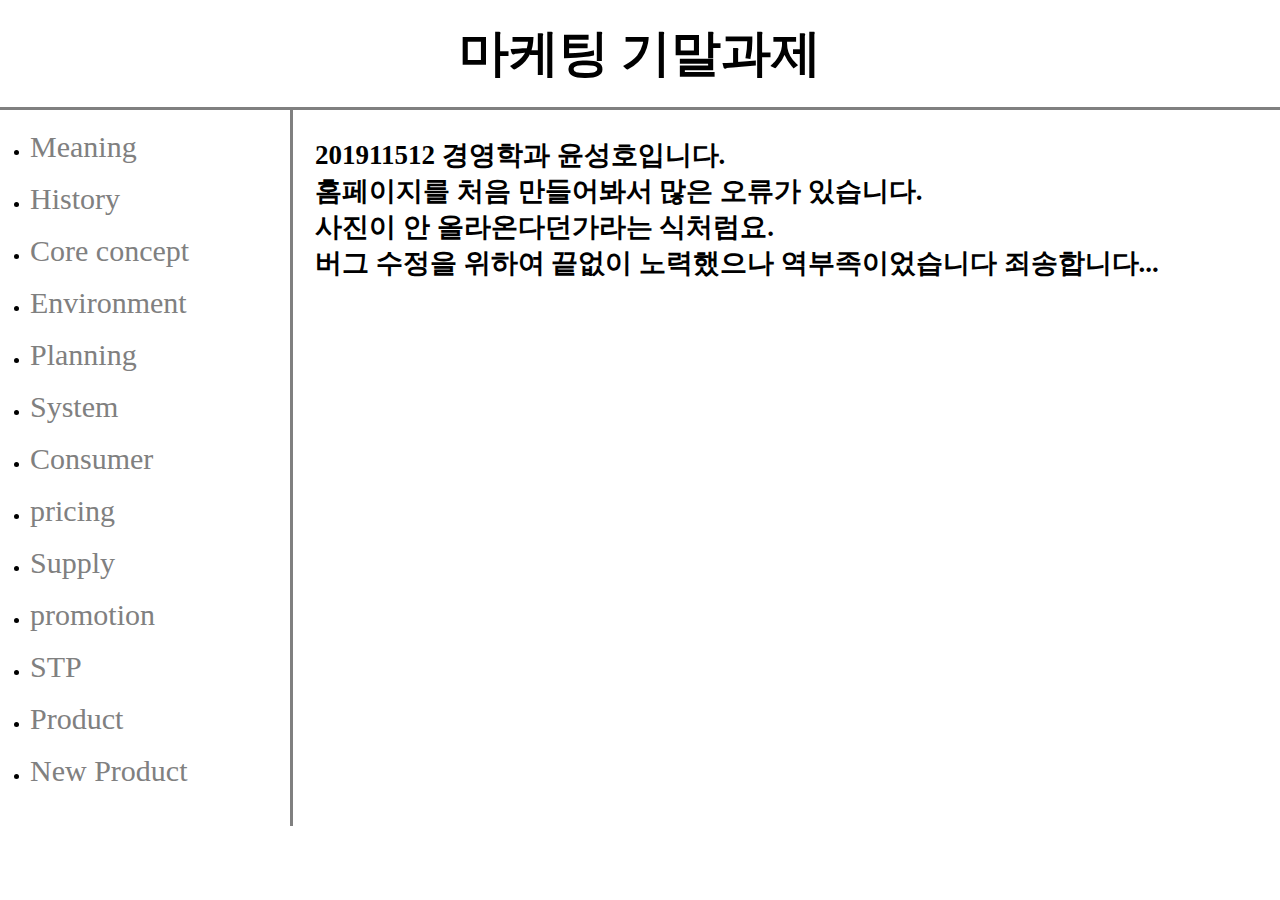
<file: index.html>
<!DOCTYPE html>
<html lang="en" dir="ltr">
  <head>
    <meta charset="utf-8">
    <title>201911512</title>

    <link rel = "stylesheet" href= "main.css" type="text/css">

  </head>
  <body>

    <h1>마케팅 기말과제</h1>

    <div id = "grid">
      <ul>
        <li><a href="Meaning.html">Meaning</a></li><BR>
        <li><a href="History.html">History</a></li><br>
        <li><a href="core.html">Core concept</a></li><br>
        <li><a href="Managing.html">Environment</a></li><br>
        <li><a href="plan.html">Planning</a></li><br>
        <li><a href="System.html">System</a></li><br>
        <li><a href="Consumer.html">Consumer</a></li><br>
        <li><a href="Pricing.html">pricing</a></li><br>
        <li><a href="유통관리.html">Supply</a></li><br>
        <li><a href="촉진관리.html">promotion</a></li><br>
        <li><a href="STP.html">STP</a></li><br>
        <li><a href="Product.html">Product</a></li><br>
        <li><a href="신제품.html">New Product</a></li><br>
      </ul>
    <div id = "article">
      <h3> 201911512 경영학과 윤성호입니다.<br>
      홈페이지를 처음 만들어봐서 많은 오류가 있습니다.<br>
    사진이 안 올라온다던가라는 식처럼요.<br>
   버그 수정을 위하여 끝없이 노력했으나 역부족이었습니다 죄송합니다...</h3>


      </div>
    </div>
  </body>
</html>
</file>
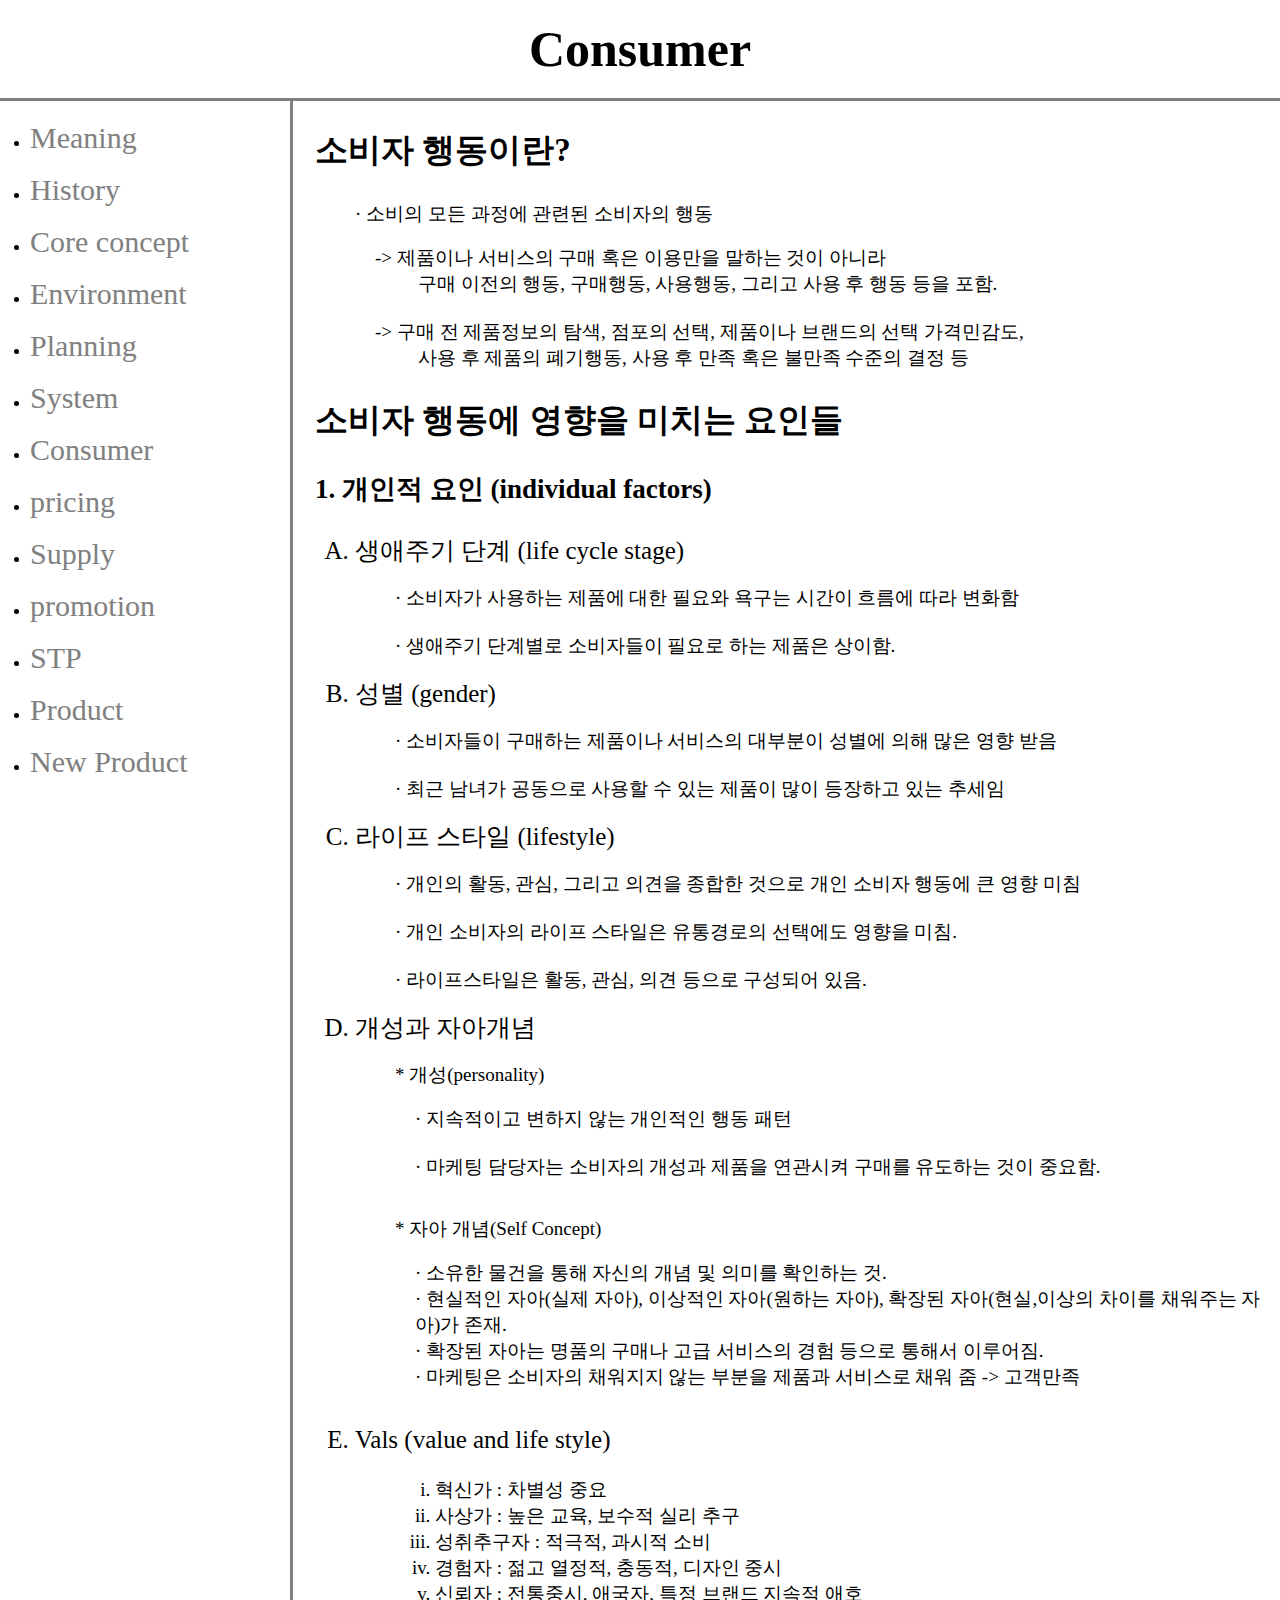
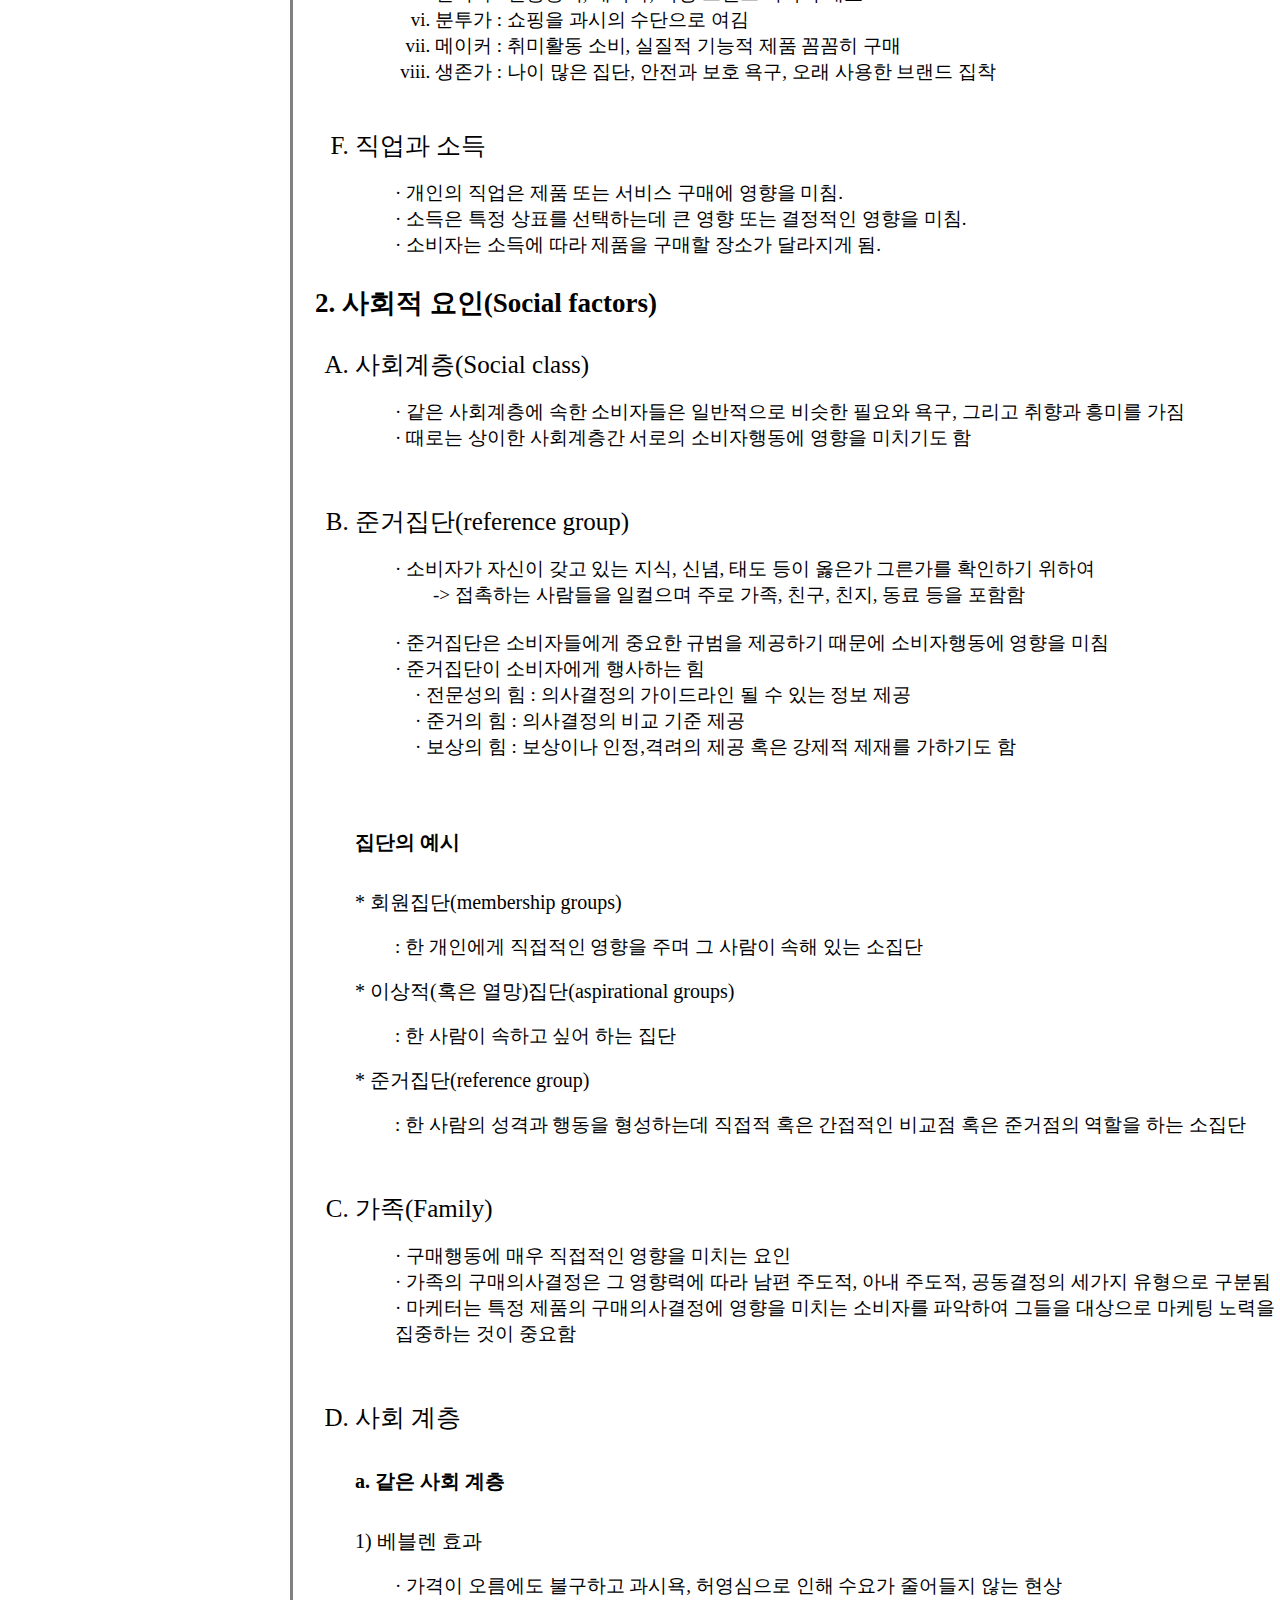
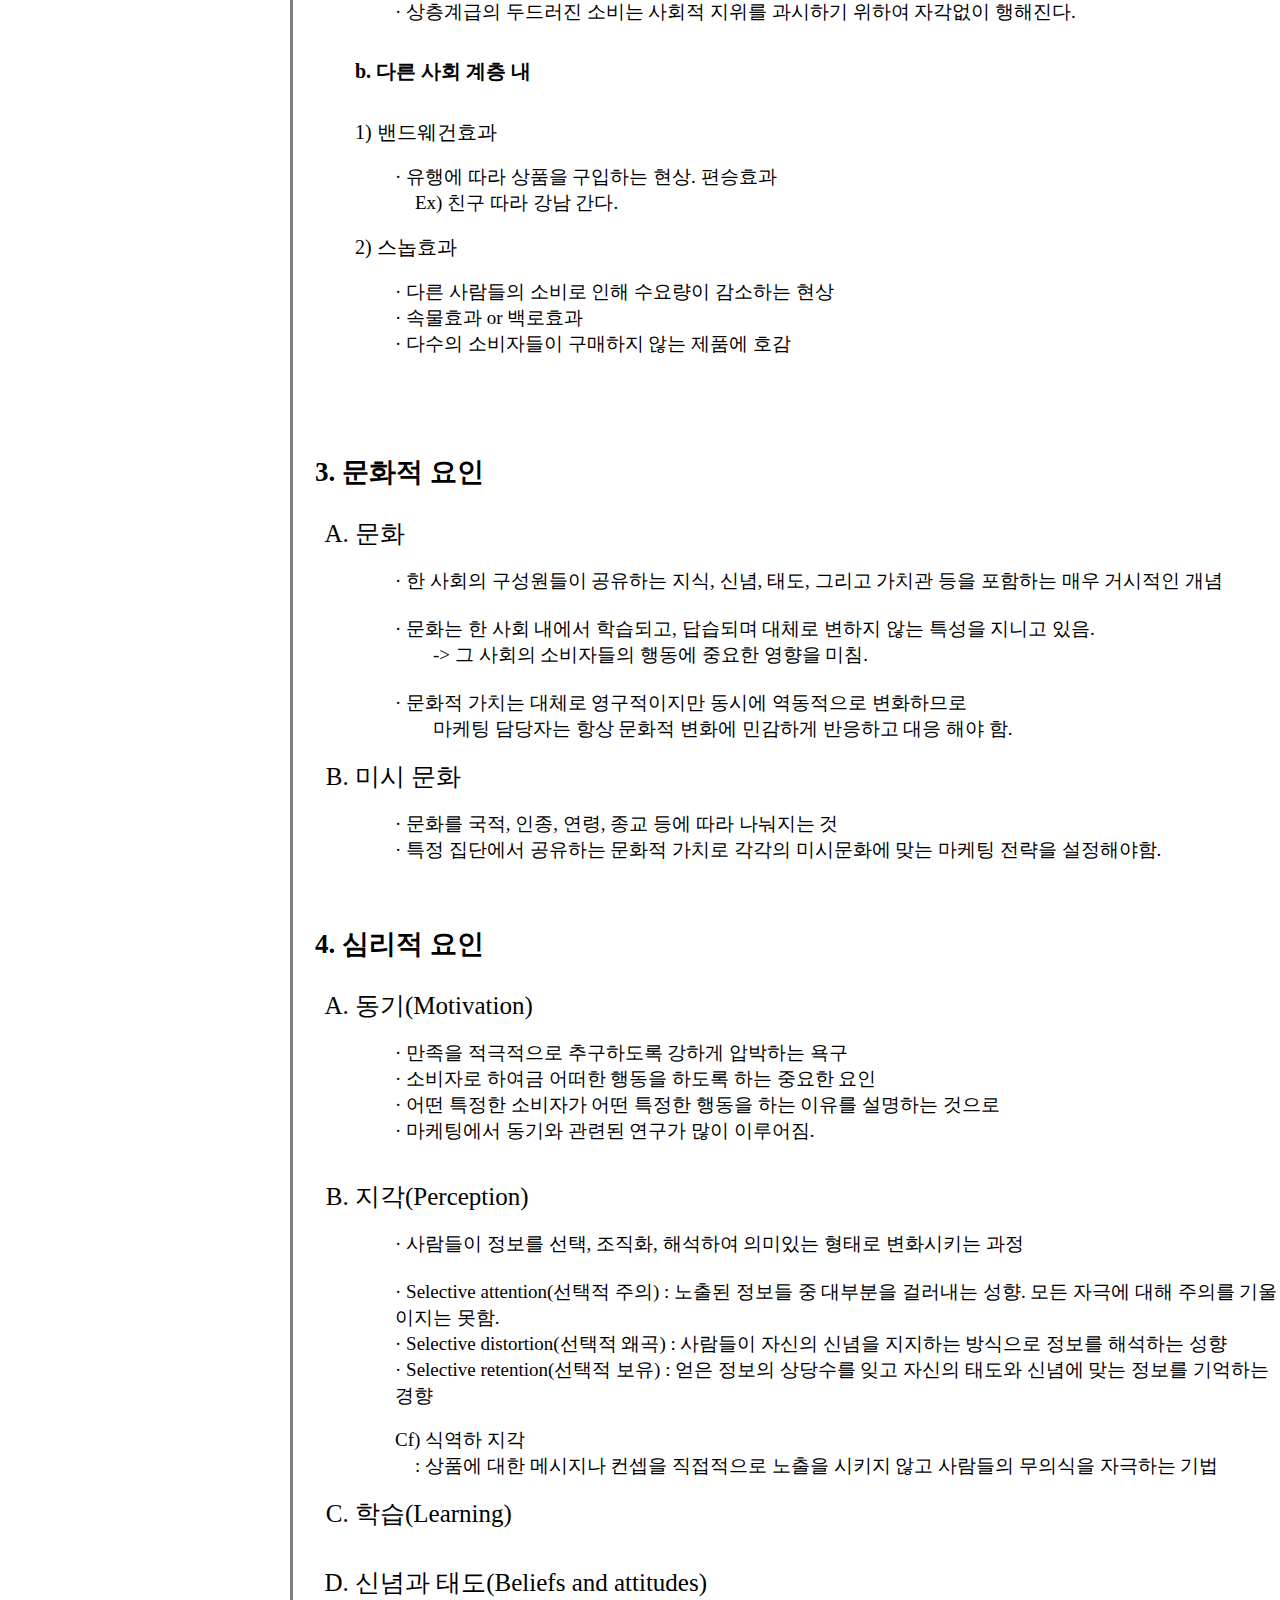
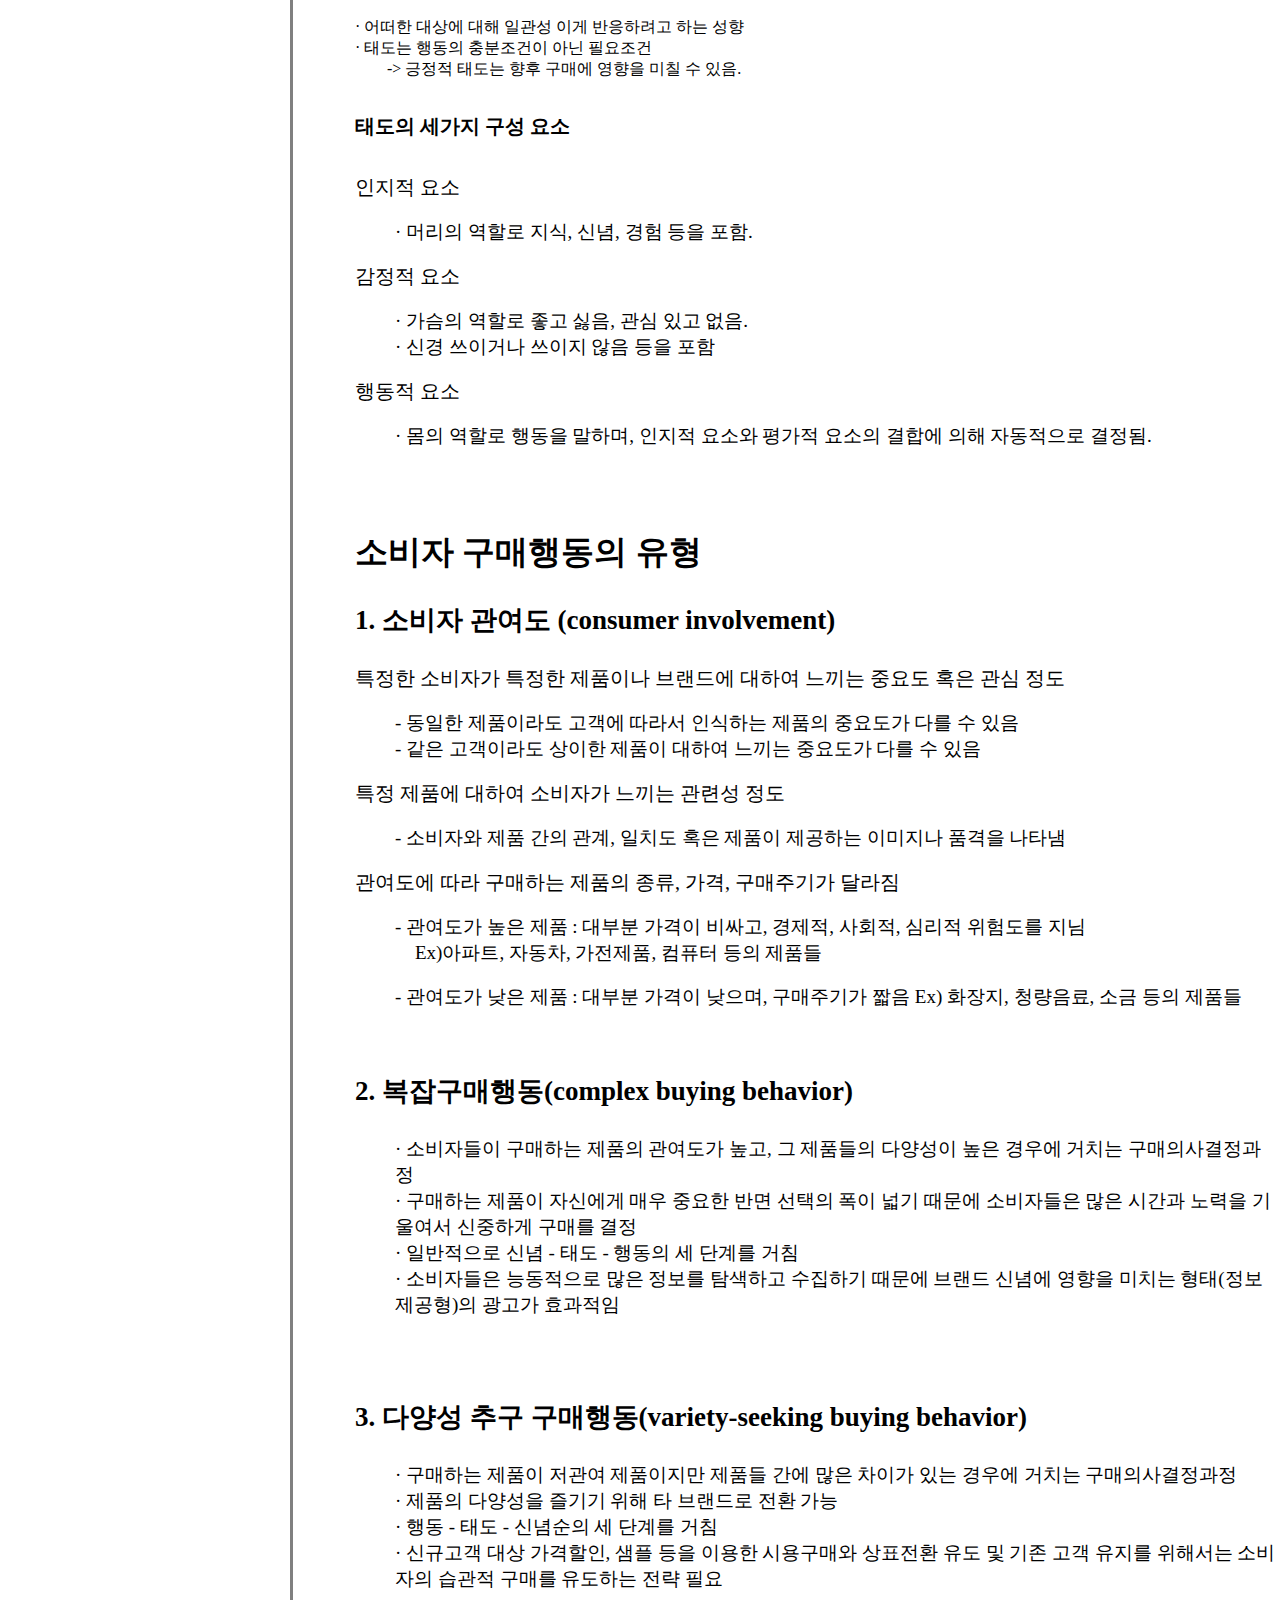
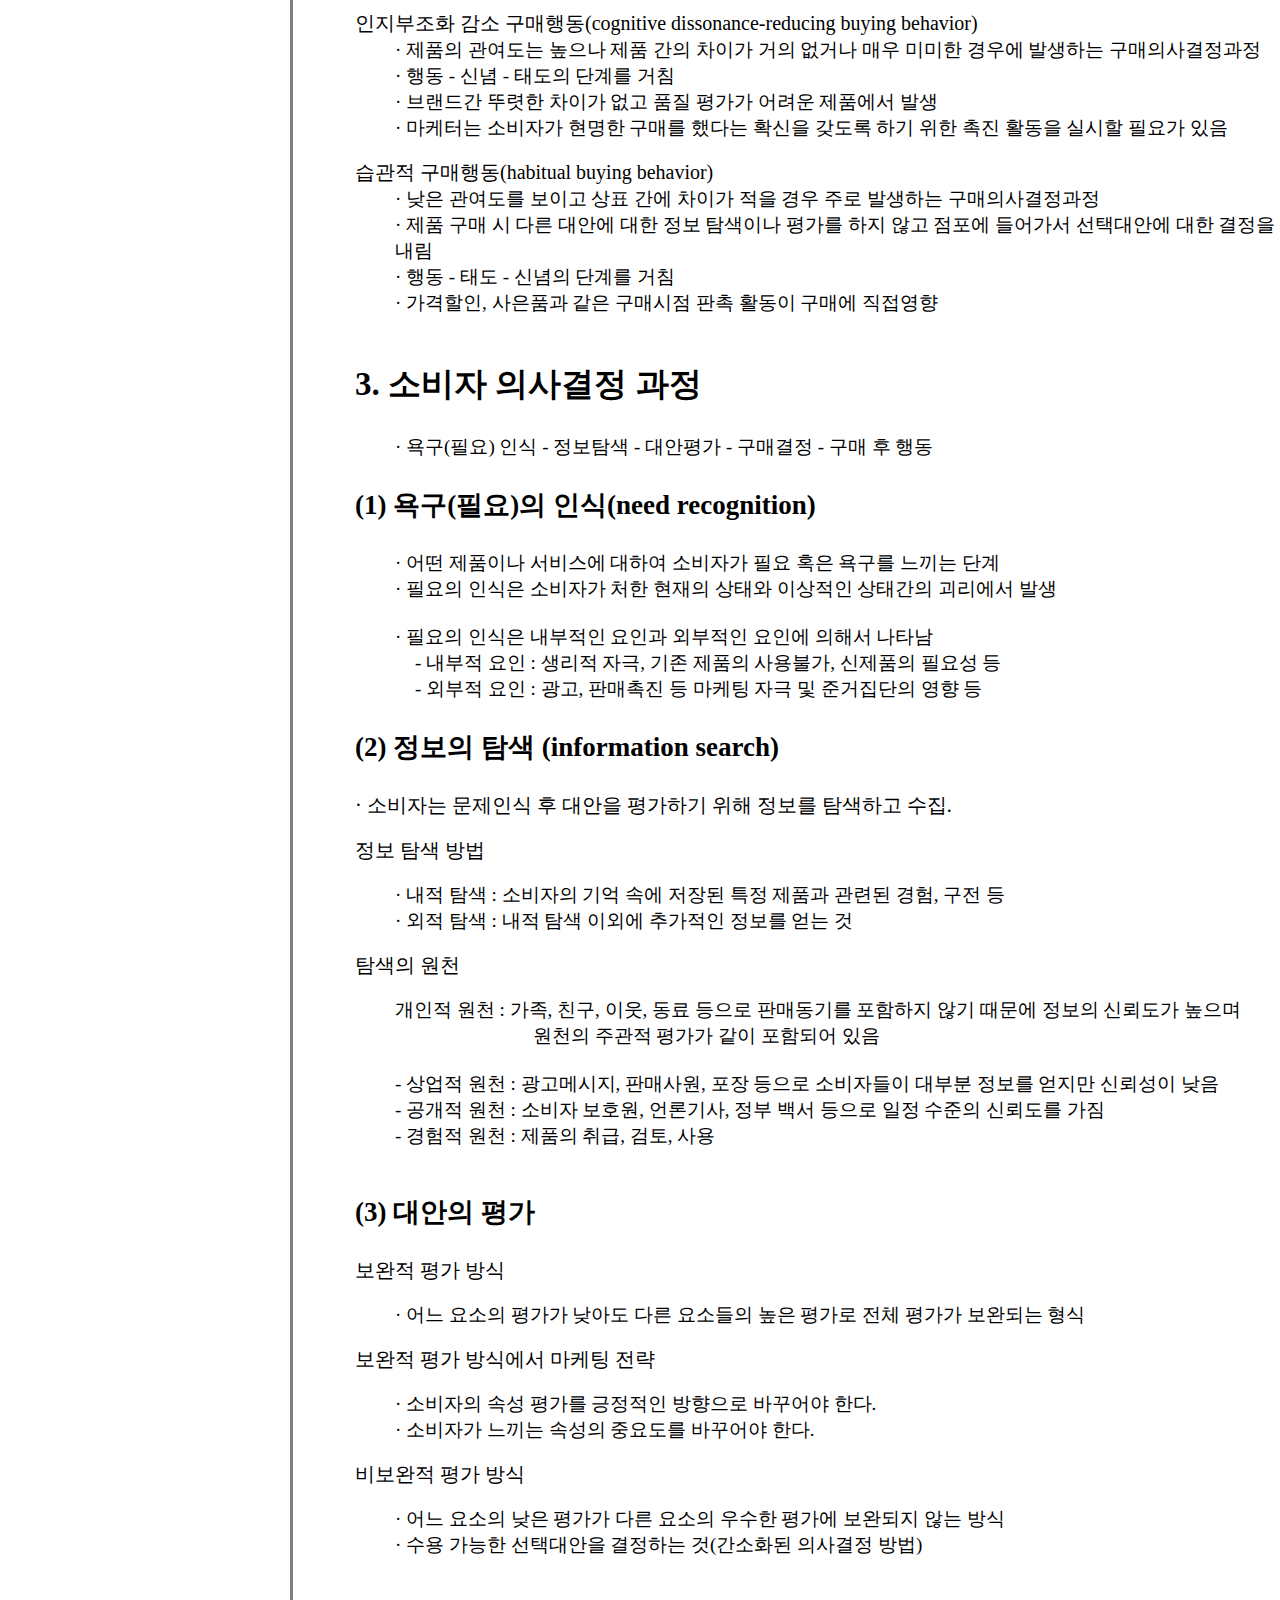
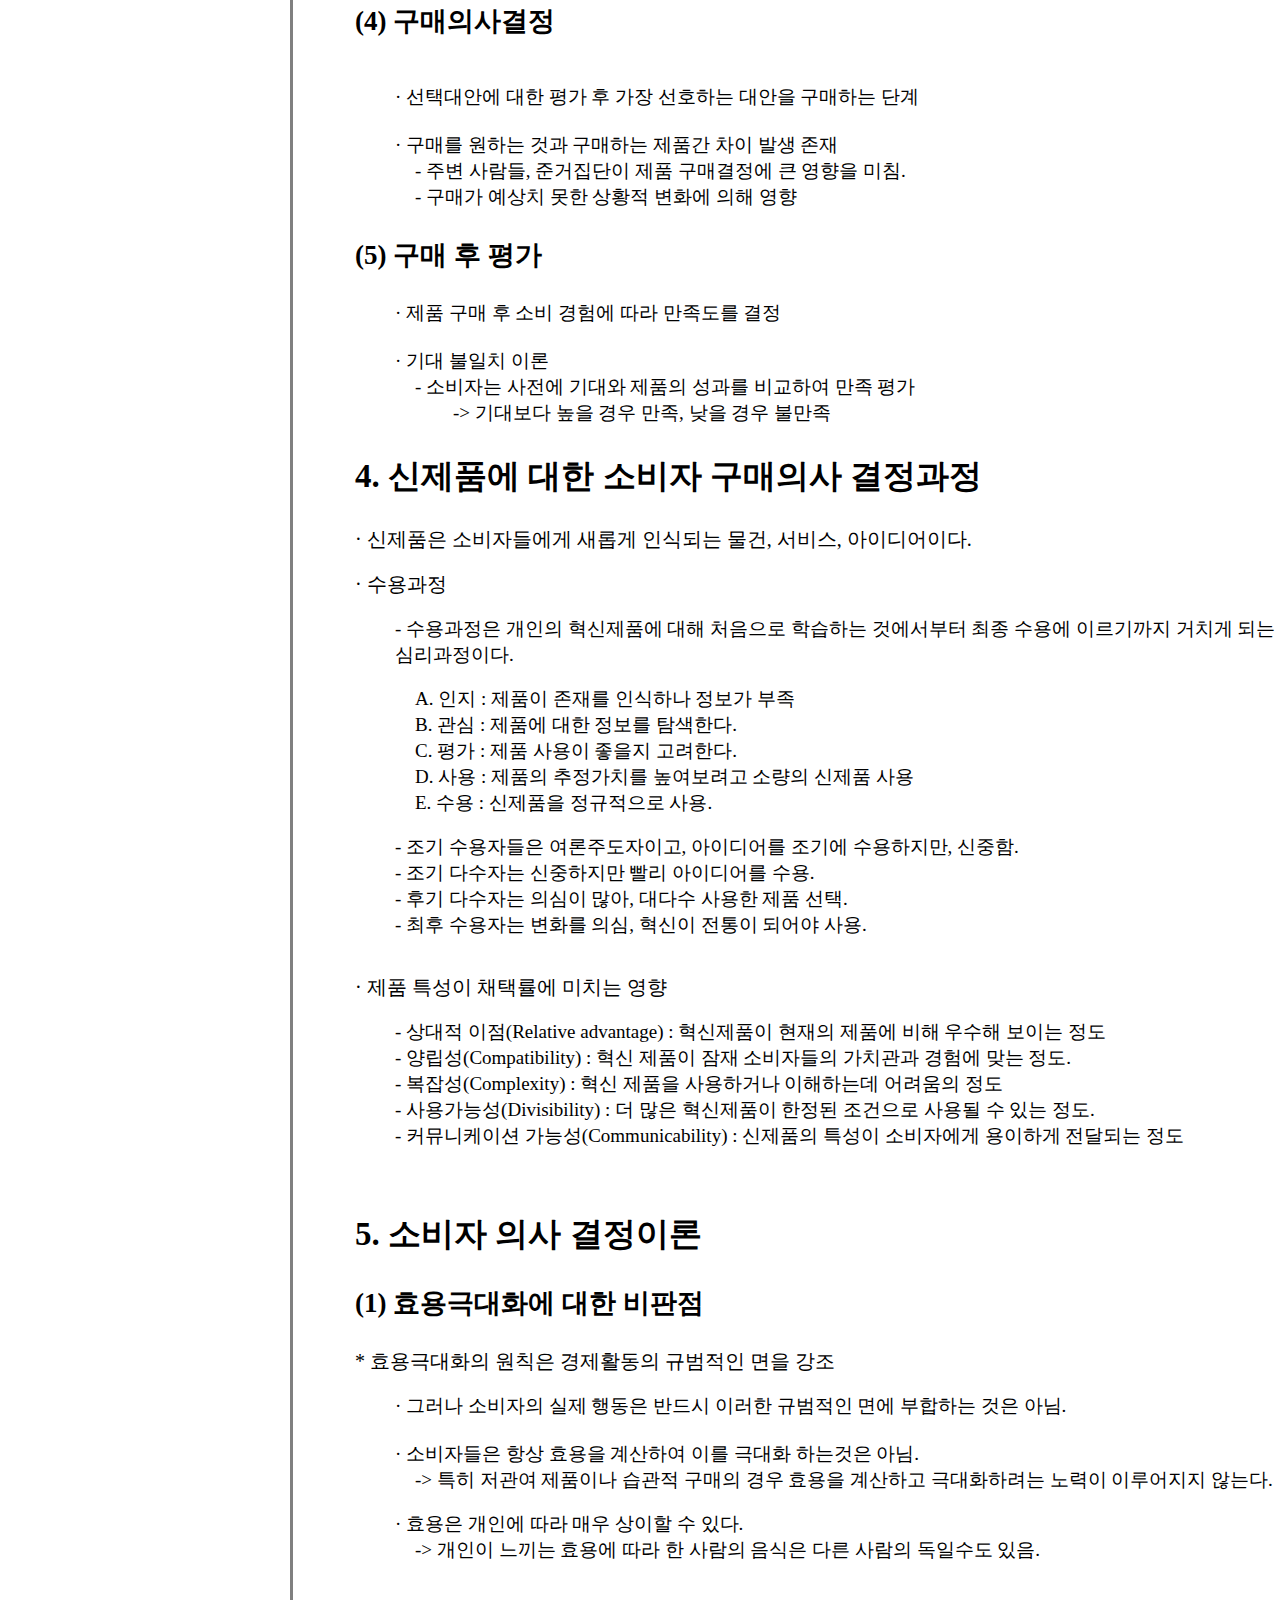
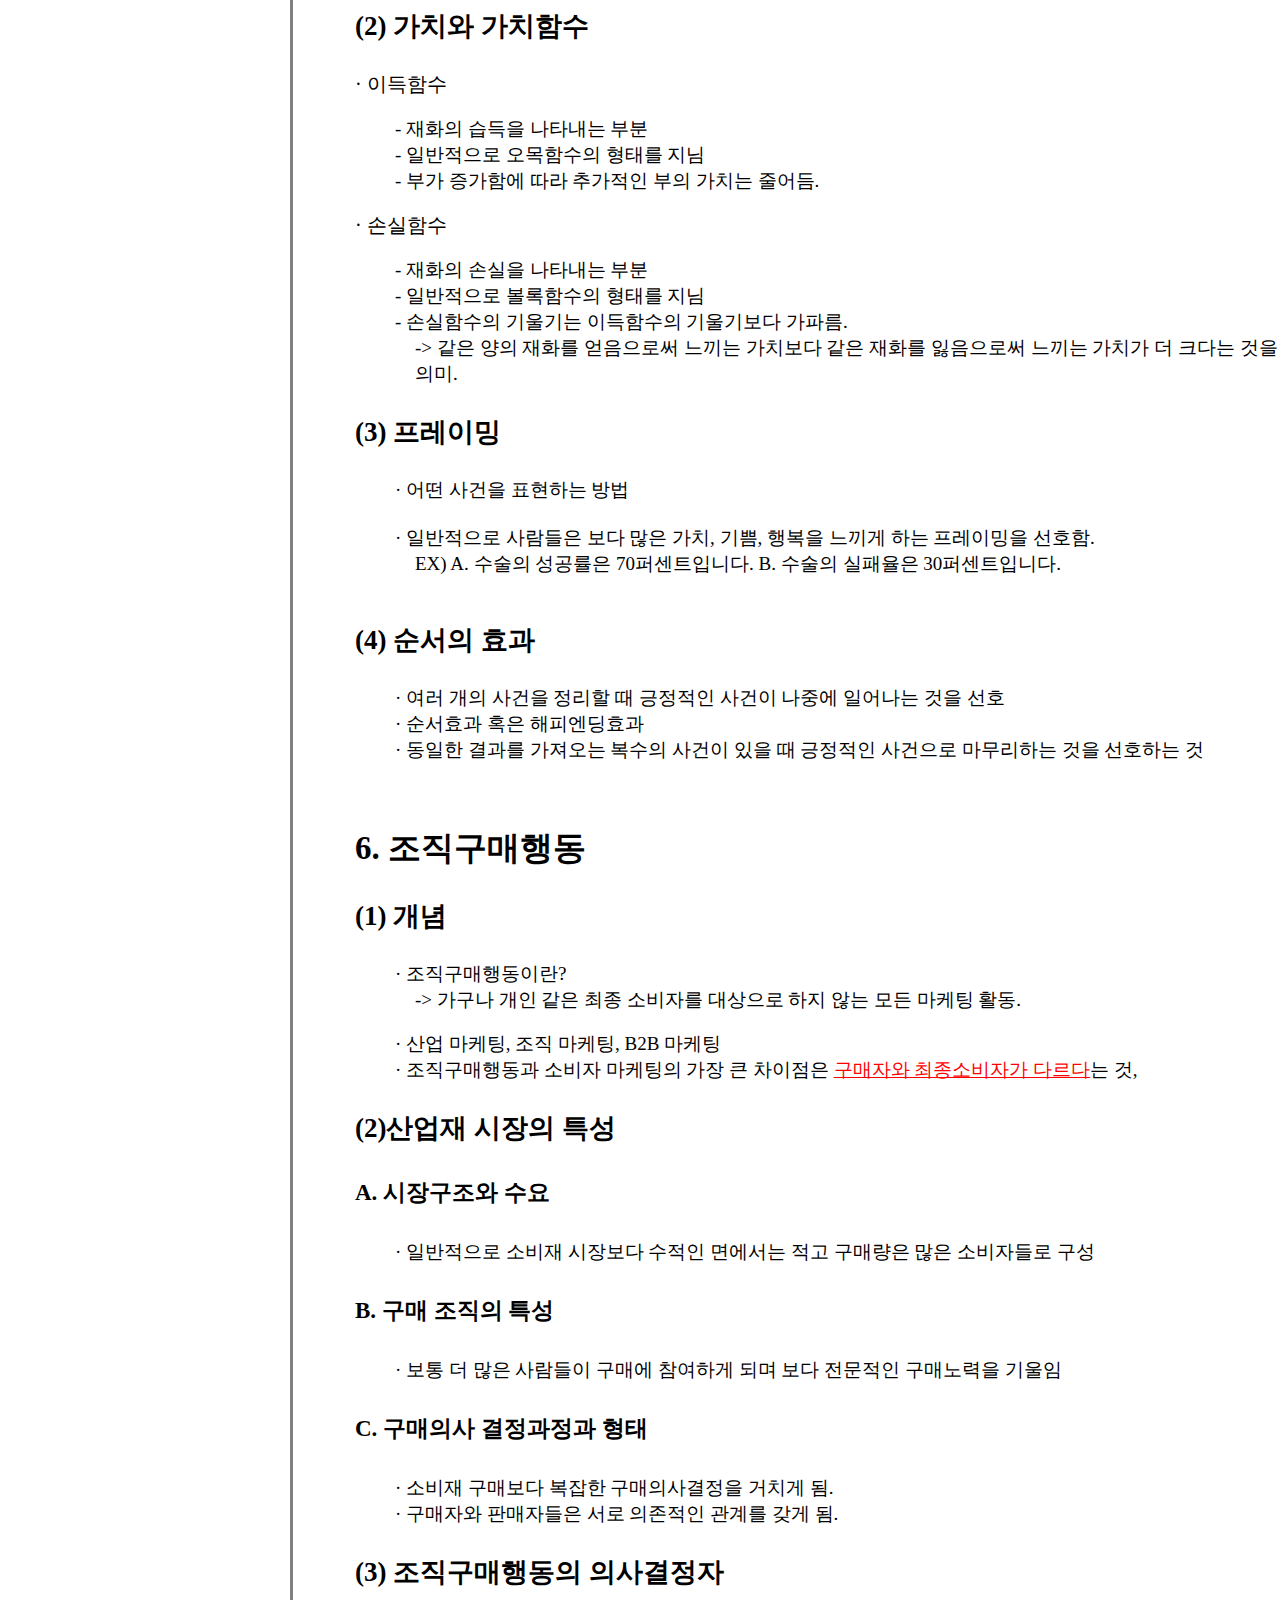
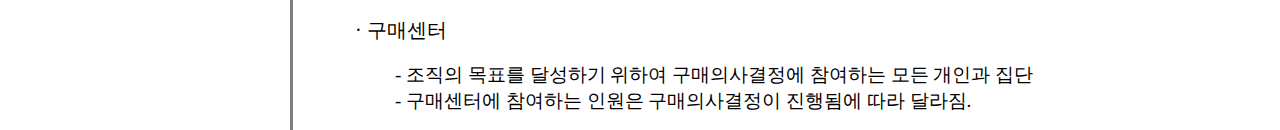
<file: Consumer.html>
<!DOCTYPE html>
<html lang="en" dir="ltr">
  <head>
    <meta charset="utf-8">
    <title>Consumer</title>

    <link rel = "stylesheet" href= "main.css" type="text/css">

  </head>
  <body>

    <h1>Consumer</h1>

    <div id = "grid">
      <ul>
        <li><a href="Meaning.html">Meaning</a></li><BR>
        <li><a href="History.html">History</a></li><br>
        <li><a href="core.html">Core concept</a></li><br>
        <li><a href="Managing.html">Environment</a></li><br>
        <li><a href="plan.html">Planning</a></li><br>
        <li><a href="System.html">System</a></li><br>
        <li><a href="Consumer.html">Consumer</a></li><br>
        <li><a href="Pricing.html">pricing</a></li><br>
        <li><a href="유통관리.html">Supply</a></li><br>
        <li><a href="촉진관리.html">promotion</a></li><br>
        <li><a href="STP.html">STP</a></li><br>
        <li><a href="Product.html">Product</a></li><br>
        <li><a href="신제품.html">New Product</a></li><br>

      </ul>
    <div id = "article">

<dl>
  <dt><h2>소비자 행동이란?</h2></dt>
  <dd>
    · 소비의 모든 과정에 관련된 소비자의 행동
  </dd><br>
  <dd id = "들여쓰기">
    -> 제품이나 서비스의 구매 혹은 이용만을 말하는 것이 아니라 <br> 　　
    구매 이전의 행동, 구매행동, 사용행동, 그리고 사용 후 행동 등을 포함.<br><br>
    -> 구매 전 제품정보의 탐색, 점포의 선택, 제품이나 브랜드의 선택 가격민감도,<br> 　　
    사용 후 제품의 폐기행동, 사용 후 만족 혹은 불만족 수준의 결정 등
  </dd>
</dl>

<h2>소비자 행동에 영향을 미치는 요인들</h2>

<h3>1. 개인적 요인 (individual factors)</h3>
<ol type="A">
  <dt id = "크게"><li>생애주기 단계 (life cycle stage)</li></dt><br>
  <dd>
    · 소비자가 사용하는 제품에 대한 필요와 욕구는 시간이 흐름에 따라 변화함<br><br>
    · 생애주기 단계별로 소비자들이 필요로 하는 제품은 상이함.
  </dd><br>


<dl>
<dt id = "크게"><li>성별 (gender)</li></dt><br>
    <dd>
  · 소비자들이 구매하는 제품이나 서비스의 대부분이 성별에 의해 많은 영향 받음<br><br>
  · 최근 남녀가 공동으로 사용할 수 있는 제품이 많이 등장하고 있는 추세임
</dd><br>
</dl>

<dl>
  <dt id = "크게"><li>라이프 스타일 (lifestyle)</li></dt><br>
  <dd>
    · 개인의 활동, 관심, 그리고 의견을 종합한 것으로 개인 소비자 행동에 큰 영향 미침<br><br>
    · 개인 소비자의 라이프 스타일은 유통경로의 선택에도 영향을 미침.<br><br>
    · 라이프스타일은 활동, 관심, 의견 등으로 구성되어 있음.
  </dd><br>
</dl>

<dl>
  <dt id = "크게"><li>개성과 자아개념</li></dt><br>
  <dd>* 개성(personality)</dd><br>
  <dd id ="들여쓰기">
    · 지속적이고 변하지 않는 개인적인 행동 패턴<br><br>
    · 마케팅 담당자는 소비자의 개성과 제품을 연관시켜 구매를 유도하는 것이 중요함.
  </dd><br><br>
</dl>

<dl>
  <dd>* 자아 개념(Self Concept)</dd><br>
  <dd id ="들여쓰기">
    · 소유한 물건을 통해 자신의 개념 및 의미를 확인하는 것.<br>
    · 현실적인 자아(실제 자아), 이상적인 자아(원하는 자아), 확장된 자아(현실,이상의 차이를 채워주는 자아)가 존재.<br>
    · 확장된 자아는 명품의 구매나 고급 서비스의 경험 등으로 통해서 이루어짐.<br>
    · 마케팅은 소비자의 채워지지 않는 부분을 제품과 서비스로 채워 줌 -> 고객만족<br>
  </dd><br><br>
</dl>

<dl>
  <dt id = "크게"><li> Vals (value and life style)</li><Dt><br>
 <dd><ol type="i">
   <li> 혁신가 : 차별성 중요</li>
   <li> 사상가 : 높은 교육, 보수적 실리 추구</li>
   <li> 성취추구자 : 적극적, 과시적 소비</li>
   <li> 경험자 : 젊고 열정적, 충동적, 디자인 중시</li>
   <li> 신뢰자 : 전통중시, 애국자, 특정 브랜드 지속적 애호</li>
   <li> 분투가 : 쇼핑을 과시의 수단으로 여김</li>
   <li> 메이커 : 취미활동 소비, 실질적 기능적 제품 꼼꼼히 구매</li>
   <li> 생존가 : 나이 많은 집단, 안전과 보호 욕구, 오래 사용한 브랜드 집착</li>
 </ol><br><br></dd>
</DL>
<DL>
 <DT id = "크게"><li> 직업과 소득 </li></DT><br>
 <DD>
   · 개인의 직업은 제품 또는 서비스 구매에 영향을 미침.<br>
   · 소득은 특정 상표를 선택하는데 큰 영향 또는 결정적인 영향을 미침.<br>
   · 소비자는 소득에 따라 제품을 구매할 장소가 달라지게 됨.<br>
 </DD>
</ol>
</DL>
<h3> 2. 사회적 요인(Social factors) </h3>
<ol type="A">
  <dt id = "크게"><li>사회계층(Social class)</li></dt><br>
  <dd>
    · 같은 사회계층에 속한 소비자들은 일반적으로 비슷한 필요와 욕구, 그리고 취향과 흥미를 가짐<br>
    · 때로는 상이한 사회계층간 서로의 소비자행동에 영향을 미치기도 함
  </dd><br><br><br>
  <dt id = "크게"><li>준거집단(reference group)</li></dt><br>
  <dd>
    · 소비자가 자신이 갖고 있는 지식, 신념, 태도 등이 옳은가 그른가를 확인하기 위하여<br>
    　　-> 접촉하는 사람들을 일컬으며 주로 가족, 친구, 친지, 동료 등을 포함함<br><br>
    · 준거집단은 소비자들에게 중요한 규범을 제공하기 때문에 소비자행동에 영향을 미침<br>
    · 준거집단이 소비자에게 행사하는 힘</dd>

  <dd id = "들여쓰기">
    · 전문성의 힘 : 의사결정의 가이드라인 될 수 있는 정보 제공<br>
    · 준거의 힘 : 의사결정의 비교 기준 제공<br>
    · 보상의 힘 : 보상이나 인정,격려의 제공 혹은 강제적 제재를 가하기도 함
  </dd><br><br>

  <h5>집단의 예시</h5>

  <dt>
    * 회원집단(membership groups)
  </dt><br>
  <dd>
    : 한 개인에게 직접적인 영향을 주며 그 사람이 속해 있는 소집단
  </dd><br>
  <Dt>
    * 이상적(혹은 열망)집단(aspirational groups)
  </dt><br>
  <dd>
    : 한 사람이 속하고 싶어 하는 집단
  </dd><br>
  <dt>
    * 준거집단(reference group)
  </dt><br>
  <dd>
     : 한 사람의 성격과 행동을 형성하는데 직접적 혹은 간접적인 비교점 혹은 준거점의 역할을 하는 소집단
   </dd><br><br><br>

   <dt id = "크게"><li>가족(Family)</li></dt><br>
  <dd>
    · 구매행동에 매우 직접적인 영향을 미치는 요인<br>
    · 가족의 구매의사결정은 그 영향력에 따라 남편 주도적, 아내 주도적, 공동결정의 세가지 유형으로 구분됨 <br>
    · 마케터는 특정 제품의 구매의사결정에 영향을 미치는 소비자를 파악하여 그들을 대상으로 마케팅 노력을 집중하는 것이 중요함<br>
</dd><br><br><br>

   <Dt id = "크게"><li>사회 계층</li><Dt>
   <h5>a. 같은 사회 계층</h5>
   <dt>1) 베블렌 효과</dt><br>
   <dd>
     · 가격이 오름에도 불구하고 과시욕, 허영심으로 인해 수요가 줄어들지 않는 현상<br>
     · 상층계급의 두드러진 소비는 사회적 지위를 과시하기 위하여 자각없이 행해진다.
   </dd>
   <h5>b. 다른 사회 계층 내</h5>
   <dt>
     1) 밴드웨건효과
   </dt><br>
   <dd>
     · 유행에 따라 상품을 구입하는 현상. 편승효과
   </dd>
   <dd id = "들여쓰기">
     Ex) 친구 따라 강남 간다.
   </dd><br>
   <dt>
     2) 스놉효과
   </dt><br>

   <dd>
     · 다른 사람들의 소비로 인해 수요량이 감소하는 현상<br>
     · 속물효과 or 백로효과<br>
     · 다수의 소비자들이 구매하지 않는 제품에 호감
   </dd><br>


</ol><br><br>

<h3> 3. 문화적 요인 </h3>
  <ol type="A">
  <dt id = "크게"><li>문화</li></dt><br>
  <dd>
    · 한 사회의 구성원들이 공유하는 지식, 신념, 태도, 그리고 가치관 등을 포함하는 매우 거시적인 개념<br><br>
    · 문화는 한 사회 내에서 학습되고, 답습되며 대체로 변하지 않는 특성을 지니고 있음.
      <br>　　-> 그 사회의 소비자들의 행동에 중요한 영향을 미침.<br><br>
    · 문화적 가치는 대체로 영구적이지만 동시에 역동적으로 변화하므로
      <br> 　　마케팅 담당자는 항상 문화적 변화에 민감하게 반응하고 대응 해야 함.<br>
    </dd><br>
  <dt id = "크게"><li>미시 문화</li></dt><br>
  <dd>
    · 문화를 국적, 인종, 연령, 종교 등에 따라 나눠지는 것<br>
    · 특정 집단에서 공유하는 문화적 가치로 각각의 미시문화에 맞는 마케팅 전략을 설정해야함.<br>
  </dd><br><br>
</ol>

<h3> 4. 심리적 요인 </h3>
  <ol type="A">
  <dt id = "크게"><li> 동기(Motivation)</dt></li><br>
  <dd>
    · 만족을 적극적으로 추구하도록 강하게 압박하는 욕구<br>
    · 소비자로 하여금 어떠한 행동을 하도록 하는 중요한 요인<br>
    · 어떤 특정한 소비자가 어떤 특정한 행동을 하는 이유를 설명하는 것으로 <br>
    · 마케팅에서 동기와 관련된 연구가 많이 이루어짐.
  </dd><br><br>
  <dt id = "크게"><li> 지각(Perception)</dt></li><br>
  <dd>
    · 사람들이 정보를 선택, 조직화, 해석하여 의미있는 형태로 변화시키는 과정<br><br>
    · Selective attention(선택적 주의) : 노출된 정보들 중 대부분을 걸러내는 성향. 모든 자극에 대해 주의를 기울이지는 못함.<br>
    · Selective distortion(선택적 왜곡) : 사람들이 자신의 신념을 지지하는 방식으로 정보를 해석하는 성향<br>
    · Selective retention(선택적 보유) : 얻은 정보의 상당수를 잊고 자신의 태도와 신념에 맞는 정보를 기억하는 경향<br>
  </dd><br>
    <Dd>Cf) 식역하 지각</dd>
      <dd id = "들여쓰기">
        : 상품에 대한 메시지나 컨셉을 직접적으로 노출을 시키지 않고 사람들의 무의식을 자극하는 기법
      </dd><br>
  <dt id = "크게"><li> 학습(Learning)</dt></li><br><br>

  <dt id = "크게"><li> 신념과 태도(Beliefs and attitudes)</dt></li><br>
· 어떠한 대상에 대해 일관성 이게 반응하려고 하는 성향<br>
· 태도는 행동의 충분조건이 아닌 필요조건 <BR>
  　　-> 긍정적 태도는 향후 구매에 영향을 미칠 수 있음.<br>

<h5>태도의 세가지 구성 요소</h5>
<dt>인지적 요소</dt><br>
<dd>· 머리의 역할로 지식, 신념, 경험 등을 포함.</dd><br>
<dt>감정적 요소</dt><br>
<dd>· 가슴의 역할로 좋고 싫음, 관심 있고 없음.<br>
· 신경 쓰이거나 쓰이지 않음 등을 포함</dd><br>
<dt>행동적 요소</dt><br>
<dd>· 몸의 역할로 행동을 말하며, 인지적 요소와 평가적 요소의 결합에 의해 자동적으로 결정됨.</dd><br><br><br>

<H2>소비자 구매행동의 유형</H2>
<H3>1. 소비자 관여도 (consumer involvement)</H3>

<DT>특정한 소비자가 특정한 제품이나 브랜드에 대하여 느끼는 중요도 혹은 관심 정도</DT><br>
<DD>- 동일한 제품이라도 고객에 따라서 인식하는 제품의 중요도가 다를 수 있음<br>
    - 같은 고객이라도 상이한 제품이 대하여 느끼는 중요도가 다를 수 있음</DD><br>

 <dt>특정 제품에 대하여 소비자가 느끼는 관련성 정도</dt><br>
<dd>- 소비자와 제품 간의 관계, 일치도 혹은 제품이 제공하는 이미지나 품격을 나타냄</dd><br>

<DT>관여도에 따라 구매하는 제품의 종류, 가격, 구매주기가 달라짐</dt><br>
<dd>- 관여도가 높은 제품 : 대부분 가격이 비싸고, 경제적, 사회적, 심리적 위험도를 지님</dd>
    <dd id = "들여쓰기">Ex)아파트, 자동차, 가전제품, 컴퓨터 등의 제품들</dd><br>
<dd>- 관여도가 낮은 제품 : 대부분 가격이 낮으며, 구매주기가 짧음 Ex) 화장지, 청량음료, 소금 등의 제품들</dd><br><br>

 <H3>2. 복잡구매행동(complex buying behavior)</H3>
 <dd>· 소비자들이 구매하는 제품의 관여도가 높고, 그 제품들의 다양성이 높은 경우에 거치는 구매의사결정과정<br>
 · 구매하는 제품이 자신에게 매우 중요한 반면 선택의 폭이 넓기 때문에 소비자들은 많은 시간과 노력을 기울여서 신중하게 구매를 결정<br>
 · 일반적으로 신념 - 태도 - 행동의 세 단계를 거침<br>
 · 소비자들은 능동적으로 많은 정보를 탐색하고 수집하기 때문에 브랜드 신념에 영향을 미치는 형태(정보 제공형)의 광고가 효과적임</dd><br><br><br>

<H3>3. 다양성 추구 구매행동(variety-seeking buying behavior)</H3>
 <dd>· 구매하는 제품이 저관여 제품이지만 제품들 간에 많은 차이가 있는 경우에 거치는 구매의사결정과정<br>
 · 제품의 다양성을 즐기기 위해 타 브랜드로 전환 가능<br>
 · 행동 - 태도 - 신념순의 세 단계를 거침<br>
 · 신규고객 대상 가격할인, 샘플 등을 이용한 시용구매와 상표전환 유도 및 기존 고객 유지를 위해서는 소비자의 습관적 구매를 유도하는 전략 필요</dd><br>

 <DT>인지부조화 감소 구매행동(cognitive dissonance-reducing buying behavior)</dt>
  <dd>· 제품의 관여도는 높으나 제품 간의 차이가 거의 없거나 매우 미미한 경우에 발생하는 구매의사결정과정<br>
  · 행동 - 신념 - 태도의 단계를 거침<br>
  · 브랜드간 뚜렷한 차이가 없고 품질 평가가 어려운 제품에서 발생<br>
  · 마케터는 소비자가 현명한 구매를 했다는 확신을 갖도록 하기 위한 촉진 활동을 실시할 필요가 있음</dd><br>

  <DT>습관적 구매행동(habitual buying behavior)</dt>
   <dd>
     · 낮은 관여도를 보이고 상표 간에 차이가 적을 경우 주로 발생하는 구매의사결정과정<br>
   · 제품 구매 시 다른 대안에 대한 정보 탐색이나 평가를 하지 않고 점포에 들어가서 선택대안에 대한 결정을 내림<br>
   · 행동 - 태도 - 신념의 단계를 거침<br>
   · 가격할인, 사은품과 같은 구매시점 판촉 활동이 구매에 직접영향</dd><br>

<H2>3. 소비자 의사결정 과정</H2>
<dd>· 욕구(필요) 인식 - 정보탐색 - 대안평가 - 구매결정 - 구매 후 행동</dd>

<H3>(1) 욕구(필요)의 인식(need recognition)</H3>
<dd>· 어떤 제품이나 서비스에 대하여 소비자가 필요 혹은 욕구를 느끼는 단계<br>
· 필요의 인식은 소비자가 처한 현재의 상태와 이상적인 상태간의 괴리에서 발생<br><br>
· 필요의 인식은 내부적인 요인과 외부적인 요인에 의해서 나타남</dd>
<dd id = "들여쓰기">- 내부적 요인 : 생리적 자극, 기존 제품의 사용불가, 신제품의 필요성 등<br>
- 외부적 요인 : 광고, 판매촉진 등 마케팅 자극 및 준거집단의 영향 등</dd>

<H3>(2) 정보의 탐색 (information search)</H3>
<dt>· 소비자는 문제인식 후 대안을 평가하기 위해 정보를 탐색하고 수집.</dt><br>
<dt>정보 탐색 방법</dt><br>
<dd>· 내적 탐색 : 소비자의 기억 속에 저장된 특정 제품과 관련된 경험, 구전 등<br>
· 외적 탐색 : 내적 탐색 이외에 추가적인 정보를 얻는 것</dd><br>

<dt>탐색의 원천</dt><br>
<dd>개인적 원천 : 가족, 친구, 이웃, 동료 등으로 판매동기를 포함하지 않기 때문에 정보의 신뢰도가 높으며 <br>　　　　　　　
  원천의 주관적 평가가 같이 포함되어 있음<br><br>
- 상업적 원천 : 광고메시지, 판매사원, 포장 등으로 소비자들이 대부분 정보를 얻지만 신뢰성이 낮음<br>
- 공개적 원천 : 소비자 보호원, 언론기사, 정부 백서 등으로 일정 수준의 신뢰도를 가짐<br>
- 경험적 원천 : 제품의 취급, 검토, 사용</dd><br>

<H3>(3) 대안의 평가</H3>
<dt>보완적 평가 방식</dt><br>
<dd>· 어느 요소의 평가가 낮아도 다른 요소들의 높은 평가로 전체 평가가 보완되는 형식</dd><br>

<DT>보완적 평가 방식에서 마케팅 전략</dt><br>
<dd>· 소비자의 속성 평가를 긍정적인 방향으로 바꾸어야 한다.<br>
· 소비자가 느끼는 속성의 중요도를 바꾸어야 한다.</dd><br>

<DT>비보완적 평가 방식</dt><br>
<dd>· 어느 요소의 낮은 평가가 다른 요소의 우수한 평가에 보완되지 않는 방식<br>
· 수용 가능한 선택대안을 결정하는 것(간소화된 의사결정 방법)</dd><br>

<H3>(4) 구매의사결정</H3><br>
<dd>· 선택대안에 대한 평가 후 가장 선호하는 대안을 구매하는 단계<br><br>
· 구매를 원하는 것과 구매하는 제품간 차이 발생 존재</dd>
<dd id = "들여쓰기">- 주변 사람들, 준거집단이 제품 구매결정에 큰 영향을 미침.<br>
- 구매가 예상치 못한 상황적 변화에 의해 영향</dd>

<H3>(5) 구매 후 평가</H3>
<dd>· 제품 구매 후 소비 경험에 따라 만족도를 결정<br><br>
· 기대 불일치 이론</dd>
<dd id = "들여쓰기">- 소비자는 사전에 기대와 제품의 성과를 비교하여 만족 평가<br>
　　-> 기대보다 높을 경우 만족, 낮을 경우 불만족</dd>

<H2>4. 신제품에 대한 소비자 구매의사 결정과정</H2>
<dt>· 신제품은 소비자들에게 새롭게 인식되는 물건, 서비스, 아이디어이다.</dt><br>


<DT>· 수용과정</dt><br>
  <dd>- 수용과정은 개인의 혁신제품에 대해 처음으로 학습하는 것에서부터 최종 수용에 이르기까지 거치게 되는 심리과정이다.</dd><br>
<dd id = "들여쓰기">A. 인지 : 제품이 존재를 인식하나 정보가 부족<br>
B. 관심 : 제품에 대한 정보를 탐색한다.<br>
C. 평가 : 제품 사용이 좋을지 고려한다.<br>
D. 사용 : 제품의 추정가치를 높여보려고 소량의 신제품 사용<br>
E. 수용 : 신제품을 정규적으로 사용.</dd><br>

<dd>- 조기 수용자들은 여론주도자이고, 아이디어를 조기에 수용하지만, 신중함.<br>
- 조기 다수자는 신중하지만 빨리 아이디어를 수용.<br>
- 후기 다수자는 의심이 많아, 대다수 사용한 제품 선택.<br>
- 최후 수용자는 변화를 의심, 혁신이 전통이 되어야 사용.</dd><br><br>

<DT>· 제품 특성이 채택률에 미치는 영향</dt><br>
<dd>- 상대적 이점(Relative advantage) : 혁신제품이 현재의 제품에 비해 우수해 보이는 정도<br>
- 양립성(Compatibility) : 혁신 제품이 잠재 소비자들의 가치관과 경험에 맞는 정도.<br>
- 복잡성(Complexity) : 혁신 제품을 사용하거나 이해하는데 어려움의 정도<br>
- 사용가능성(Divisibility) : 더 많은 혁신제품이 한정된 조건으로 사용될 수 있는 정도.<br>
- 커뮤니케이션 가능성(Communicability) : 신제품의 특성이 소비자에게 용이하게 전달되는 정도</dd><br><br>

<H2>5. 소비자 의사 결정이론</H2>
<H3>(1) 효용극대화에 대한 비판점</H3>
<dt>* 효용극대화의 원칙은 경제활동의 규범적인 면을 강조</dt><br>
<dd>· 그러나 소비자의 실제 행동은 반드시 이러한 규범적인 면에 부합하는 것은 아님.<br><br>

·  소비자들은 항상 효용을 계산하여 이를 극대화 하는것은 아님.</dd>
<dd = id ="들여쓰기">-> 특히 저관여 제품이나 습관적 구매의 경우 효용을 계산하고 극대화하려는 노력이 이루어지지 않는다.</dd><br>

<dd>· 효용은 개인에 따라 매우 상이할 수 있다.</dd>
<dd id = "들여쓰기">-> 개인이 느끼는 효용에 따라 한 사람의 음식은 다른 사람의 독일수도 있음.</dd>
<br>
<H3>(2) 가치와 가치함수</H3>

<dt>· 이득함수</dt><br>
<dd>- 재화의 습득을 나타내는 부분<br>
- 일반적으로 오목함수의 형태를 지님<br>
- 부가 증가함에 따라 추가적인 부의 가치는 줄어듬.</dd><br>

<dt>· 손실함수</dt><br>
<dd>- 재화의 손실을 나타내는 부분<br>
- 일반적으로 볼록함수의 형태를 지님<br>
- 손실함수의 기울기는 이득함수의 기울기보다 가파름.</dd>

<dd id = "들여쓰기">-> 같은 양의 재화를 얻음으로써 느끼는 가치보다 같은 재화를 잃음으로써 느끼는 가치가 더 크다는 것을 의미.</dd>

<H3>(3) 프레이밍</H3>
 <dd>· 어떤 사건을 표현하는 방법<br><br>
 · 일반적으로 사람들은 보다 많은 가치, 기쁨, 행복을 느끼게 하는 프레이밍을 선호함.</dd>

<dd id = "들여쓰기">EX) A. 수술의 성공률은 70퍼센트입니다. B. 수술의 실패율은 30퍼센트입니다.</dd><br>

<H3>(4) 순서의 효과</H3>
<dd>· 여러 개의 사건을 정리할 때 긍정적인 사건이 나중에 일어나는 것을 선호<br>
· 순서효과 혹은 해피엔딩효과<br>
· 동일한 결과를 가져오는 복수의 사건이 있을 때 긍정적인 사건으로 마무리하는 것을 선호하는 것</dd><br><br>

<H2>6. 조직구매행동</H2>

<H3>(1) 개념</H3>

<dd>· 조직구매행동이란?</dd>
 <dd id = "들여쓰기">-> 가구나 개인 같은 최종 소비자를 대상으로 하지 않는 모든 마케팅 활동.</dd><br>

<dd>· 산업 마케팅, 조직 마케팅, B2B 마케팅<br>
· 조직구매행동과 소비자 마케팅의 가장 큰 차이점은 <U>구매자와 최종소비자가 다르다</U>는 것,</dd>

<H3>(2)산업재 시장의 특성</H3>
<h4>A. 시장구조와 수요</h4>
<dd>· 일반적으로 소비재 시장보다 수적인 면에서는 적고 구매량은 많은 소비자들로 구성</dd>

<h4>B. 구매 조직의 특성</h4>
<dd>· 보통 더 많은 사람들이 구매에 참여하게 되며 보다 전문적인 구매노력을 기울임</dd>

<h4>C. 구매의사 결정과정과 형태</h4>
<dd>· 소비재 구매보다 복잡한 구매의사결정을 거치게 됨.<br>
· 구매자와 판매자들은 서로 의존적인 관계를 갖게 됨.</dd>

<H3>(3) 조직구매행동의 의사결정자</H3>
<dt>· 구매센터</dt><br>
<dd>- 조직의 목표를 달성하기 위하여 구매의사결정에 참여하는 모든 개인과 집단<br>
- 구매센터에 참여하는 인원은 구매의사결정이 진행됨에 따라 달라짐.</dd>









</dl>
</ol>
    </div>
  </div>
  </body>
</html>
</file>
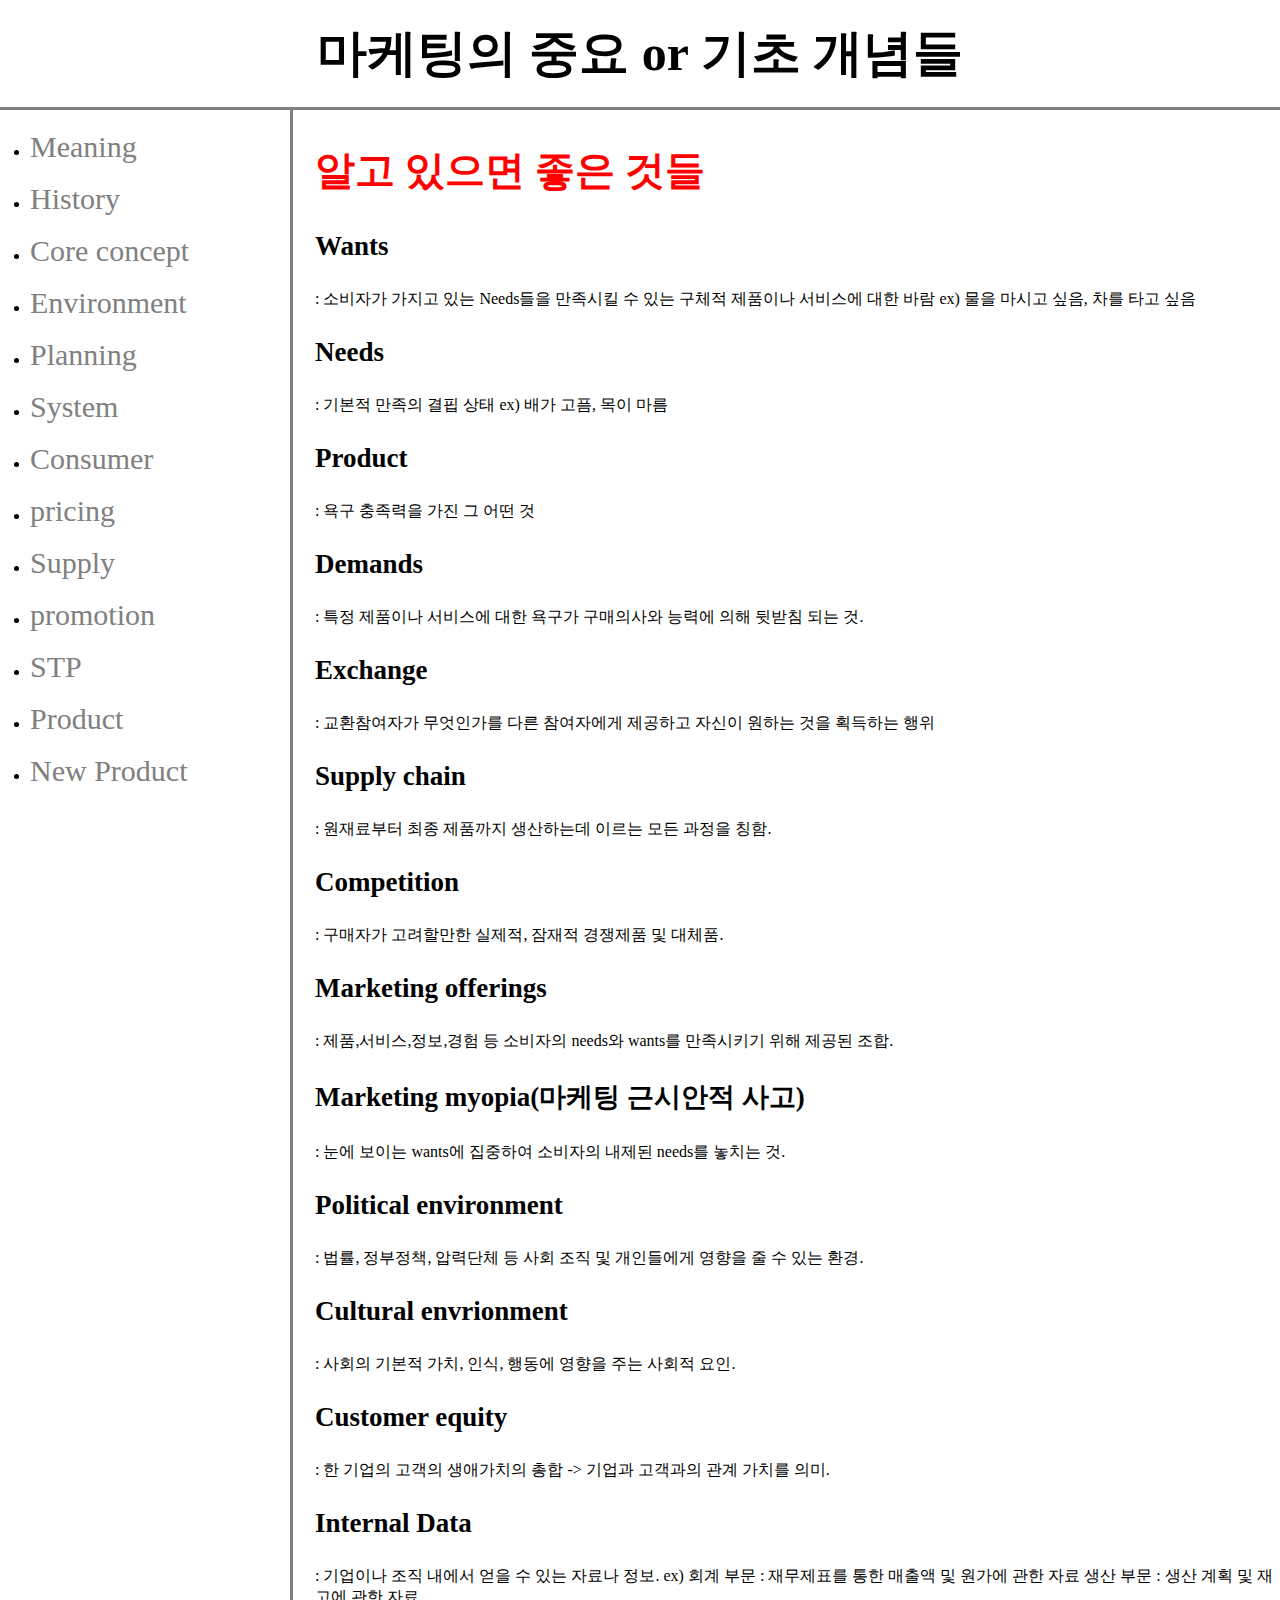
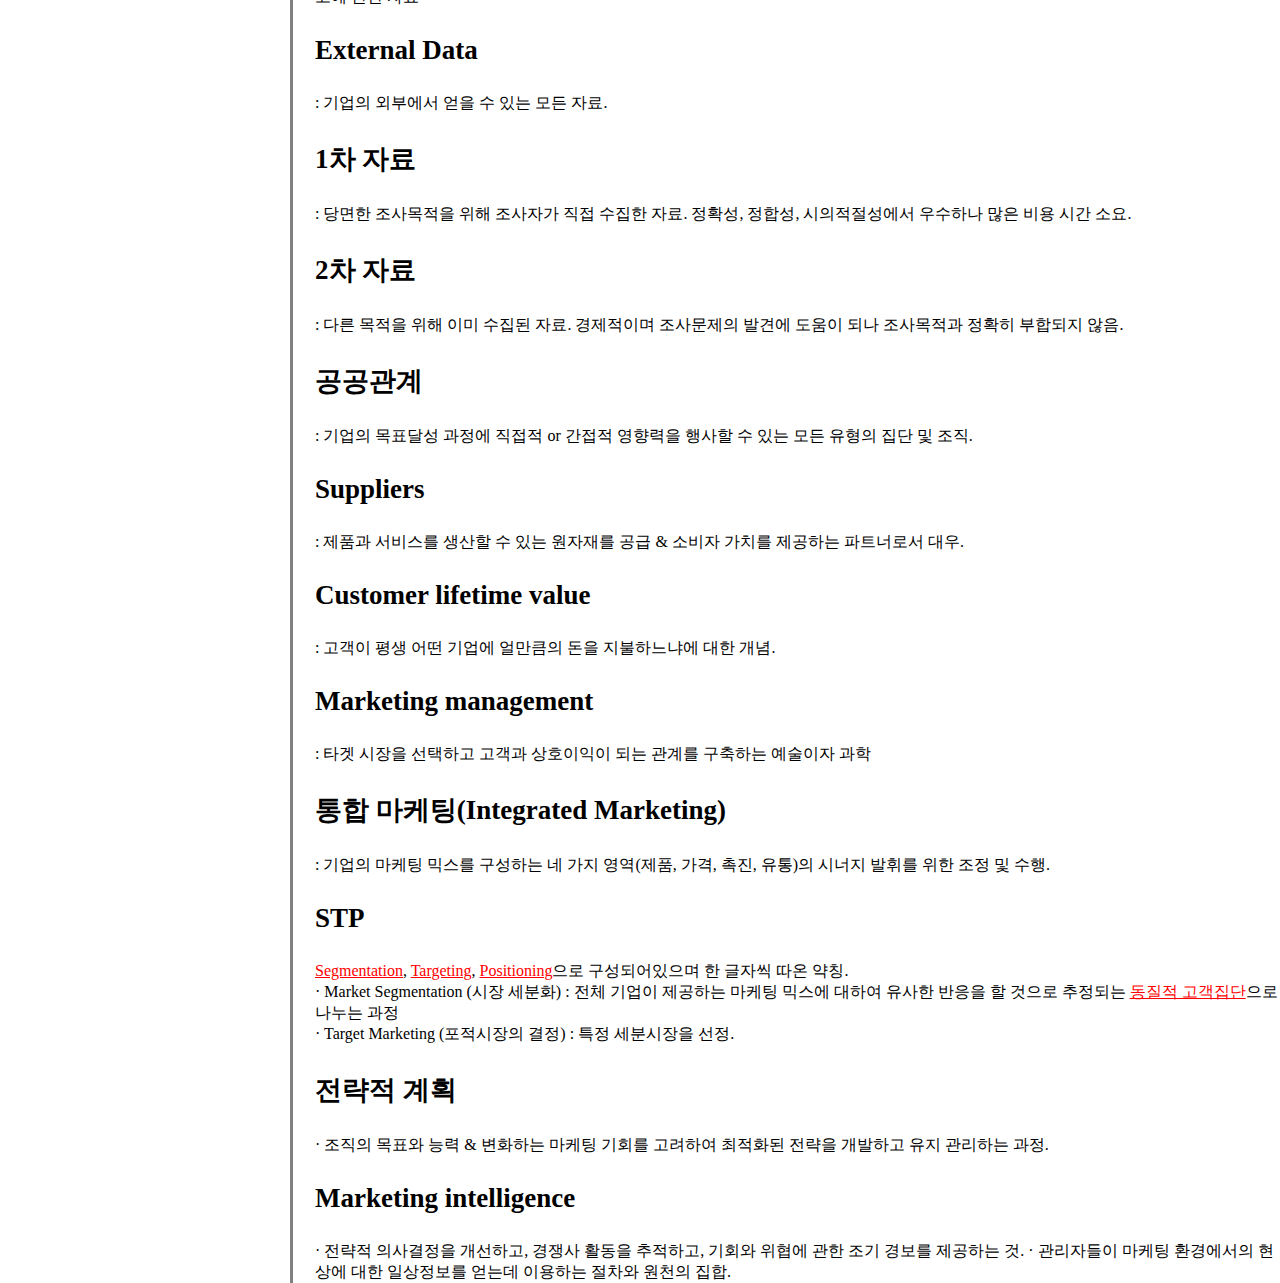
<file: core.html>
<!DOCTYPE html>
<html lang="en" dir="ltr">
  <head>
    <meta charset="utf-8">
    <title>마케팅의 개념</title>

    <link rel = "stylesheet" href= "main.css" type="text/css">

  </head>
  <body>

    <h1>마케팅의 중요 or 기초 개념들</h1>

    <div id = "grid">
      <ul>
        <li><a href="Meaning.html">Meaning</a></li><BR>
        <li><a href="History.html">History</a></li><br>
        <li><a href="core.html">Core concept</a></li><br>
        <li><a href="Managing.html">Environment</a></li><br>
        <li><a href="plan.html">Planning</a></li><br>
        <li><a href="System.html">System</a></li><br>
        <li><a href="Consumer.html">Consumer</a></li><br>
        <li><a href="Pricing.html">pricing</a></li><br>
        <li><a href="유통관리.html">Supply</a></li><br>
        <li><a href="촉진관리.html">promotion</a></li><br>
        <li><a href="STP.html">STP</a></li><br>
        <li><a href="Product.html">Product</a></li><br>
        <li><a href="신제품.html">New Product</a></li><br>
      </ul>
    <div id = "article">

        <h2 class = "core">알고 있으면 좋은 것들</h2>

      <h3>Wants</h3> : 소비자가 가지고 있는 Needs들을 만족시킬 수 있는 구체적 제품이나 서비스에 대한 바람 ex) 물을 마시고 싶음, 차를 타고 싶음<br>
      <h3>Needs</h3> : 기본적 만족의 결핍 상태 ex) 배가 고픔, 목이 마름<br>
      <h3>Product</h3> : 욕구 충족력을 가진 그 어떤 것<br>
      <h3>Demands</h3> : 특정 제품이나 서비스에 대한 욕구가 구매의사와 능력에 의해 뒷받침 되는 것.<br>
      <h3>Exchange</h3> : 교환참여자가 무엇인가를 다른 참여자에게 제공하고 자신이 원하는 것을 획득하는 행위<br>
      <h3>Supply chain</h3> : 원재료부터 최종 제품까지 생산하는데 이르는 모든 과정을 칭함.<br>
      <h3>Competition</h3> : 구매자가 고려할만한 실제적, 잠재적 경쟁제품 및 대체품.<br>
      <h3>Marketing offerings</h3> : 제품,서비스,정보,경험 등 소비자의 needs와 wants를 만족시키기 위해 제공된 조합.<br>
      <h3>Marketing myopia(마케팅 근시안적 사고)</h3> : 눈에 보이는 wants에 집중하여 소비자의 내제된 needs를 놓치는 것.
      <h3>Political environment</h3> : 법률, 정부정책, 압력단체 등 사회 조직 및 개인들에게 영향을 줄 수 있는 환경.<br>
      <h3>Cultural envrionment</h3> : 사회의 기본적 가치, 인식, 행동에 영향을 주는 사회적 요인.<br>
      <h3>Customer equity</h3> : 한 기업의 고객의 생애가치의 총합 -> 기업과 고객과의 관계 가치를 의미.<br>
      <h3>Internal Data</h3> : 기업이나 조직 내에서 얻을 수 있는 자료나 정보. ex) 회계 부문 : 재무제표를 통한 매출액 및 원가에 관한 자료 생산 부문 : 생산 계획 및 재고에 관한 자료<br>
      <h3>External Data</h3> : 기업의 외부에서 얻을 수 있는 모든 자료.<br>
      <h3>1차 자료</h3> : 당면한 조사목적을 위해 조사자가 직접 수집한 자료. 정확성, 정합성, 시의적절성에서 우수하나 많은 비용 시간 소요.<br>
      <h3>2차 자료</h3> : 다른 목적을 위해 이미 수집된 자료. 경제적이며 조사문제의 발견에 도움이 되나 조사목적과 정확히 부합되지 않음.<br>
      <h3>공공관계</h3> : 기업의 목표달성 과정에 직접적 or 간접적 영향력을 행사할 수 있는 모든 유형의 집단 및 조직.<br>
      <h3>Suppliers</h3> : 제품과 서비스를 생산할 수 있는 원자재를 공급 & 소비자 가치를 제공하는 파트너로서 대우.<br>
      <h3>Customer lifetime value </h3>: 고객이 평생 어떤 기업에 얼만큼의 돈을 지불하느냐에 대한 개념.<br>
      <h3>Marketing management</h3> : 타겟 시장을 선택하고 고객과 상호이익이 되는 관계를 구축하는 예술이자 과학<br>
      <h3>통합 마케팅(Integrated Marketing)</h3> : 기업의 마케팅 믹스를 구성하는 네 가지 영역(제품, 가격, 촉진, 유통)의 시너지 발휘를 위한 조정 및 수행.<br>
      <h3> STP </h3> <u>Segmentation</u>, <u>Targeting</u>, <u>Positioning</u>으로 구성되어있으며 한 글자씩 따온 약칭. <br>
      · Market Segmentation (시장 세분화) : 전체 기업이 제공하는 마케팅 믹스에 대하여 유사한 반응을 할 것으로 추정되는 <u>동질적 고객집단</u>으로 나누는 과정<br>
      · Target Marketing (포적시장의 결정) : 특정 세분시장을 선정.
      <h3>전략적 계획</h3> · 조직의 목표와 능력 & 변화하는 마케팅 기회를 고려하여 최적화된 전략을 개발하고 유지 관리하는 과정.<br>
      <h3>Marketing intelligence</h3>
      · 전략적 의사결정을 개선하고, 경쟁사 활동을 추적하고, 기회와 위협에 관한 조기 경보를 제공하는 것.
      · 관리자들이 마케팅 환경에서의 현상에 대한 일상정보를 얻는데 이용하는 절차와 원천의 집합.

    </div>
  </div>
  </body>
</html>
</file>
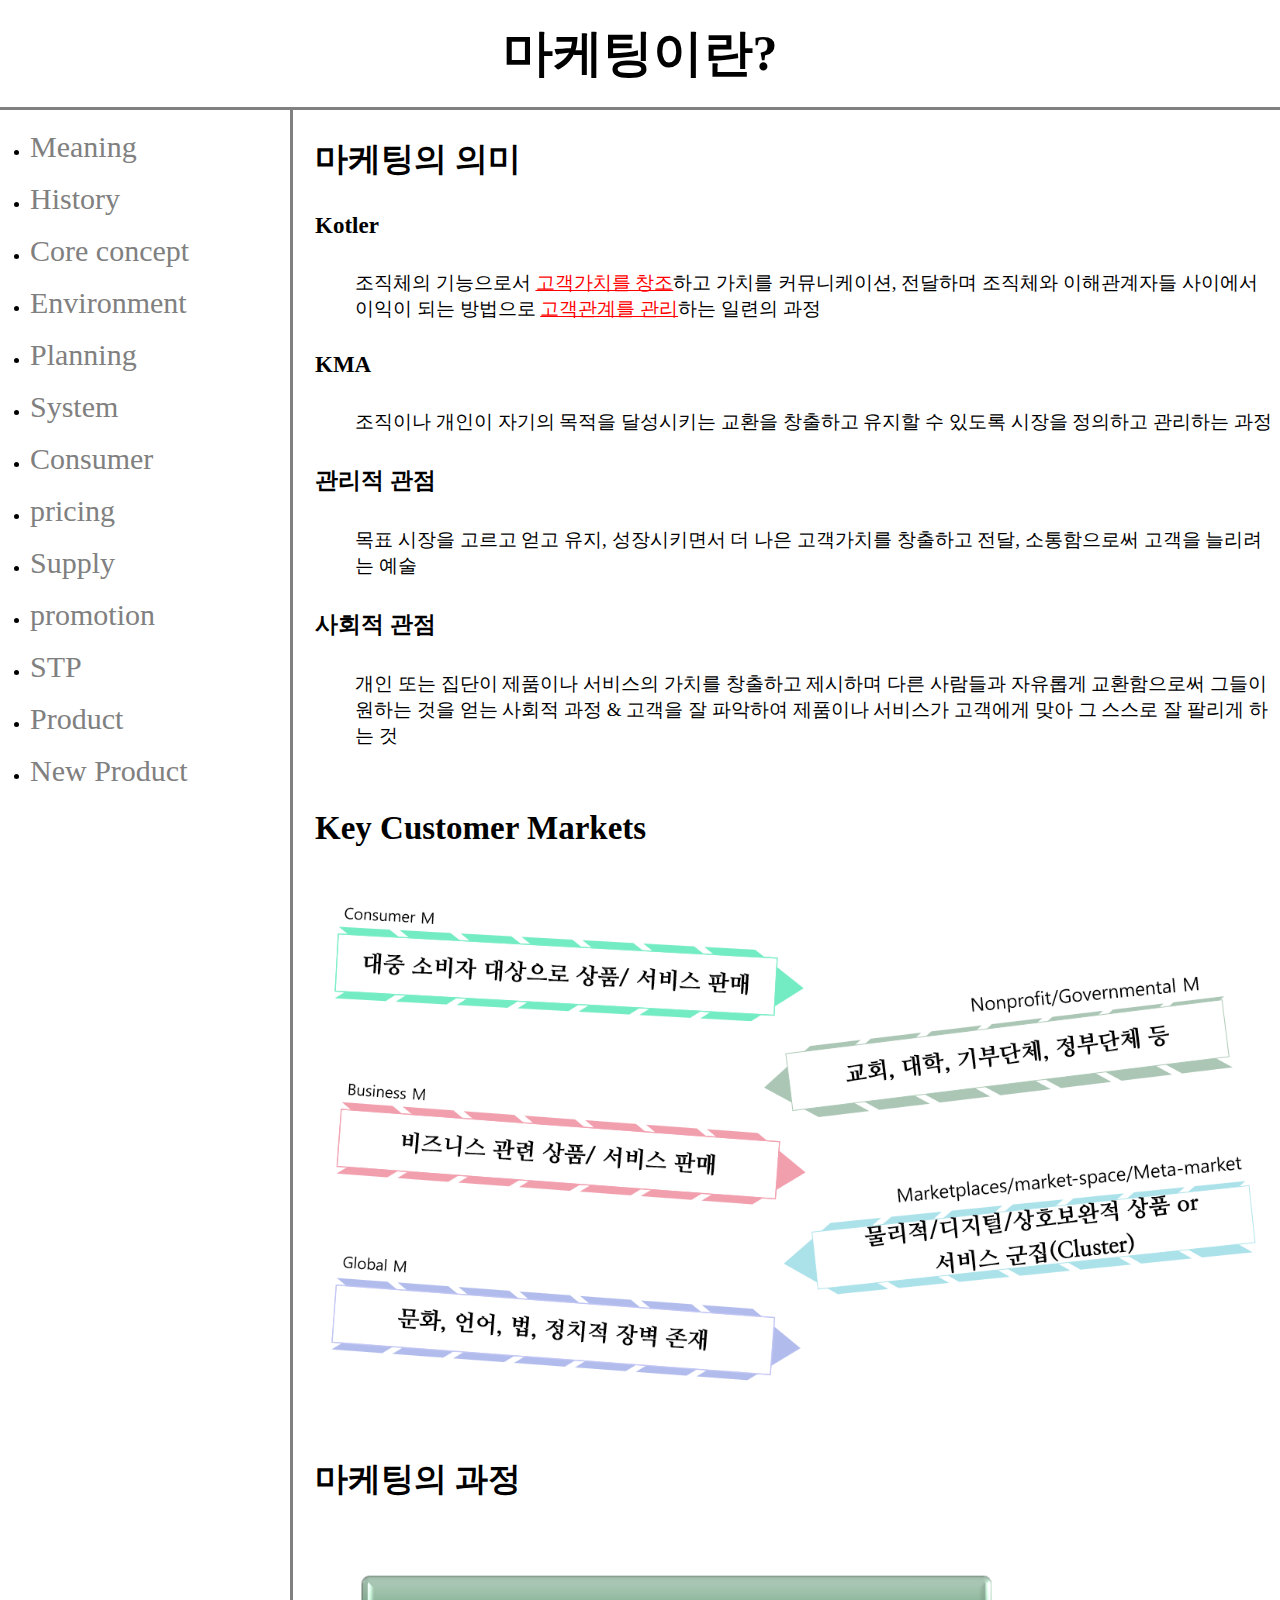
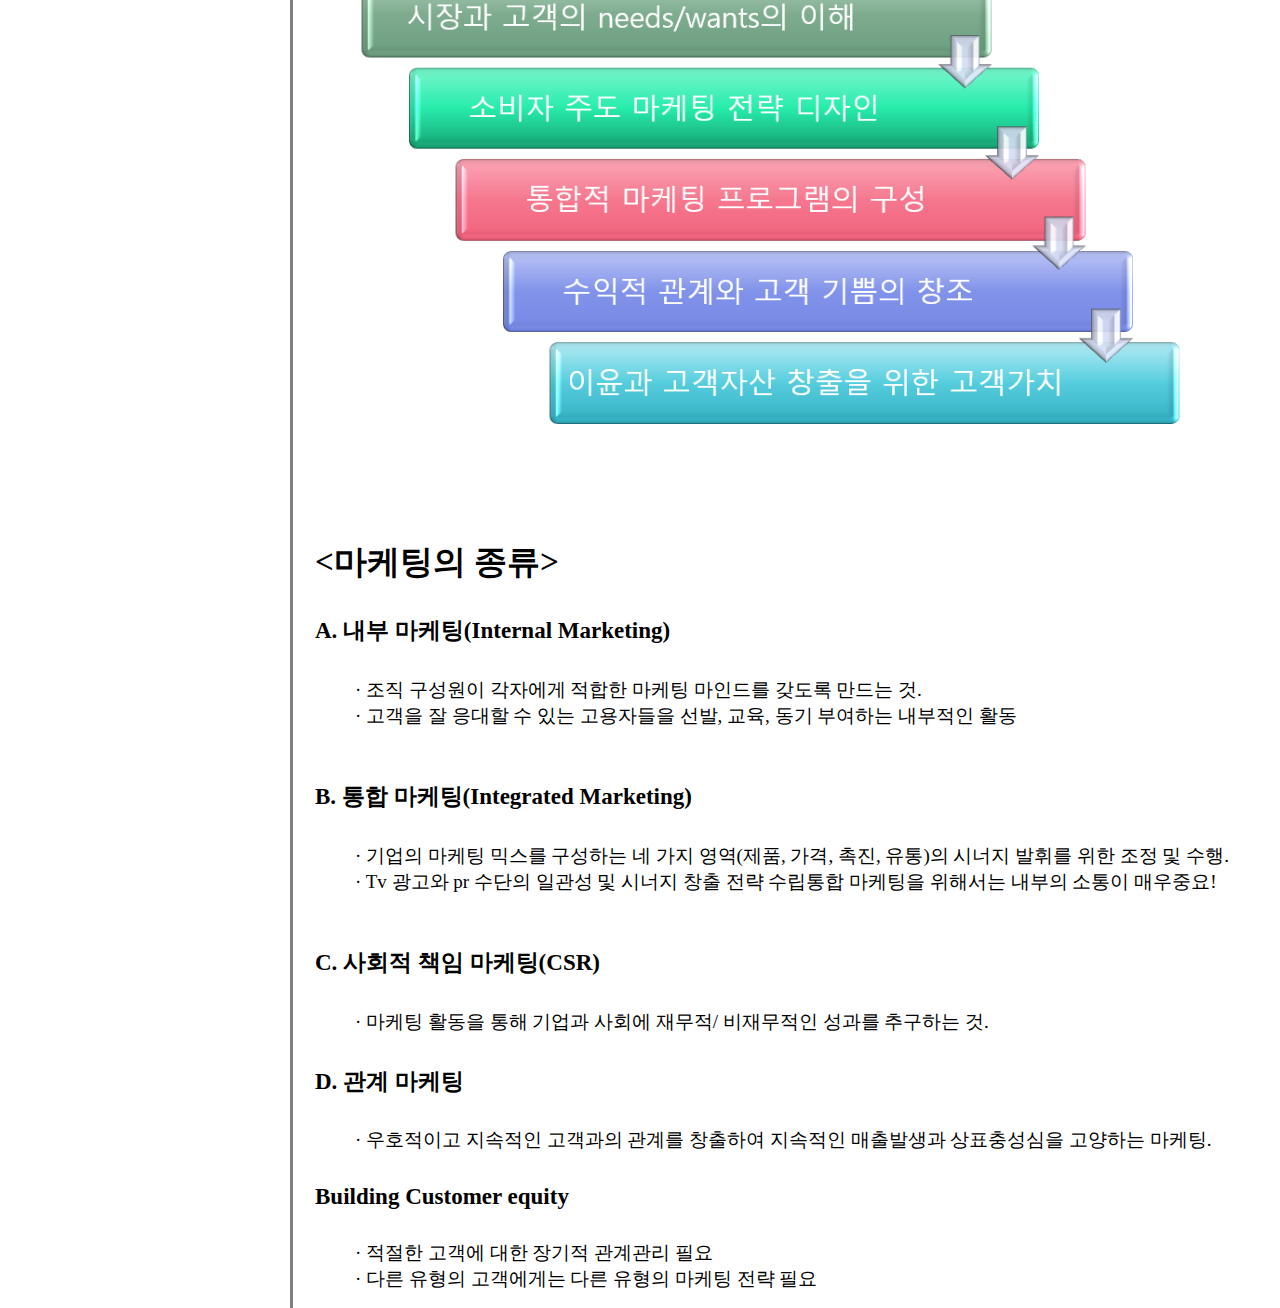
<file: Meaning.html>
<!DOCTYPE html>
<html lang="en" dir="ltr">
  <head>
    <meta charset="utf-8">
    <title>마케팅이란</title>

    <link rel = "stylesheet" href= "main.css" type="text/css">

  </head>
  <body>

    <h1>마케팅이란?</h1>

    <div id = "grid">
      <ul>
        <li><a href="Meaning.html">Meaning</a></li><BR>
        <li><a href="History.html">History</a></li><br>
        <li><a href="core.html">Core concept</a></li><br>
        <li><a href="Managing.html">Environment</a></li><br>
        <li><a href="plan.html">Planning</a></li><br>
        <li><a href="System.html">System</a></li><br>
        <li><a href="Consumer.html">Consumer</a></li><br>
        <li><a href="Pricing.html">pricing</a></li><br>
        <li><a href="유통관리.html">Supply</a></li><br>
        <li><a href="촉진관리.html">promotion</a></li><br>
        <li><a href="STP.html">STP</a></li><br>
        <li><a href="Product.html">Product</a></li><br>
        <li><a href="신제품.html">New Product</a></li><br>
      </ul>
    <div id = "article">

    <p>
      <dl>
        <h2> 마케팅의 의미 </h2>
        <dt>
          <h4>Kotler</h4>
        </dt>
        <dd>
           조직체의 기능으로서 <u>고객가치를 창조</u>하고 가치를 커뮤니케이션, 전달하며 조직체와 이해관계자들 사이에서 이익이 되는 방법으로 <u>고객관계를 관리</u>하는 일련의 과정<br>
        </dd>
        <dt>
          <h4>KMA</h4>
        </dt>
        <dd>
           조직이나 개인이 자기의 목적을 달성시키는 교환을 창출하고 유지할 수 있도록 시장을 정의하고 관리하는 과정 <br>
        </dd>
        <dt>
          <h4>관리적 관점</h4>
        </dt>
        <dd>
          목표 시장을 고르고 얻고 유지, 성장시키면서 더 나은 고객가치를 창출하고 전달, 소통함으로써 고객을 늘리려는 예술 <br>
        <dd>
          <dt>
            <h4>사회적 관점</h4>
          </dt>
          <dd>
              개인 또는 집단이 제품이나 서비스의 가치를 창출하고 제시하며 다른 사람들과 자유롭게 교환함으로써 그들이 원하는 것을 얻는 사회적 과정
        & 고객을 잘 파악하여 제품이나 서비스가 고객에게 맞아 그 스스로 잘 팔리게 하는 것 <br>
      </dd>
      </dl>
<br>
      <p>
        <h2>Key Customer Markets</h2>
        <img src="자료 15.PNG" style="max-width: 100%; height: auto; margin-top : 15px"><br><br>
      </P>

      <p>
        <h2>마케팅의 과정</h2>
        <img src="자료 24.PNG" style="max-width: 100%; height: auto; margin-top : 15px"><br><br>


      </p>

      <dl>
        <h2><마케팅의 종류></h2>

        <dt>
          <h4> A. 내부 마케팅(Internal Marketing)</h4>
        </dt>

        <dd>
          · 조직 구성원이 각자에게 적합한 마케팅 마인드를 갖도록 만드는 것.<br>
          · 고객을 잘 응대할 수 있는 고용자들을 선발, 교육, 동기 부여하는 내부적인 활동<br><br>
        </dd>

        <dt>
          <h4>B. 통합 마케팅(Integrated Marketing)</h4>
        </dt>

        <dd>
          · 기업의 마케팅 믹스를 구성하는 네 가지 영역(제품, 가격, 촉진, 유통)의 시너지 발휘를 위한 조정 및 수행.<br>
          · Tv 광고와 pr 수단의 일관성 및 시너지 창출 전략 수립통합 마케팅을 위해서는 내부의 소통이 매우중요!<br><br>
        </dd>

        <dt>
          <h4>C. 사회적 책임 마케팅(CSR)</h4>
        </dt>

        <dd>
          · 마케팅 활동을 통해 기업과 사회에 재무적/ 비재무적인 성과를 추구하는 것.<br>
        </dd>

        <dt>
          <h4>D. 관계 마케팅</h4>
        </dt>

        <dd>
          · 우호적이고 지속적인 고객과의 관계를 창출하여 지속적인 매출발생과 상표충성심을 고양하는 마케팅. <br>
        </dd>

      <dt>
        <h4>Building Customer equity</h4>
      </dt>
      <dd>
      · 적절한 고객에 대한 장기적 관계관리 필요<br>
      · 다른 유형의 고객에게는 다른 유형의 마케팅 전략 필요

    </dd>
  </dl>
  </p>
      </div>
    </div>
  </body>
</html>
</file>
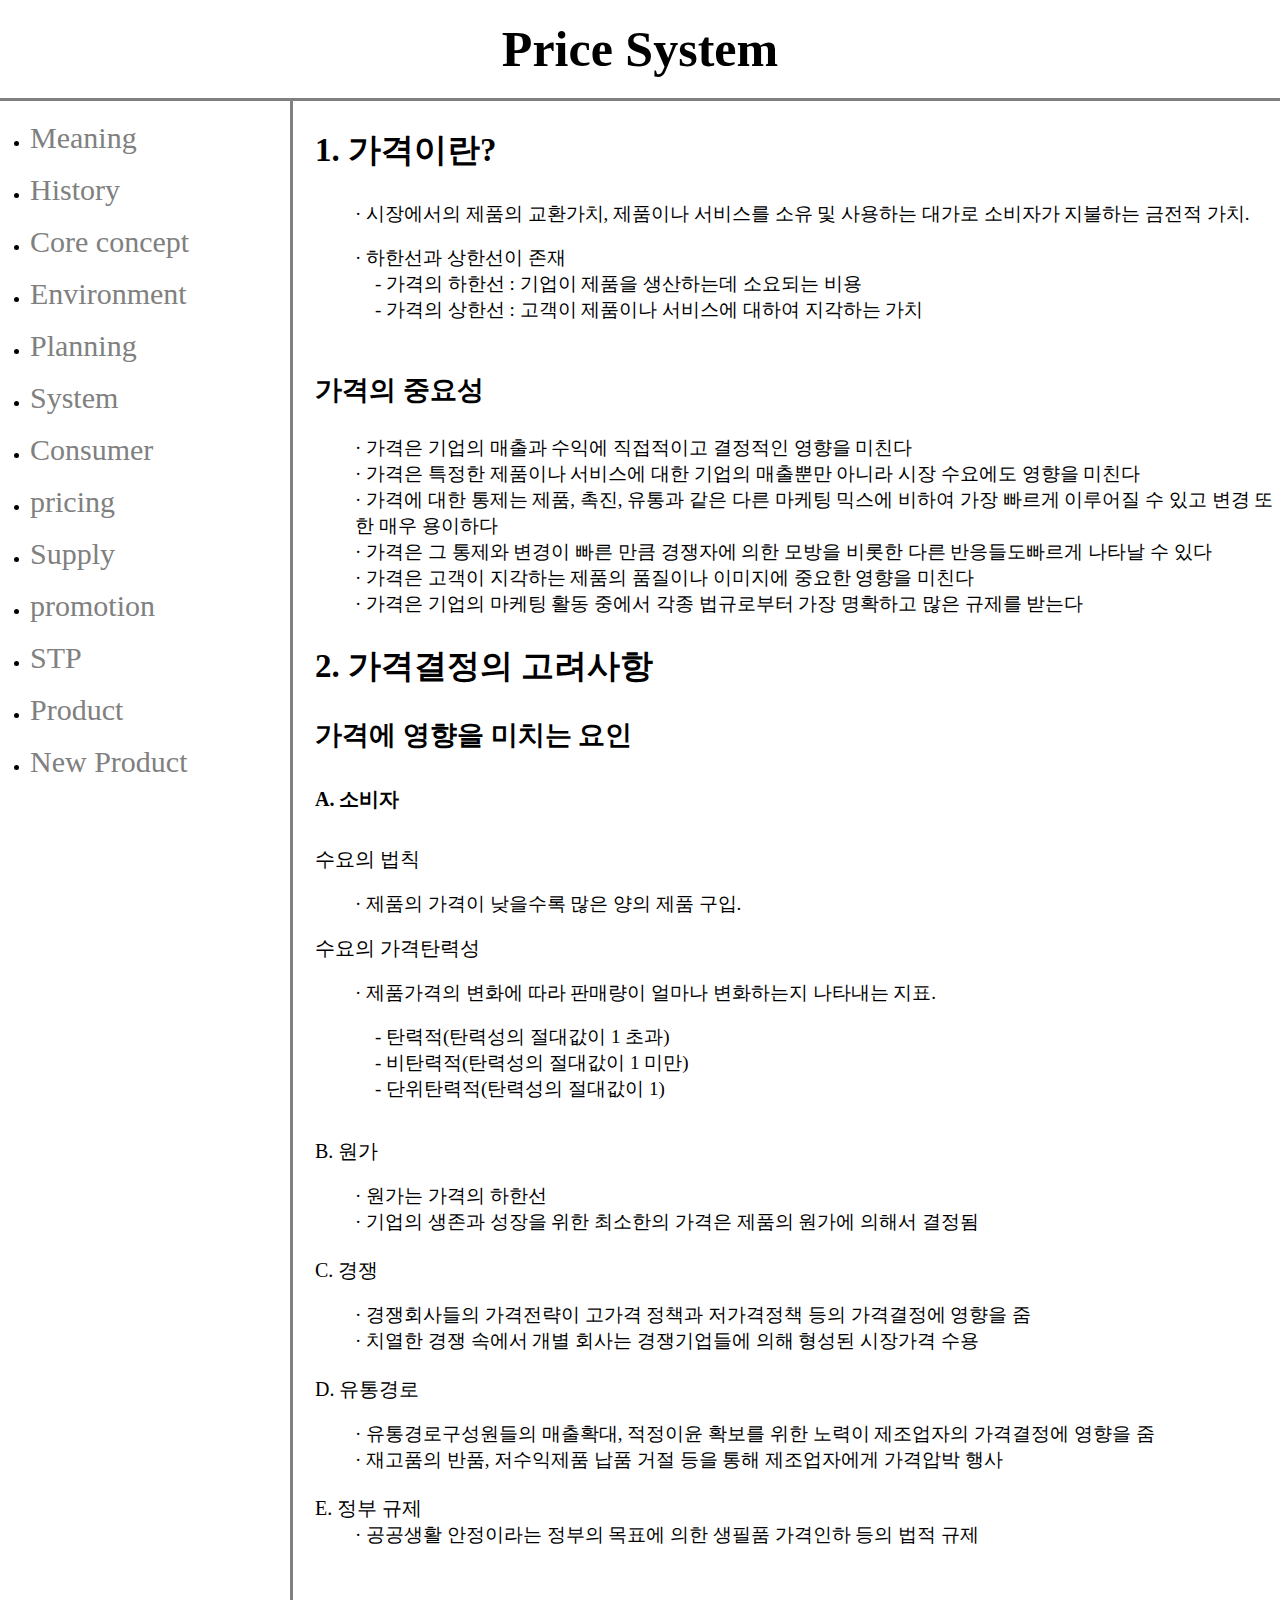
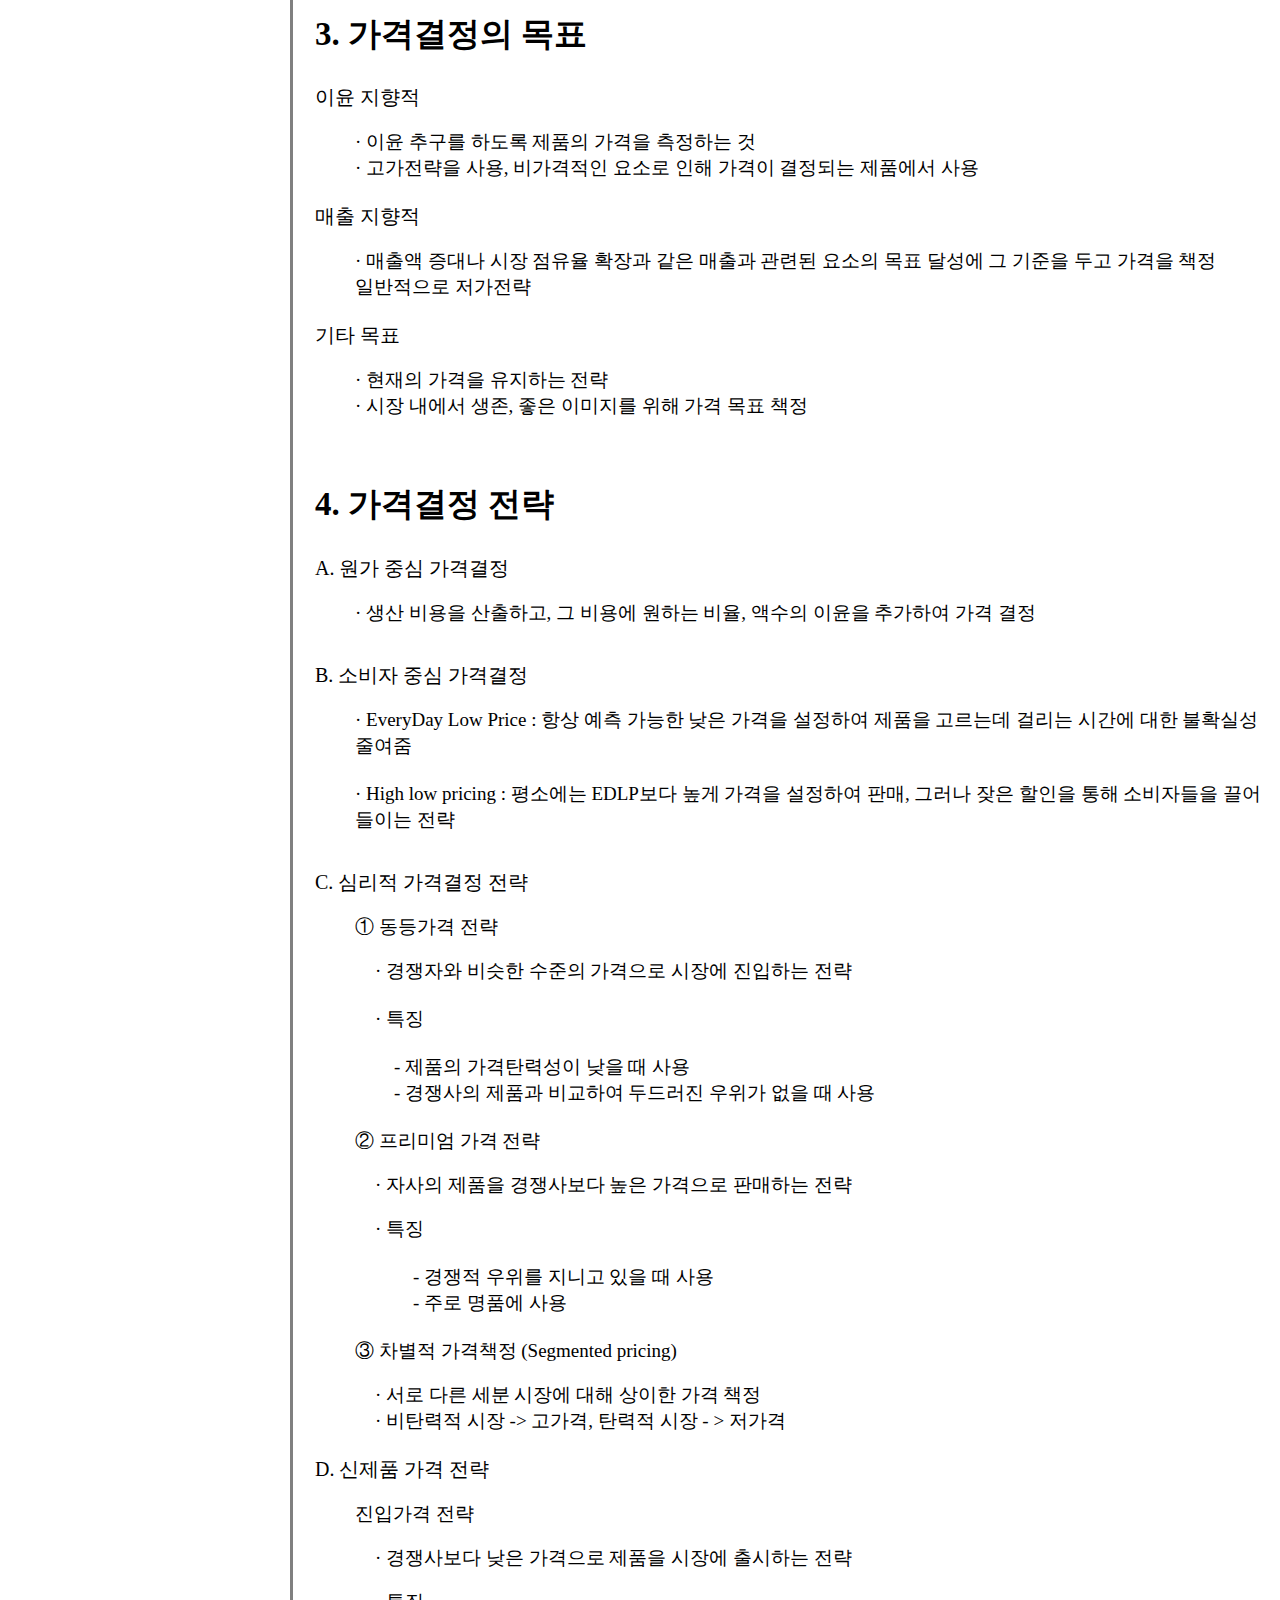
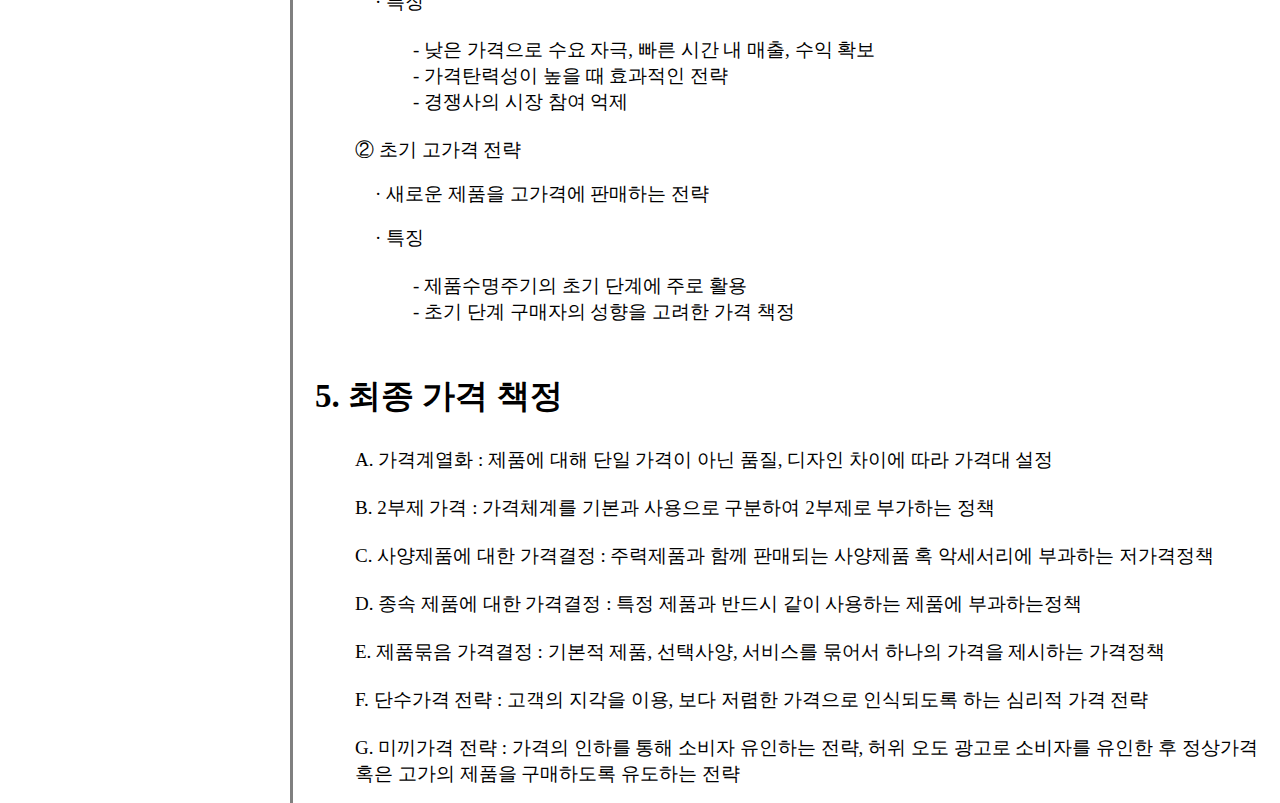
<file: Pricing.html>
<!DOCTYPE html>
<html lang="en" dir="ltr">
  <head>
    <meta charset="utf-8">
    <title>Price</title>

    <link rel = "stylesheet" href= "main.css" type="text/css">

  </head>
  <body>

    <h1>Price System</h1>

    <div id = "grid">
      <ul>
        <li><a href="Meaning.html">Meaning</a></li><BR>
        <li><a href="History.html">History</a></li><br>
        <li><a href="core.html">Core concept</a></li><br>
        <li><a href="Managing.html">Environment</a></li><br>
        <li><a href="plan.html">Planning</a></li><br>
        <li><a href="System.html">System</a></li><br>
        <li><a href="Consumer.html">Consumer</a></li><br>
        <li><a href="Pricing.html">pricing</a></li><br>
        <li><a href="유통관리.html">Supply</a></li><br>
        <li><a href="촉진관리.html">promotion</a></li><br>
        <li><a href="STP.html">STP</a></li><br>
        <li><a href="Product.html">Product</a></li><br>
        <li><a href="신제품.html">New Product</a></li><br>
      </ul>
    <div id = "article">

<dl>

<h2>1. 가격이란?</h2>
<dd>· 시장에서의 제품의 교환가치, 제품이나 서비스를 소유 및 사용하는 대가로 소비자가 지불하는 금전적 가치.<br></dd>
<br>
<dd>· 하한선과 상한선이 존재</dd>
<dd id = "들여쓰기">- 가격의 하한선 : 기업이 제품을 생산하는데 소요되는 비용<br>
- 가격의 상한선 : 고객이 제품이나 서비스에 대하여 지각하는 가치<br><br></dd>

<h3>가격의 중요성</h3>
<dd>· 가격은 기업의 매출과 수익에 직접적이고 결정적인 영향을 미친다<br>
· 가격은 특정한 제품이나 서비스에 대한 기업의 매출뿐만 아니라 시장 수요에도 영향을 미친다<br>
· 가격에 대한 통제는 제품, 촉진, 유통과 같은 다른 마케팅 믹스에 비하여 가장 빠르게 이루어질 수 있고 변경 또한 매우 용이하다<br>
· 가격은 그 통제와 변경이 빠른 만큼 경쟁자에 의한 모방을 비롯한 다른 반응들도빠르게 나타날 수 있다<br>
· 가격은 고객이 지각하는 제품의 품질이나 이미지에 중요한 영향을 미친다<br>
· 가격은 기업의 마케팅 활동 중에서 각종 법규로부터 가장 명확하고 많은 규제를 받는다<br></dd>

<h2>2. 가격결정의 고려사항</h2>
<h3>가격에 영향을 미치는 요인</h3>

<h5>A. 소비자</h5>
  <dt>수요의 법칙</dt><br>
  <dd>
    · 제품의 가격이 낮을수록 많은 양의 제품 구입.<br></dd><br>

  <dt>수요의 가격탄력성</dt><br>

    <dd>·  제품가격의 변화에 따라 판매량이 얼마나 변화하는지 나타내는 지표.</dd><br>
    <dd id = "들여쓰기">
      - 탄력적(탄력성의 절대값이 1 초과)<br>
      - 비탄력적(탄력성의 절대값이 1 미만)<br>
      - 단위탄력적(탄력성의 절대값이 1)</dd><br><br>
<dt>B. 원가</dt><br>
  <dd>· 원가는 가격의 하한선<br>
  · 기업의 생존과 성장을 위한 최소한의 가격은 제품의 원가에 의해서 결정됨<br><br></dd>

<dt>C. 경쟁</dt><br>
  <dd>
    · 경쟁회사들의 가격전략이 고가격 정책과 저가격정책 등의 가격결정에 영향을 줌<br>
    · 치열한 경쟁 속에서 개별 회사는 경쟁기업들에 의해 형성된 시장가격 수용<br><br></dd>

<dt>D. 유통경로</dt><br>
  <dd>
    · 유통경로구성원들의 매출확대, 적정이윤 확보를 위한 노력이 제조업자의 가격결정에 영향을 줌<br>
    · 재고품의 반품, 저수익제품 납품 거절 등을 통해 제조업자에게 가격압박 행사<br><br></dd>

<dt>E. 정부 규제</dt>
  <dd>
    · 공공생활 안정이라는 정부의 목표에 의한 생필품 가격인하 등의 법적 규제</dd><br><br>

<h2>3. 가격결정의 목표</h2>
  <dt>이윤 지향적</dt><br>
  <dd>
    · 이윤 추구를 하도록 제품의 가격을 측정하는 것<br>
    · 고가전략을 사용, 비가격적인 요소로 인해 가격이 결정되는 제품에서 사용<br><br></dd>

  <dt>매출 지향적</dt><br>
  <dd>
    · 매출액 증대나 시장 점유율 확장과 같은 매출과 관련된 요소의 목표 달성에 그 기준을 두고 가격을 책정<br>
  일반적으로 저가전략<br><br></dd>

  <dt>기타 목표</dt><br>
  <dd>
    · 현재의 가격을 유지하는 전략<br>
    · 시장 내에서 생존, 좋은 이미지를 위해 가격 목표 책정</dd><br><br>

<h2>4. 가격결정 전략</h2>
<dt>A. 원가 중심 가격결정</dt><br>
  <dd>
    · 생산 비용을 산출하고, 그 비용에 원하는 비율, 액수의 이윤을 추가하여 가격 결정</dd><br><br>

<dt>B. 소비자 중심 가격결정</dt><br>
  <dd>
    · EveryDay Low Price : 항상 예측 가능한 낮은 가격을 설정하여 제품을 고르는데 걸리는 시간에 대한 불확실성 줄여줌<br><br>
    · High low pricing : 평소에는 EDLP보다 높게 가격을 설정하여 판매, 그러나 잦은 할인을 통해 소비자들을 끌어 들이는 전략
</dd><br><br>

<dt>C. 심리적 가격결정 전략</dt><br>
  <dd>① 동등가격 전략</dd><br>
  <dd id = "들여쓰기">
    · 경쟁자와 비슷한 수준의 가격으로 시장에 진입하는 전략<br><br></dd>

  <dd id = "들여쓰기">
    · 특징<br><br>
    　- 제품의 가격탄력성이 낮을 때 사용<br>
    　- 경쟁사의 제품과 비교하여 두드러진 우위가 없을 때 사용<br><br></dd>

  <dd>② 프리미엄 가격 전략</dd><br>
  <dd id = "들여쓰기">
    · 자사의 제품을 경쟁사보다 높은 가격으로 판매하는 전략<br></dd><br>

  <dd id = "들여쓰기">
    · 특징<br><br>

  　　- 경쟁적 우위를 지니고 있을 때 사용<br>
  　　- 주로 명품에 사용<br><br></dd>

  <dd>③ 차별적 가격책정 (Segmented pricing)</dd><br>
  <dd id = "들여쓰기">
    · 서로 다른 세분 시장에 대해 상이한 가격 책정<br>
    · 비탄력적 시장 -> 고가격, 탄력적 시장 - > 저가격<br><br></dd>

<dt>D. 신제품 가격 전략</dt><br>
  <dd>진입가격 전략</dd><br>
  <dd id = "들여쓰기">
    · 경쟁사보다 낮은 가격으로 제품을 시장에 출시하는 전략</dd><br>

  <dd id = "들여쓰기">
    · 특징<br><br>
　　- 낮은 가격으로 수요 자극, 빠른 시간 내 매출, 수익 확보<br>
　　- 가격탄력성이 높을 때 효과적인 전략<br>
　　- 경쟁사의 시장 참여 억제<br><br></dd>

  <dd>② 초기 고가격 전략</dd><br>
  <dd id = "들여쓰기">
    · 새로운 제품을 고가격에 판매하는 전략<br></dd><br>

  <dd id = "들여쓰기">
    · 특징<br><br>
    　　- 제품수명주기의 초기 단계에 주로 활용<br>
    　　- 초기 단계 구매자의 성향을 고려한 가격 책정<br><br></dd>

<h2>5. 최종 가격 책정</h2>
<dd>A. 가격계열화 : 제품에 대해 단일 가격이 아닌 품질, 디자인 차이에 따라 가격대 설정<br><br>
B. 2부제 가격 : 가격체계를 기본과 사용으로 구분하여 2부제로 부가하는 정책<br><br>
C. 사양제품에 대한 가격결정 : 주력제품과 함께 판매되는 사양제품 혹 악세서리에 부과하는 저가격정책<br><br>
D. 종속 제품에 대한 가격결정 : 특정 제품과 반드시 같이 사용하는 제품에 부과하는정책<br><br>
E. 제품묶음 가격결정 : 기본적 제품, 선택사양, 서비스를 묶어서 하나의 가격을 제시하는 가격정책<br><br>
F. 단수가격 전략 : 고객의 지각을 이용, 보다 저렴한 가격으로 인식되도록 하는 심리적 가격 전략<br><br>
G. 미끼가격 전략 : 가격의 인하를 통해 소비자 유인하는 전략, 허위 오도 광고로 소비자를 유인한 후 정상가격 혹은 고가의 제품을 구매하도록 유도하는 전략<br>
</dd>



    </div>
  </div>
  </body>
</html>
</file>
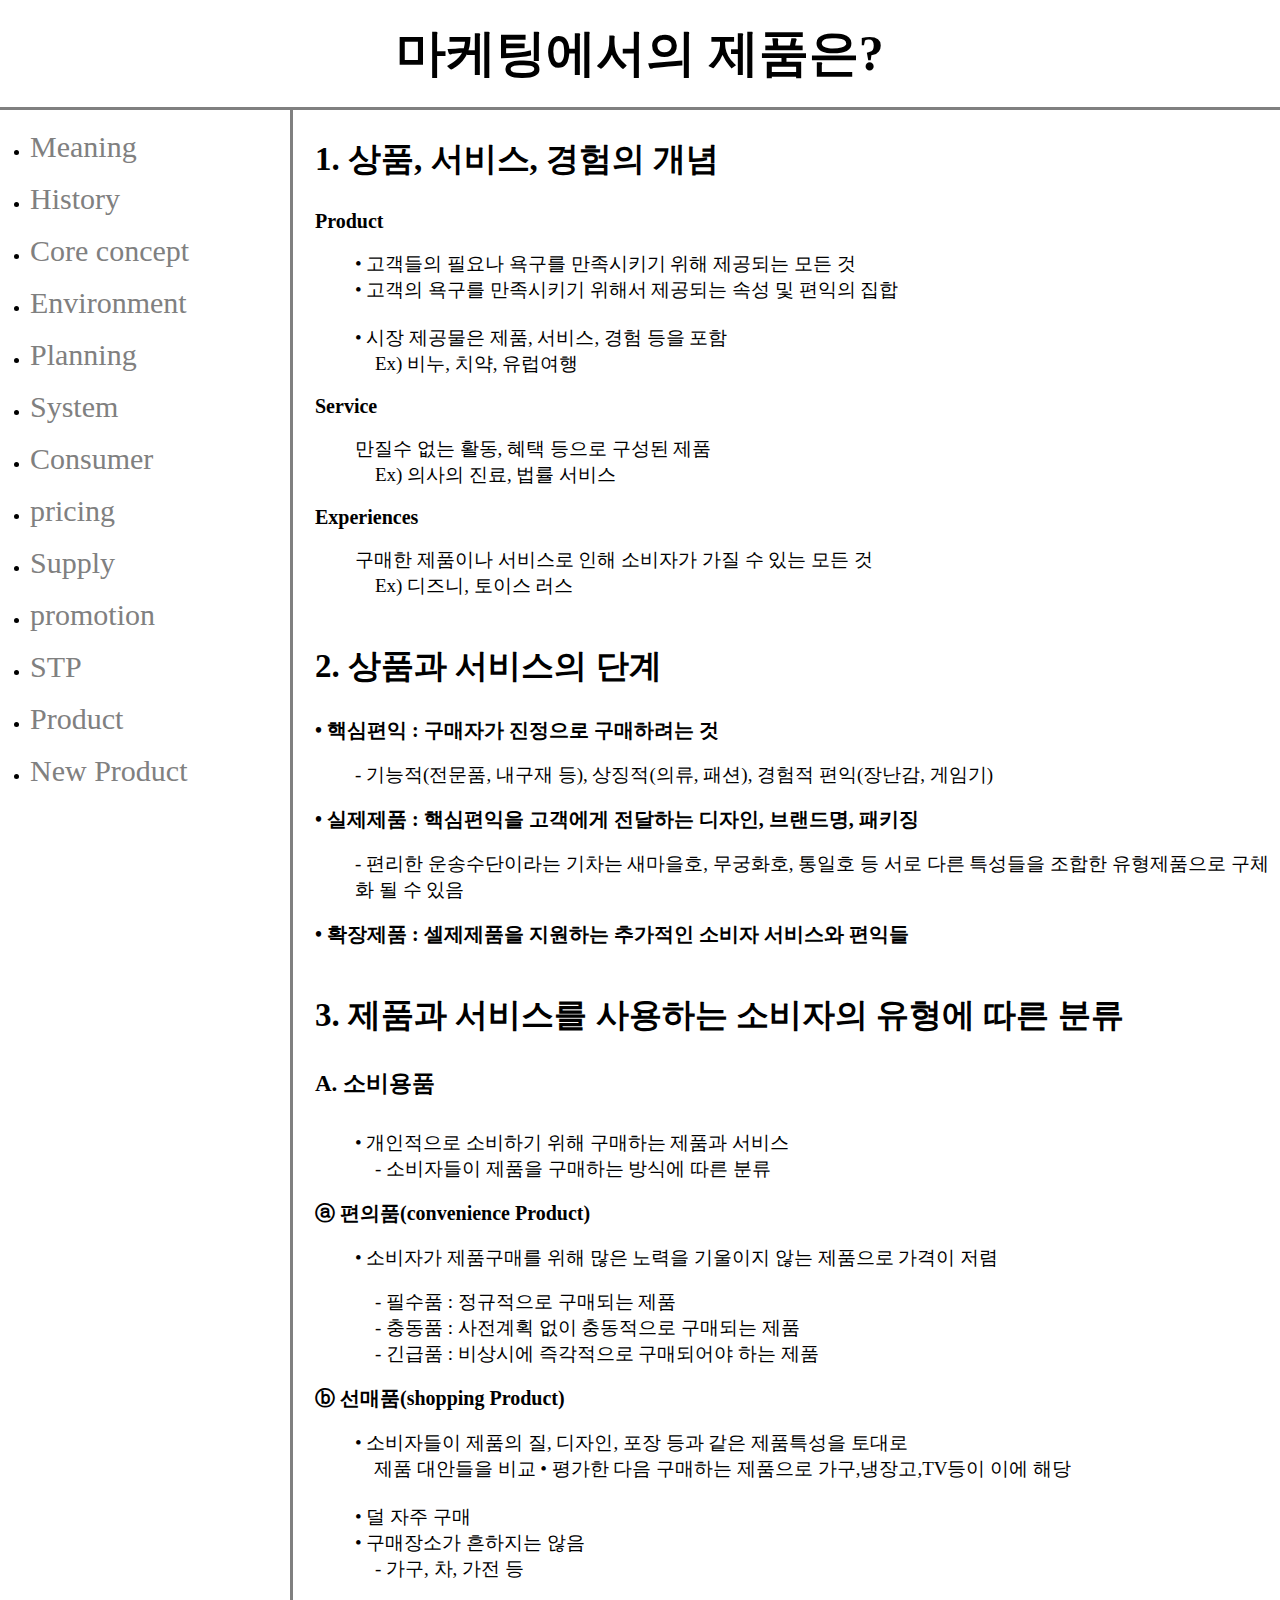
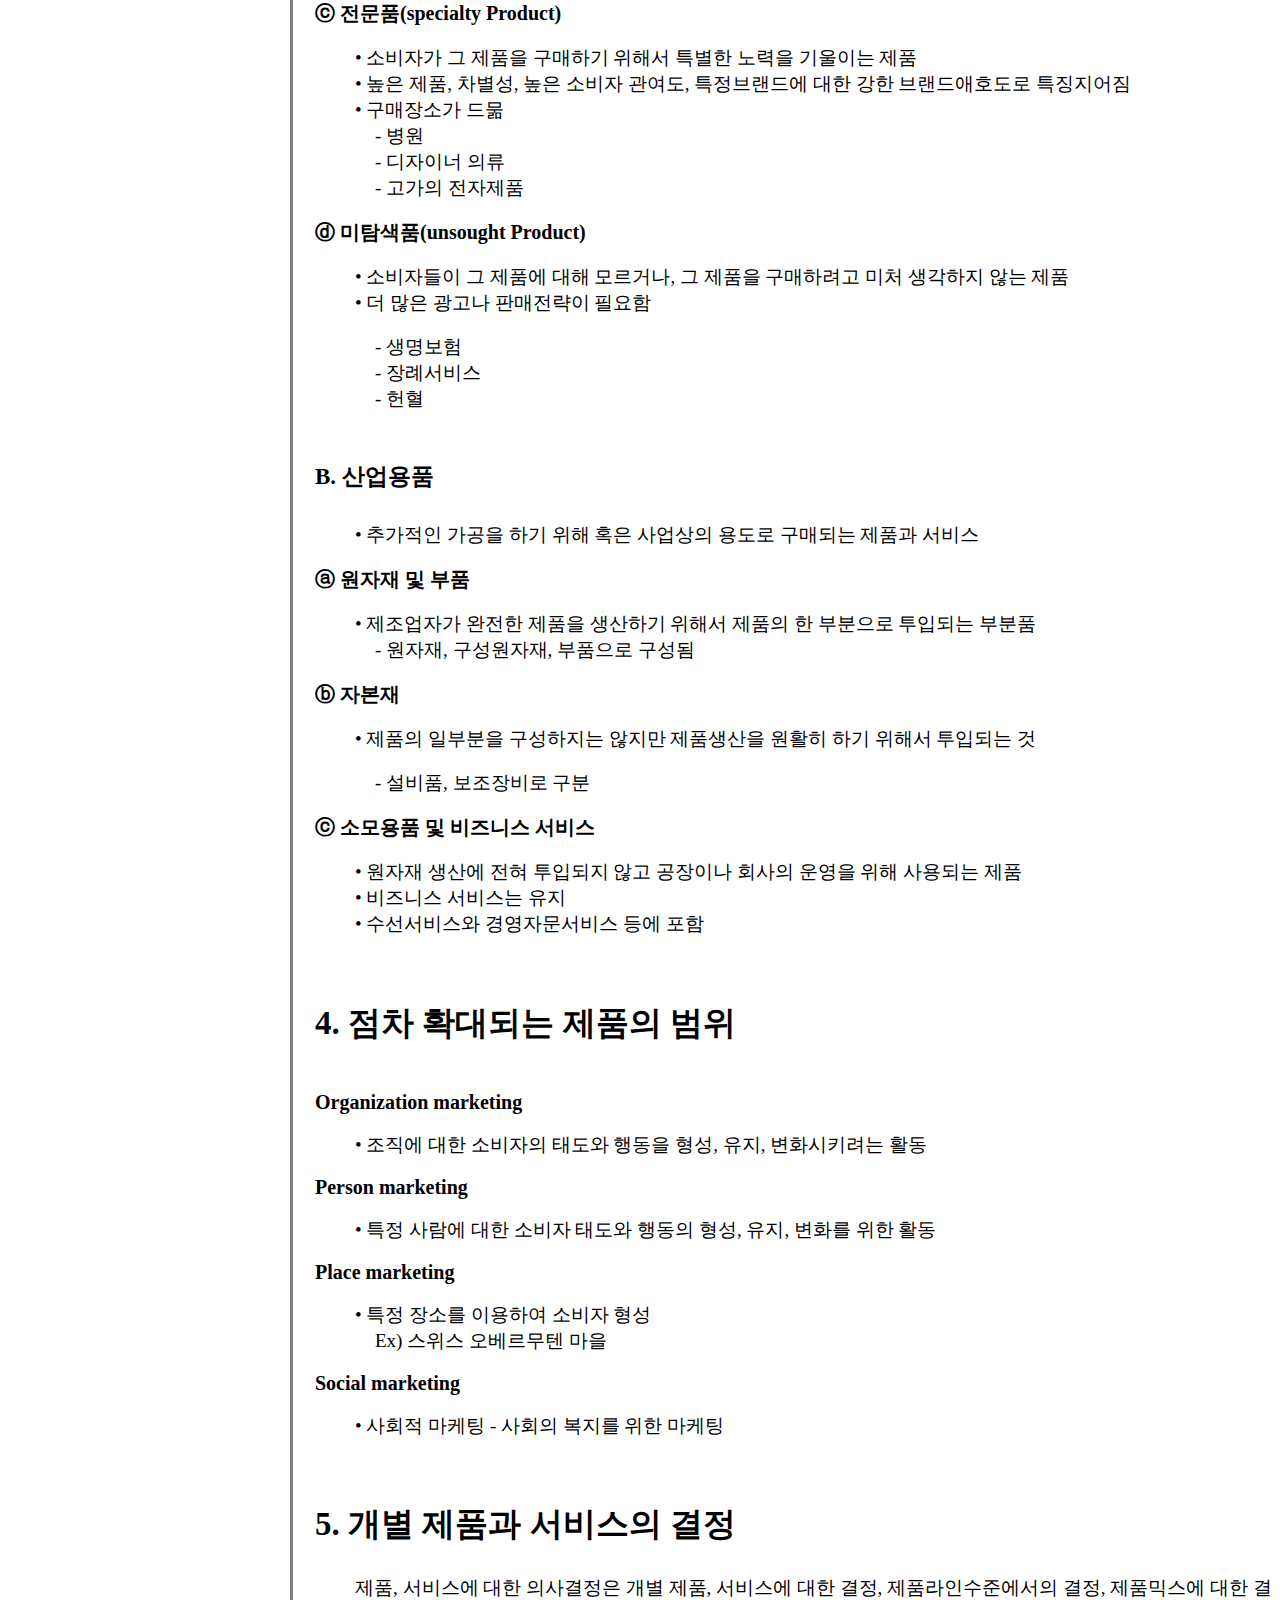
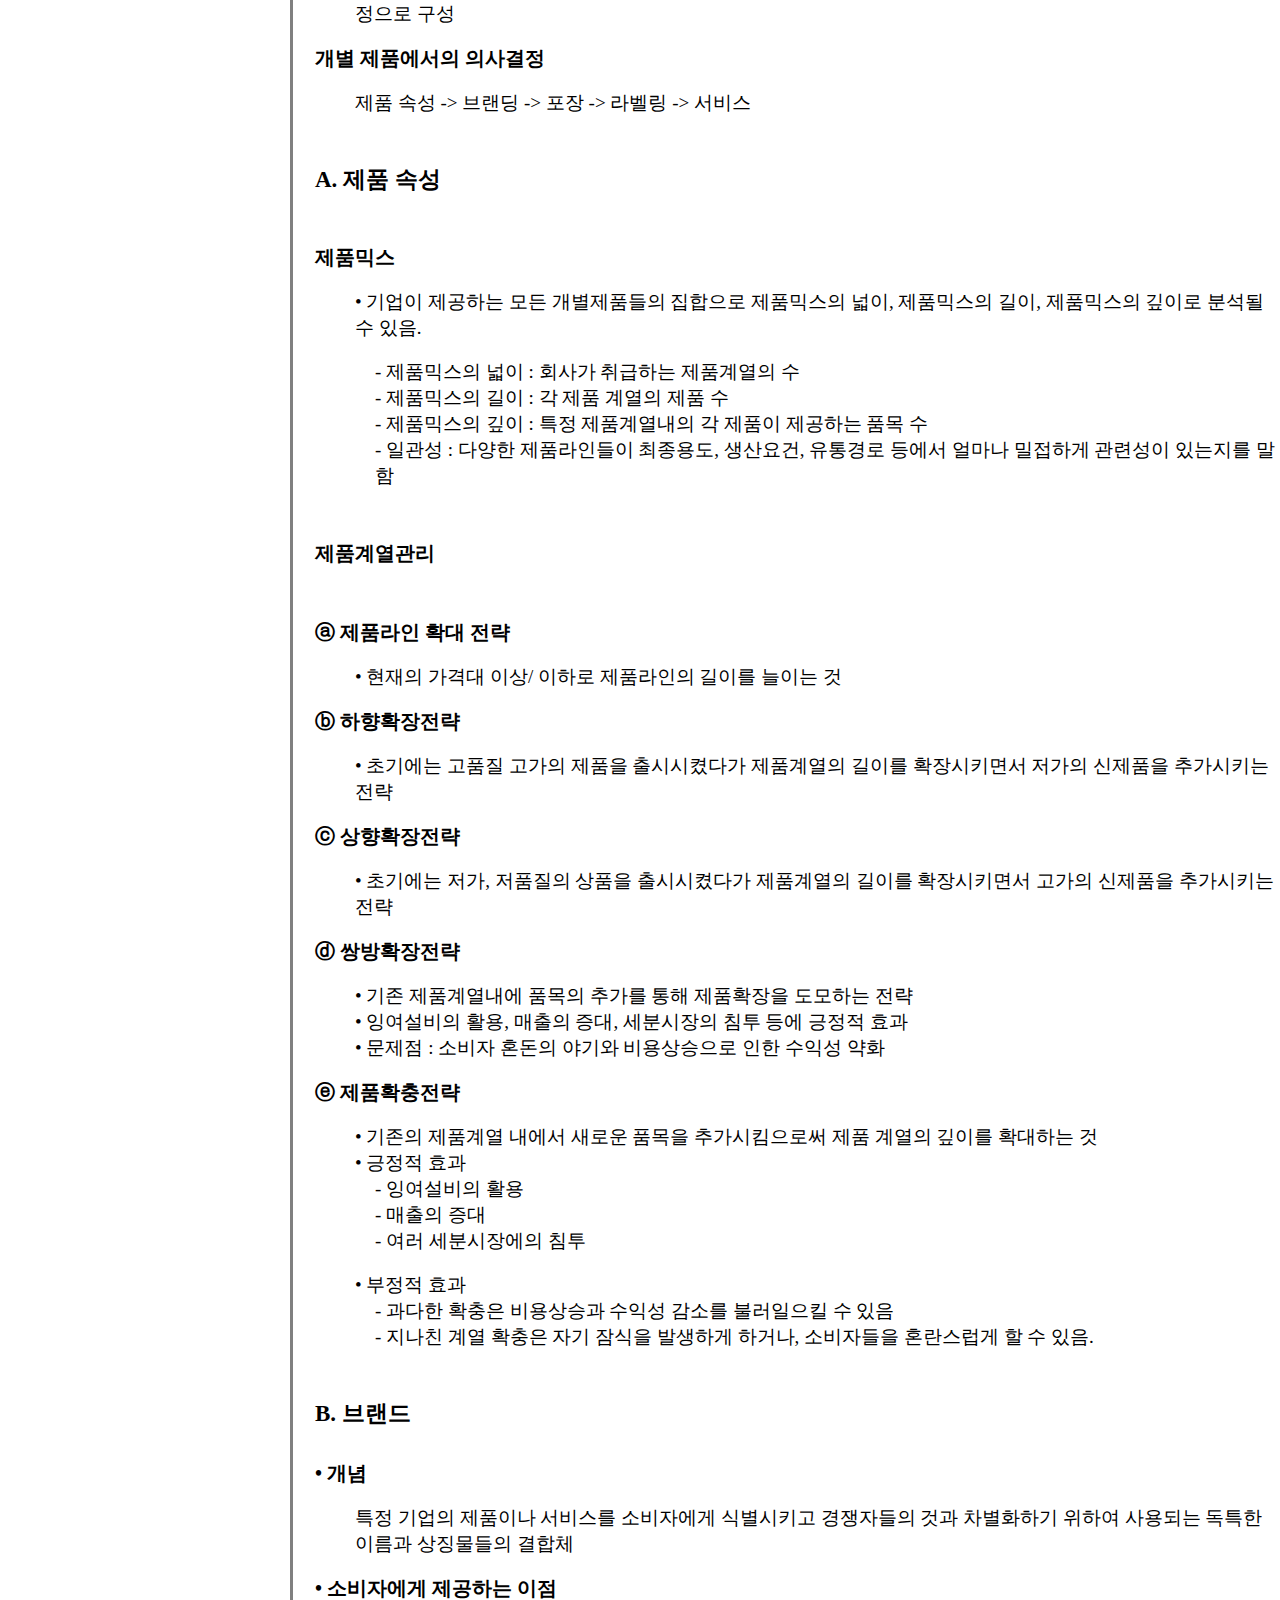
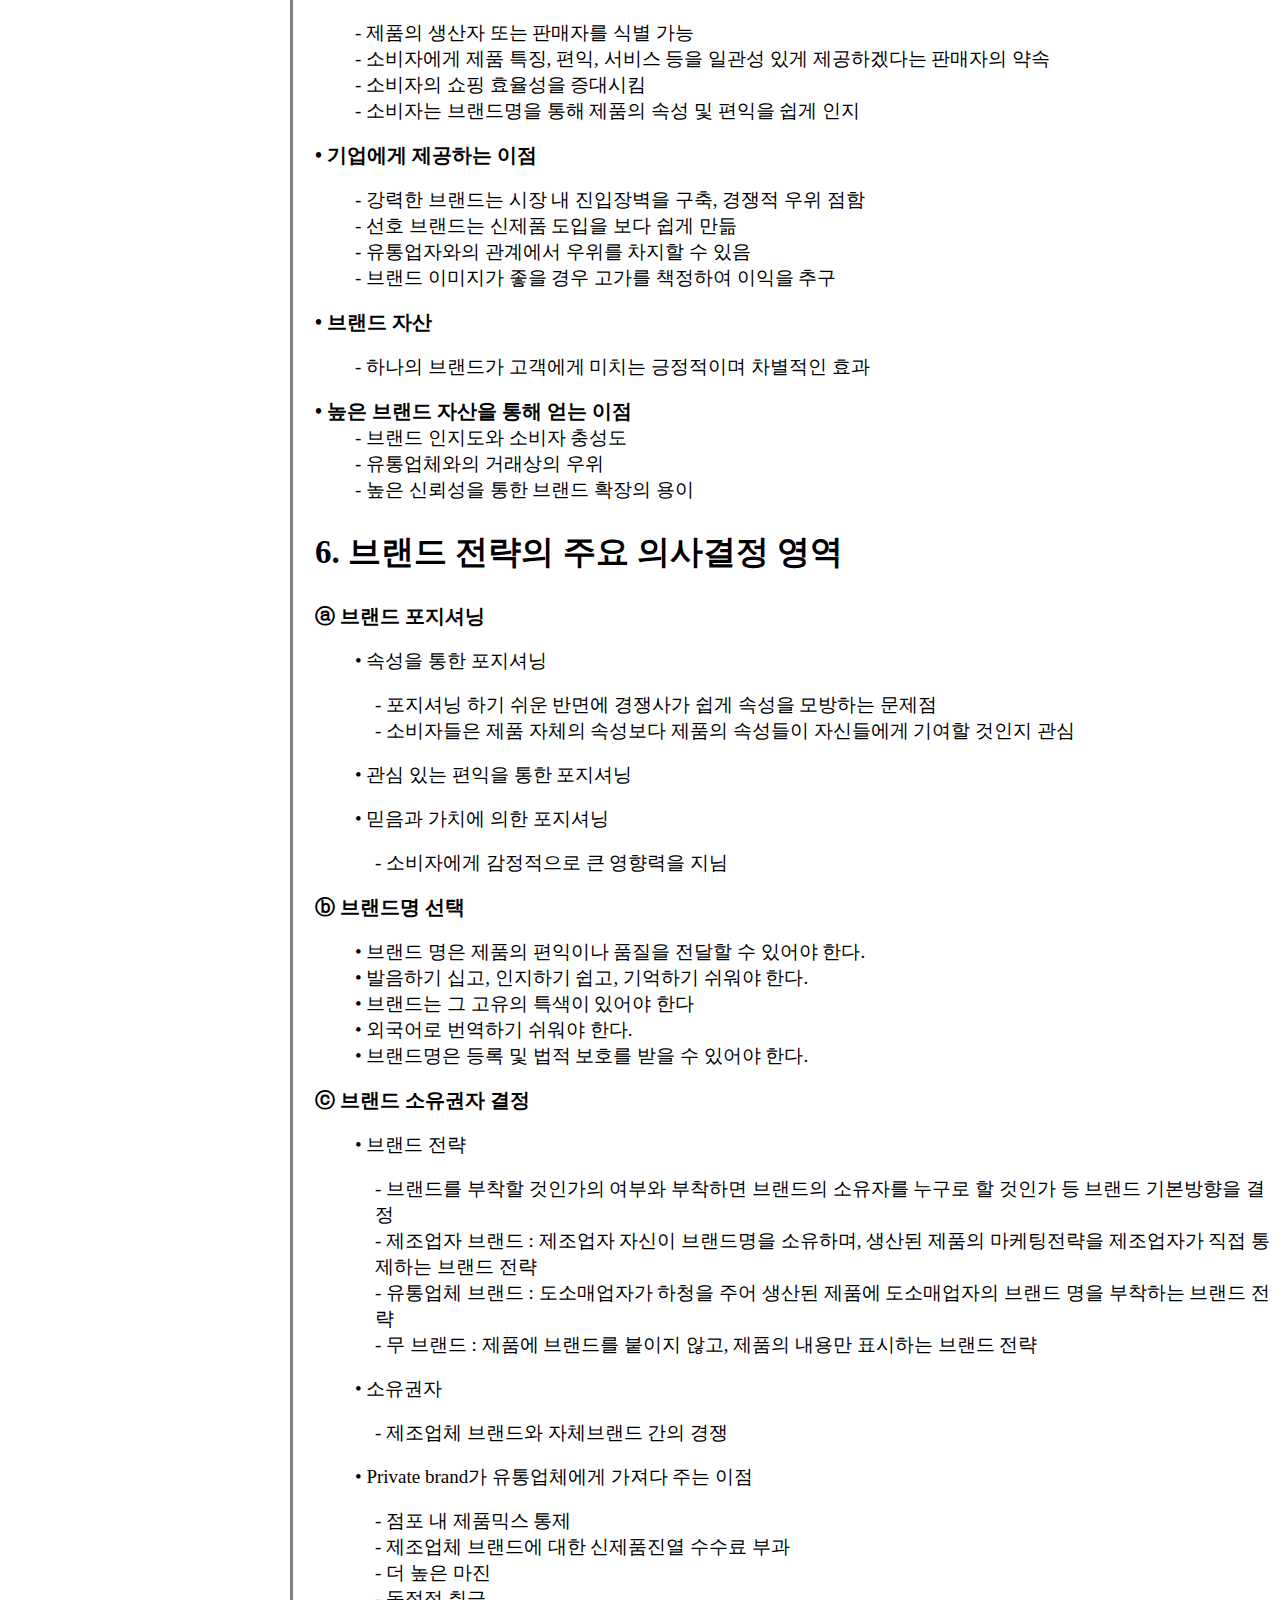
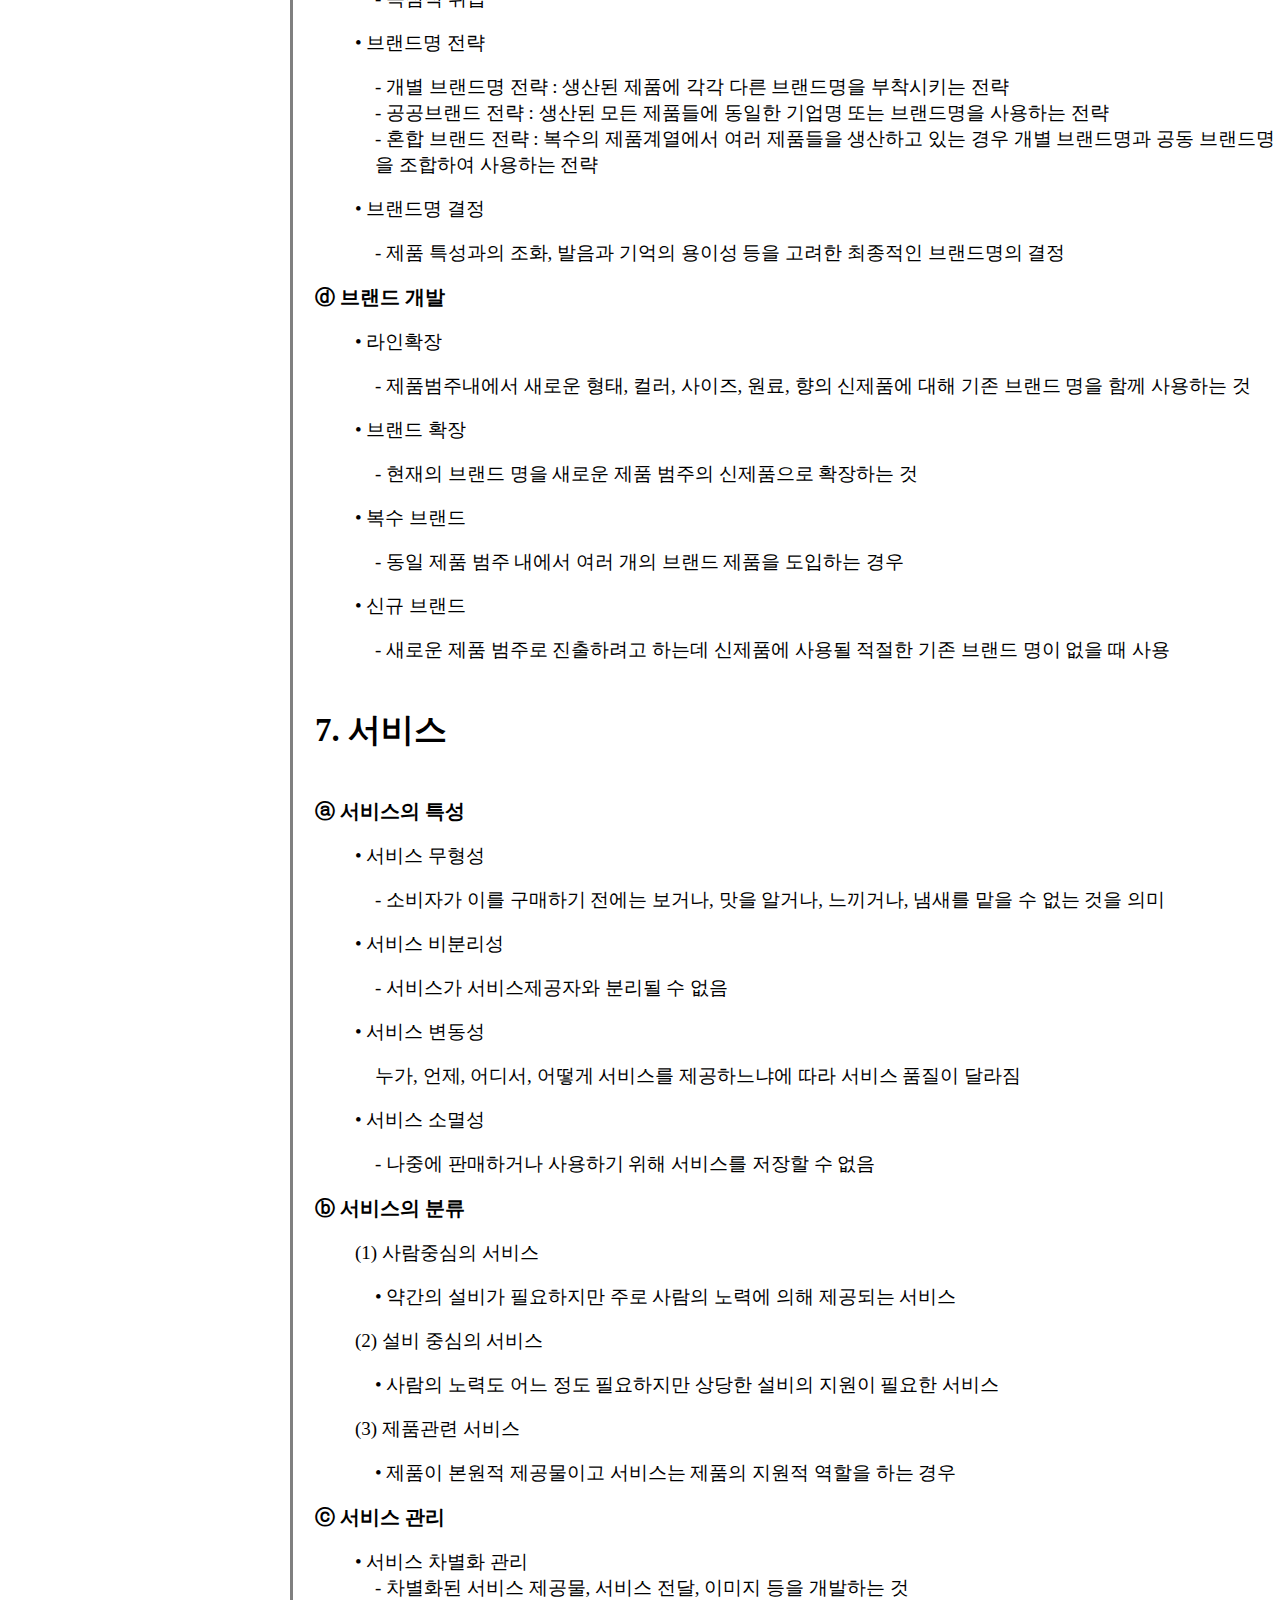
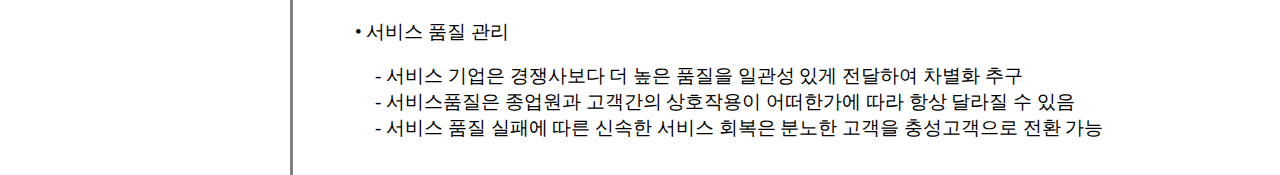
<file: Product.html>
<!DOCTYPE html>
<html lang="en" dir="ltr">
  <head>
    <meta charset="utf-8">
    <title>제품 and 서비스</title>

    <link rel = "stylesheet" href= "main.css" type="text/css">

  </head>
  <body>

    <h1>마케팅에서의 제품은?</h1>

    <div id = "grid">
      <ul>
        <li><a href="Meaning.html">Meaning</a></li><BR>
        <li><a href="History.html">History</a></li><br>
        <li><a href="core.html">Core concept</a></li><br>
        <li><a href="Managing.html">Environment</a></li><br>
        <li><a href="plan.html">Planning</a></li><br>
        <li><a href="System.html">System</a></li><br>
        <li><a href="Consumer.html">Consumer</a></li><br>
        <li><a href="Pricing.html">pricing</a></li><br>
        <li><a href="유통관리.html">Supply</a></li><br>
        <li><a href="촉진관리.html">promotion</a></li><br>
        <li><a href="STP.html">STP</a></li><br>
        <li><a href="Product.html">Product</a></li><br>
        <li><a href="신제품.html">New Product</a></li><br>
      </ul>
    <div id = "article">
<dl id = "진하게">

<h2>1. 상품, 서비스, 경험의 개념</h2>

<dt>Product</dt><br>
<dd>
  • 고객들의 필요나 욕구를 만족시키기 위해 제공되는 모든 것<br>
  •  고객의 욕구를 만족시키기 위해서 제공되는 속성 및 편익의 집합<br><br>
  • 시장 제공물은 제품, 서비스, 경험 등을 포함</dd>
<dd id = "들여쓰기">Ex) 비누, 치약, 유럽여행</dd><br>

<dt>Service</dt><br>
   <dd>
      만질수 없는 활동, 혜택 등으로 구성된 제품</dd>
<dd id = "들여쓰기">
  Ex) 의사의 진료, 법률 서비스</dd><br>

<dt>Experiences</dt><br>
  <dd> 구매한 제품이나 서비스로 인해 소비자가 가질 수 있는 모든 것</dd>
<dd id = "들여쓰기">
  Ex) 디즈니, 토이스 러스</dd><br>





<h2>2. 상품과 서비스의 단계</h2>
<dt>• 핵심편익 : 구매자가 진정으로 구매하려는 것</dt><br>
<dd>- 기능적(전문품, 내구재 등), 상징적(의류, 패션), 경험적 편익(장난감, 게임기)</dd><br>
<dt>• 실제제품 : 핵심편익을 고객에게 전달하는 디자인, 브랜드명, 패키징</dt><br>
<dd>- 편리한 운송수단이라는 기차는 새마을호, 무궁화호, 통일호 등 서로 다른 특성들을 조합한 유형제품으로 구체화 될 수 있음</dd><br>
<dt>• 확장제품 : 셀제제품을 지원하는 추가적인 소비자 서비스와 편익들</dt><br>

<h2>3. 제품과 서비스를 사용하는 소비자의 유형에 따른 분류</h2>
<h4>A. 소비용품</h4>
<dd>• 개인적으로 소비하기 위해 구매하는 제품과 서비스</dd>
<dd id = "들여쓰기">- 소비자들이 제품을 구매하는 방식에 따른 분류</dd><br>

<dt>ⓐ 편의품(convenience Product)</dt><br>
<dd>• 소비자가 제품구매를 위해 많은 노력을 기울이지 않는 제품으로 가격이 저렴</dd><br>
<dd id = "들여쓰기">
  - 필수품 : 정규적으로 구매되는 제품<br>
- 충동품 : 사전계획 없이 충동적으로 구매되는 제품<br>
- 긴급품 : 비상시에 즉각적으로 구매되어야 하는 제품</dd><br>

<dt>ⓑ 선매품(shopping Product)</dt><br>
<dd>• 소비자들이 제품의 질, 디자인, 포장 등과 같은 제품특성을 토대로 <br>
  　제품 대안들을 비교 • 평가한 다음 구매하는 제품으로 가구,냉장고,TV등이 이에 해당<br><br>
• 덜 자주 구매<br>
• 구매장소가 흔하지는 않음</dd>
<dd id = "들여쓰기">
  - 가구, 차, 가전 등</dd><br>

<dt>ⓒ 전문품(specialty Product)</dt><br>
<dd>• 소비자가 그 제품을 구매하기 위해서 특별한 노력을 기울이는 제품<br>
• 높은 제품, 차별성, 높은 소비자 관여도, 특정브랜드에 대한 강한 브랜드애호도로 특징지어짐<br>
• 구매장소가 드묾</dd>
<dd id = "들여쓰기">
  - 병원<br>
- 디자이너 의류<br>
- 고가의 전자제품</dd><br>

<dt>ⓓ 미탐색품(unsought Product)</dt><br>
<dd>• 소비자들이 그 제품에 대해 모르거나, 그 제품을 구매하려고 미처 생각하지 않는 제품<br>
• 더 많은 광고나 판매전략이 필요함</dd><br>
<dd id = "들여쓰기">
  - 생명보험<br>
- 장례서비스<br>
- 헌혈</dd><br>


<h4>B. 산업용품</h4>
<dd>• 추가적인 가공을 하기 위해 혹은 사업상의 용도로 구매되는 제품과 서비스</dd><br>

<dt>ⓐ 원자재 및 부품</dt><br>
<dd>• 제조업자가 완전한 제품을 생산하기 위해서 제품의 한 부분으로 투입되는 부분품</dd>
<dd id = "들여쓰기">
  - 원자재, 구성원자재, 부품으로 구성됨</dd><br>

<dt>ⓑ 자본재</dt><br>
<dd>• 제품의 일부분을 구성하지는 않지만 제품생산을 원활히 하기 위해서 투입되는 것</dd><br>
<dd id = "들여쓰기">
  - 설비품, 보조장비로 구분</dd><br>

<dt>ⓒ 소모용품 및 비즈니스 서비스</dt><br>
<dd>
  • 원자재 생산에 전혀 투입되지 않고 공장이나 회사의 운영을 위해 사용되는 제품<br>
  • 비즈니스 서비스는 유지<br>
  • 수선서비스와 경영자문서비스 등에 포함</dd><br><br>




<h2>4. 점차 확대되는 제품의 범위</h2><br>
<dt>Organization marketing</dt><br>
<dd>• 조직에 대한 소비자의 태도와 행동을 형성, 유지, 변화시키려는 활동</dd><br>

<dt>Person marketing</dt><br>
<dd>• 특정 사람에 대한 소비자 태도와 행동의 형성, 유지, 변화를 위한 활동</dd><br>

<dt>Place marketing</dt><br>
<dd>• 특정 장소를 이용하여 소비자 형성</dd>
<dd id = "들여쓰기">
  Ex) 스위스 오베르무텐 마을</dd><br>
<dt>Social marketing</dt><br>
<dd>• 사회적 마케팅 - 사회의 복지를 위한 마케팅</dd><br><br>




<h2>5. 개별 제품과 서비스의 결정</h2>
<dd>제품, 서비스에 대한 의사결정은 개별 제품, 서비스에 대한 결정, 제품라인수준에서의 결정, 제품믹스에 대한 결정으로 구성</dd>
<br>
<dt>개별 제품에서의 의사결정</dt><br>
<dd>제품 속성 -> 브랜딩 -> 포장 -> 라벨링 -> 서비스</dd><br>

<h4>A. 제품 속성</h4><br>
<dt>제품믹스</dt><br>
<dd>• 기업이 제공하는 모든 개별제품들의 집합으로 제품믹스의 넓이, 제품믹스의 길이, 제품믹스의 깊이로 분석될 수 있음.</dd>
<br>
<dd id = "들여쓰기">
  - 제품믹스의 넓이 : 회사가 취급하는 제품계열의 수<br>
- 제품믹스의 길이 : 각 제품 계열의 제품 수<br>
- 제품믹스의 깊이 : 특정 제품계열내의 각 제품이 제공하는 품목 수<br>
- 일관성 : 다양한 제품라인들이 최종용도, 생산요건, 유통경로 등에서 얼마나 밀접하게 관련성이 있는지를 말함</dd>
<br>
<h5>제품계열관리</h5><br>
<dt>ⓐ 제품라인 확대 전략</dt><br>
<dd>• 현재의 가격대 이상/ 이하로 제품라인의 길이를 늘이는 것</dd><br>

<dt>ⓑ 하향확장전략</dt><br>
<dd>• 초기에는 고품질 고가의 제품을 출시시켰다가 제품계열의 길이를 확장시키면서 저가의 신제품을 추가시키는 전략</dd>
<br>
<dt>ⓒ 상향확장전략</dt><br>
<dd>• 초기에는 저가, 저품질의 상품을 출시시켰다가 제품계열의 길이를 확장시키면서 고가의 신제품을 추가시키는 전략</dd>
<br>
<dt>ⓓ 쌍방확장전략</dt><br>
<dd>• 기존 제품계열내에 품목의 추가를 통해 제품확장을 도모하는 전략<br>
• 잉여설비의 활용, 매출의 증대, 세분시장의 침투 등에 긍정적 효과<br>
• 문제점 : 소비자 혼돈의 야기와 비용상승으로 인한 수익성 약화</dd><br>

<dt>ⓔ 제품확충전략</dt><br>
<dd>• 기존의 제품계열 내에서 새로운 품목을 추가시킴으로써 제품 계열의 깊이를 확대하는 것<br>
• 긍정적 효과</dd>
<dd id = "들여쓰기">
  - 잉여설비의 활용<br>
- 매출의 증대<br>
- 여러 세분시장에의 침투</dd><br>

<dd>• 부정적 효과</dd>
<dd id = "들여쓰기">
  - 과다한 확충은 비용상승과 수익성 감소를 불러일으킬 수 있음<br>
- 지나친 계열 확충은 자기 잠식을 발생하게 하거나, 소비자들을 혼란스럽게 할 수 있음.</dd><br>


<h4>B. 브랜드</h4>
<dt>• 개념</dt><br>
<dd>특정 기업의 제품이나 서비스를 소비자에게 식별시키고 경쟁자들의 것과 차별화하기 위하여 사용되는 독특한 이름과 상징물들의 결합체</dd>
<br>
<dt>• 소비자에게 제공하는 이점</dt><br>
<dd>- 제품의 생산자 또는 판매자를 식별 가능<br>
- 소비자에게 제품 특징, 편익, 서비스 등을 일관성 있게 제공하겠다는 판매자의 약속<br>
- 소비자의 쇼핑 효율성을 증대시킴<br>
- 소비자는 브랜드명을 통해 제품의 속성 및 편익을 쉽게 인지</dd><br>

<dt>• 기업에게 제공하는 이점</dt><br>
<dd>- 강력한 브랜드는 시장 내 진입장벽을 구축, 경쟁적 우위 점함<br>
- 선호 브랜드는 신제품 도입을 보다 쉽게 만듦<br>
- 유통업자와의 관계에서 우위를 차지할 수 있음<br>
- 브랜드 이미지가 좋을 경우 고가를 책정하여 이익을 추구</dd><br>

<dt>• 브랜드 자산</dt><br>
<dd>- 하나의 브랜드가 고객에게 미치는 긍정적이며 차별적인 효과</dd><br>

<dt>• 높은 브랜드 자산을 통해 얻는 이점<br>
<dd>- 브랜드 인지도와 소비자 충성도<br>
- 유통업체와의 거래상의 우위<br>
- 높은 신뢰성을 통한 브랜드 확장의 용이</dd>

<h2>6. 브랜드 전략의 주요 의사결정 영역</h2>
<dt>ⓐ 브랜드 포지셔닝</dt><br>
<dd>• 속성을 통한 포지셔닝</dd><br>
<dd id = "들여쓰기">
  - 포지셔닝 하기 쉬운 반면에 경쟁사가 쉽게 속성을 모방하는 문제점<br>
- 소비자들은 제품 자체의 속성보다 제품의 속성들이 자신들에게 기여할 것인지 관심</dd><br>

<dd>• 관심 있는 편익을 통한 포지셔닝</dd><br>

<dd>• 믿음과 가치에 의한 포지셔닝</dd><br>
<dd id = "들여쓰기">
- 소비자에게 감정적으로 큰 영향력을 지님</dd><br>

<dt>ⓑ 브랜드명 선택</dt><br>
<dd>
  • 브랜드 명은 제품의 편익이나 품질을 전달할 수 있어야 한다.<br>
  • 발음하기 십고, 인지하기 쉽고, 기억하기 쉬워야 한다.<br>
  • 브랜드는 그 고유의 특색이 있어야 한다<br>
  • 외국어로 번역하기 쉬워야 한다.<br>
  • 브랜드명은 등록 및 법적 보호를 받을 수 있어야 한다.</dd><br>


<dt>ⓒ 브랜드 소유권자 결정</dt><br>
<dd>• 브랜드 전략</dd><br>
<dd id = "들여쓰기">
- 브랜드를 부착할 것인가의 여부와 부착하면 브랜드의 소유자를 누구로 할 것인가 등 브랜드 기본방향을 결정<br>
- 제조업자 브랜드  : 제조업자 자신이 브랜드명을 소유하며, 생산된 제품의 마케팅전략을 제조업자가 직접 통제하는 브랜드 전략<br>
- 유통업체 브랜드 : 도소매업자가 하청을 주어 생산된 제품에 도소매업자의 브랜드 명을 부착하는 브랜드 전략<br>
- 무 브랜드 : 제품에 브랜드를 붙이지 않고, 제품의 내용만 표시하는 브랜드 전략</dd><br>

<dd>• 소유권자</dd><br>
<dd id = "들여쓰기">- 제조업체 브랜드와 자체브랜드 간의 경쟁</dd><br>
<dd>• Private brand가 유통업체에게 가져다 주는 이점</dd><br>

<dd id = "들여쓰기">
- 점포 내 제품믹스 통제<br>
- 제조업체 브랜드에 대한 신제품진열 수수료 부과<br>
- 더 높은 마진<br>
- 독점적 취급</dd>
<br>
<dd>• 브랜드명 전략</dd><br>
<dd id = "들여쓰기">
- 개별 브랜드명 전략 : 생산된 제품에 각각 다른 브랜드명을 부착시키는 전략<br>
- 공공브랜드 전략 : 생산된 모든 제품들에 동일한 기업명 또는 브랜드명을 사용하는 전략<br>
- 혼합 브랜드 전략 : 복수의 제품계열에서 여러 제품들을 생산하고 있는 경우 개별 브랜드명과 공동 브랜드명을 조합하여 사용하는 전략</dd><br>

<dd>• 브랜드명 결정</dd><br>
<dd id = "들여쓰기">
- 제품 특성과의 조화, 발음과 기억의 용이성 등을 고려한 최종적인 브랜드명의 결정</dd><br>


<dt>ⓓ 브랜드 개발</dt><br>

<dd>• 라인확장</dd><br>
<dd id = "들여쓰기">
- 제품범주내에서 새로운 형태, 컬러, 사이즈, 원료, 향의 신제품에 대해 기존 브랜드 명을 함께 사용하는 것</dd><br>
<dd>• 브랜드 확장</dd><br>
<dd id = "들여쓰기">
- 현재의 브랜드 명을 새로운 제품 범주의 신제품으로 확장하는 것</dd><br>
<dd>• 복수 브랜드</dd><br>
<dd id = "들여쓰기">
- 동일 제품 범주 내에서 여러 개의 브랜드 제품을 도입하는 경우</dd><br>
<dd>• 신규 브랜드</dd><br>
<dd id = "들여쓰기">
- 새로운 제품 범주로 진출하려고 하는데 신제품에 사용될 적절한 기존 브랜드 명이 없을 때 사용</dd><br>

<h2>7. 서비스</h2><br>
<dt>ⓐ 서비스의 특성</dt><br>

<dd>• 서비스 무형성</dd><br>
<dd id = "들여쓰기">
- 소비자가 이를 구매하기 전에는 보거나, 맛을 알거나, 느끼거나, 냄새를 맡을 수 없는 것을 의미</dd><br>
<dd> • 서비스 비분리성</dd><br>
<dd id = "들여쓰기">
- 서비스가 서비스제공자와 분리될 수 없음</dd><br>
<dd> • 서비스 변동성</dd><br>
<dd id = "들여쓰기">
누가, 언제, 어디서, 어떻게 서비스를 제공하느냐에 따라 서비스 품질이 달라짐</dd><br>
<dd> • 서비스 소멸성</dd><br>
<dd id = "들여쓰기">
- 나중에 판매하거나 사용하기 위해 서비스를 저장할 수 없음</dd><br>

<dt>ⓑ 서비스의 분류</dt><br>
<dd>(1) 사람중심의 서비스</dd><br>
<dd id = "들여쓰기">
• 약간의 설비가 필요하지만 주로 사람의 노력에 의해 제공되는 서비스</dd><br>
<dd>(2) 설비 중심의 서비스</dd><br>
<dd id = "들여쓰기">
• 사람의 노력도 어느 정도 필요하지만 상당한 설비의 지원이 필요한 서비스</dd><br>
<dd>(3) 제품관련 서비스</dd><br>
<dd id = "들여쓰기">
• 제품이 본원적 제공물이고 서비스는 제품의 지원적 역할을 하는 경우</dd><br>

<dt>ⓒ 서비스 관리</dt><br>
<dd> • 서비스 차별화 관리</dd>
<dd id = "들여쓰기">
- 차별화된 서비스 제공물, 서비스 전달, 이미지 등을 개발하는 것</dd><br>

<dd> • 서비스 품질 관리</dd><br>
<dd id = "들여쓰기">
- 서비스 기업은 경쟁사보다 더 높은 품질을 일관성 있게 전달하여 차별화 추구<br>
- 서비스품질은 종업원과 고객간의 상호작용이 어떠한가에 따라 항상 달라질 수 있음<br>
- 서비스 품질 실패에 따른 신속한 서비스 회복은 분노한 고객을 충성고객으로 전환 가능</dd><br>



</dl>
      </div>
    </div>
  </body>
</html>
</file>
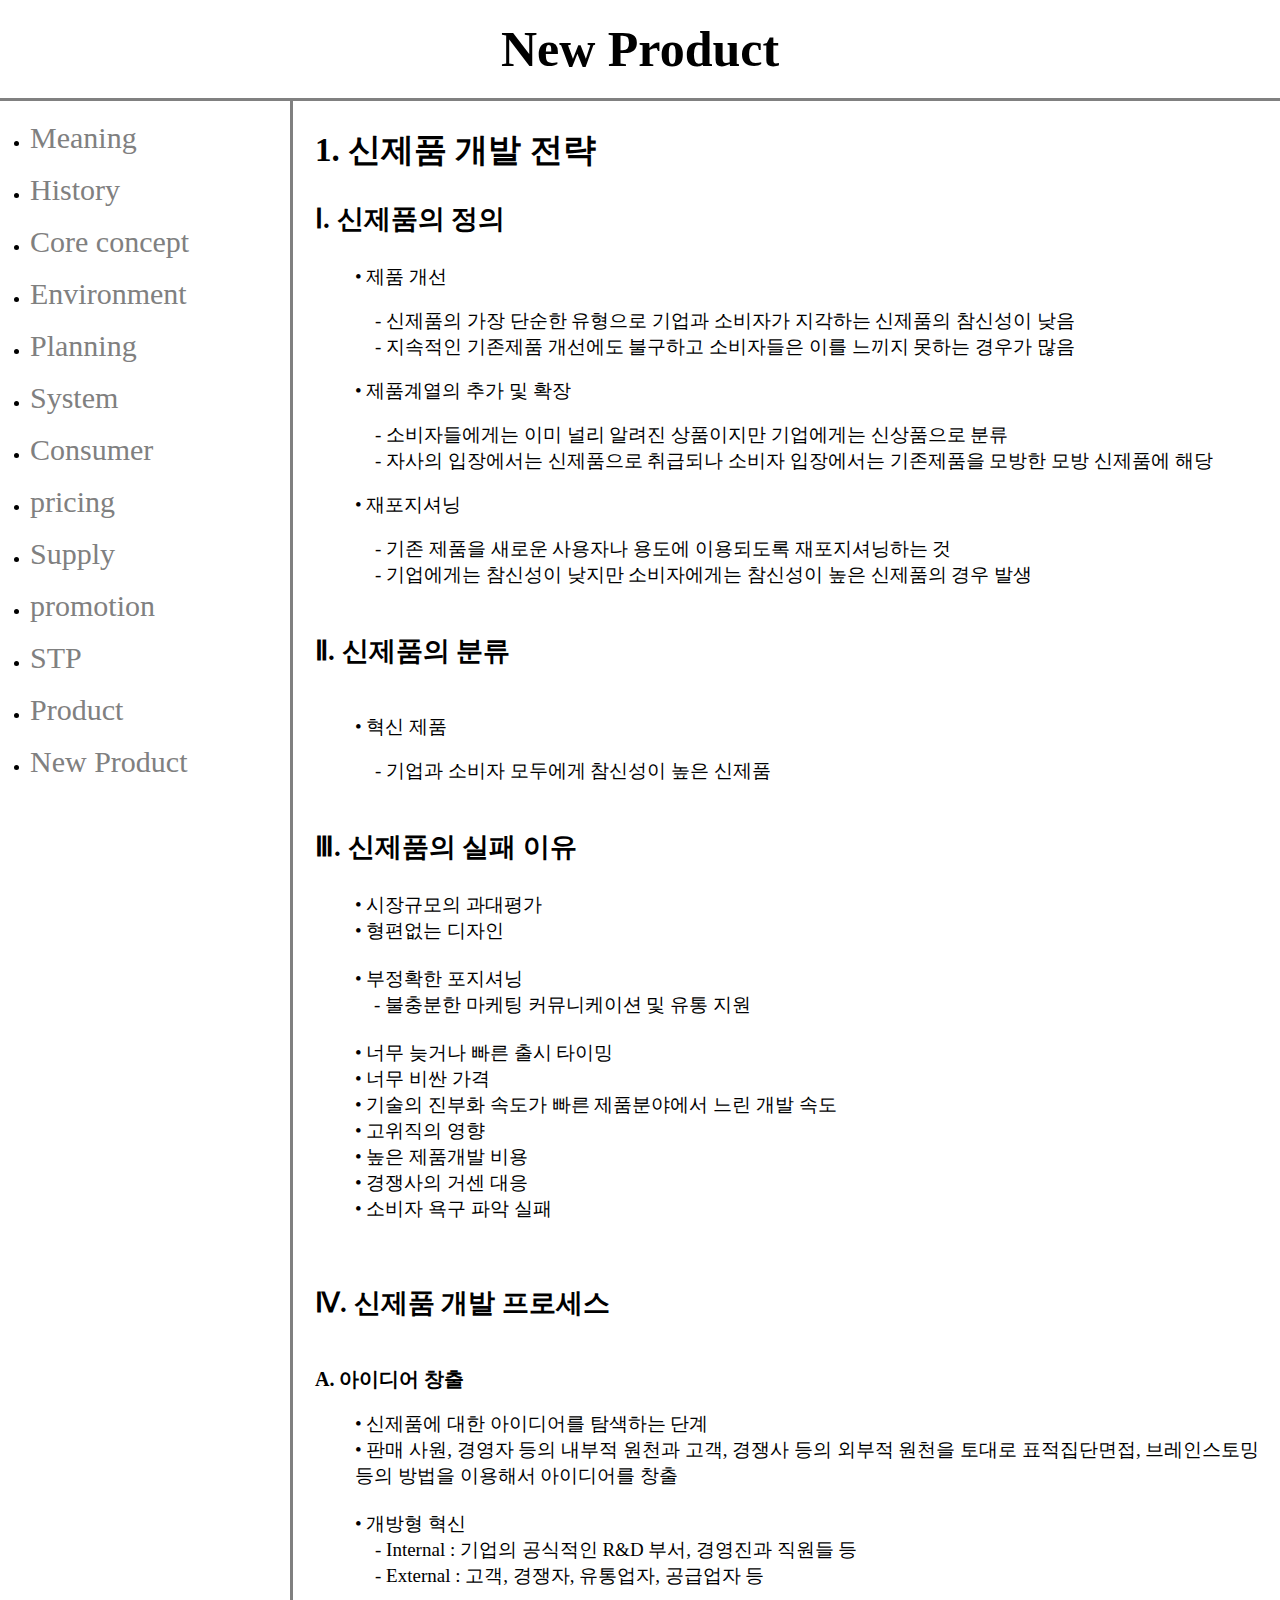
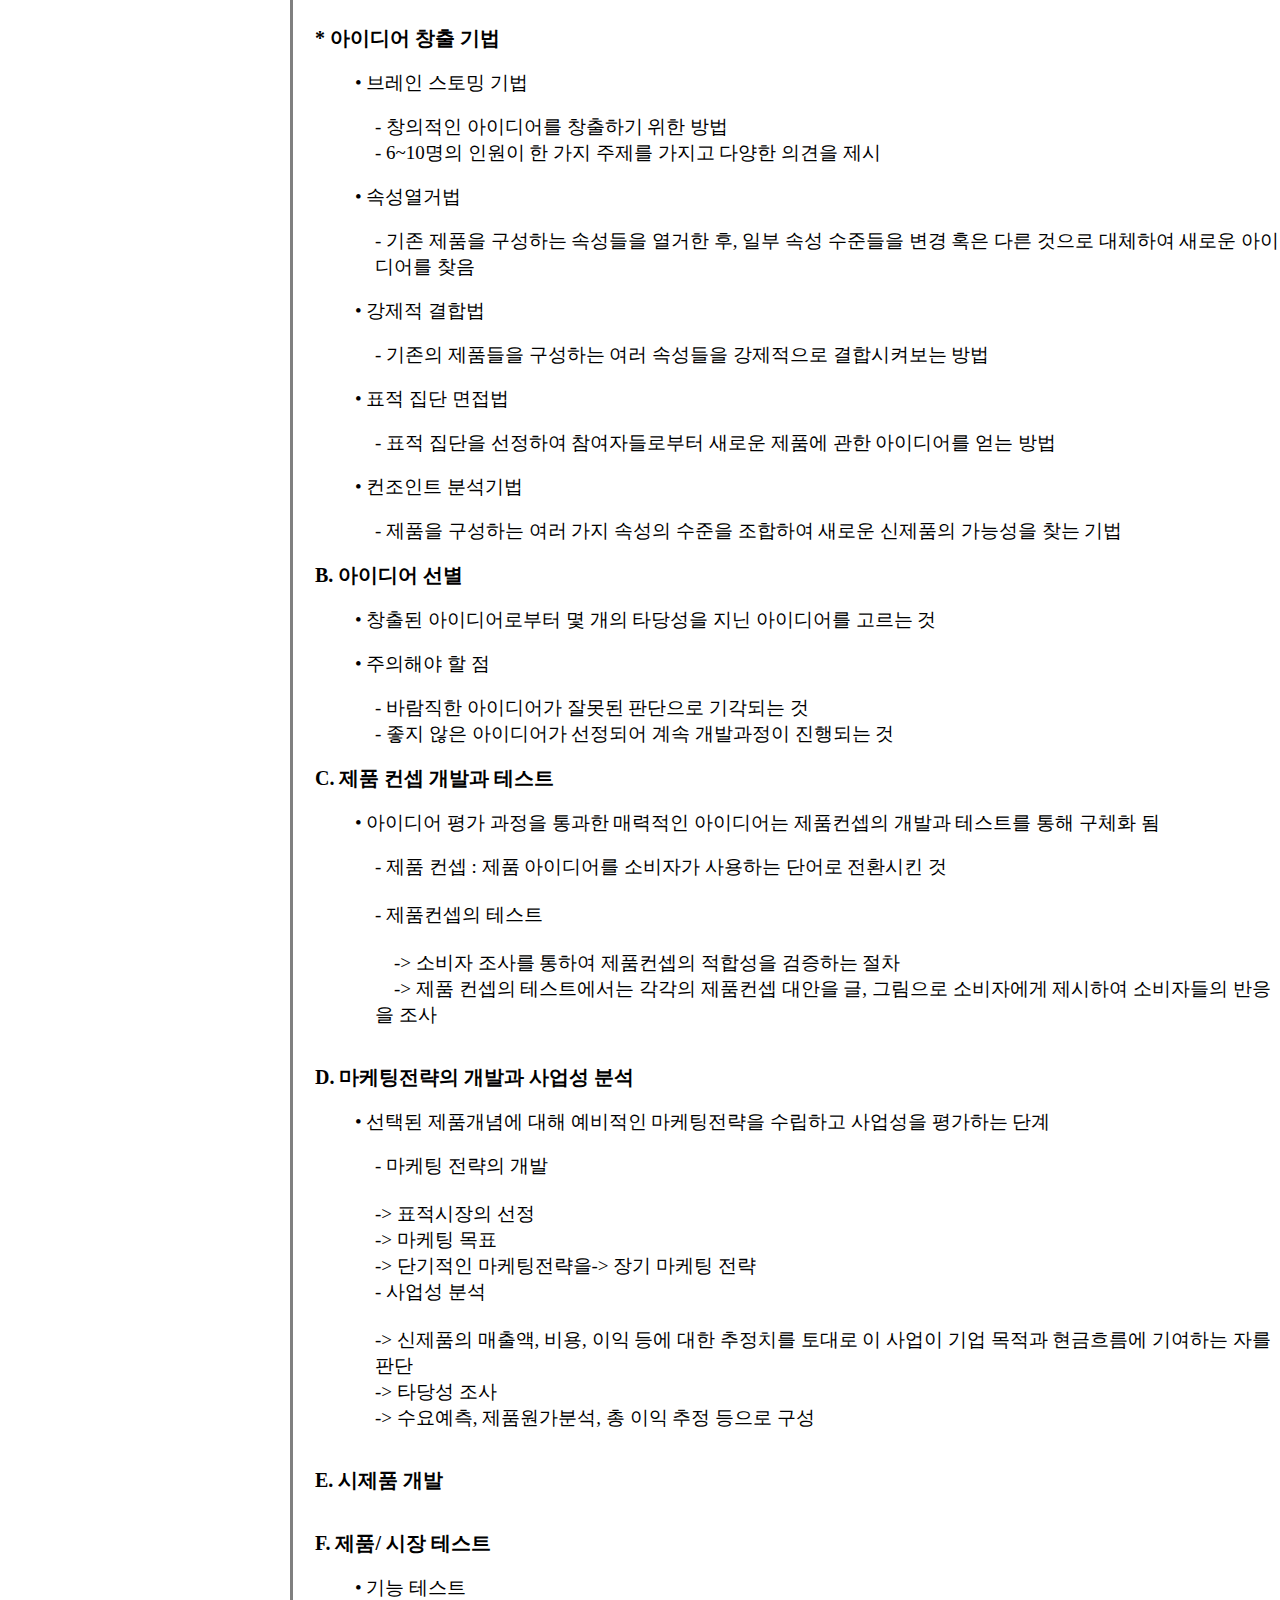
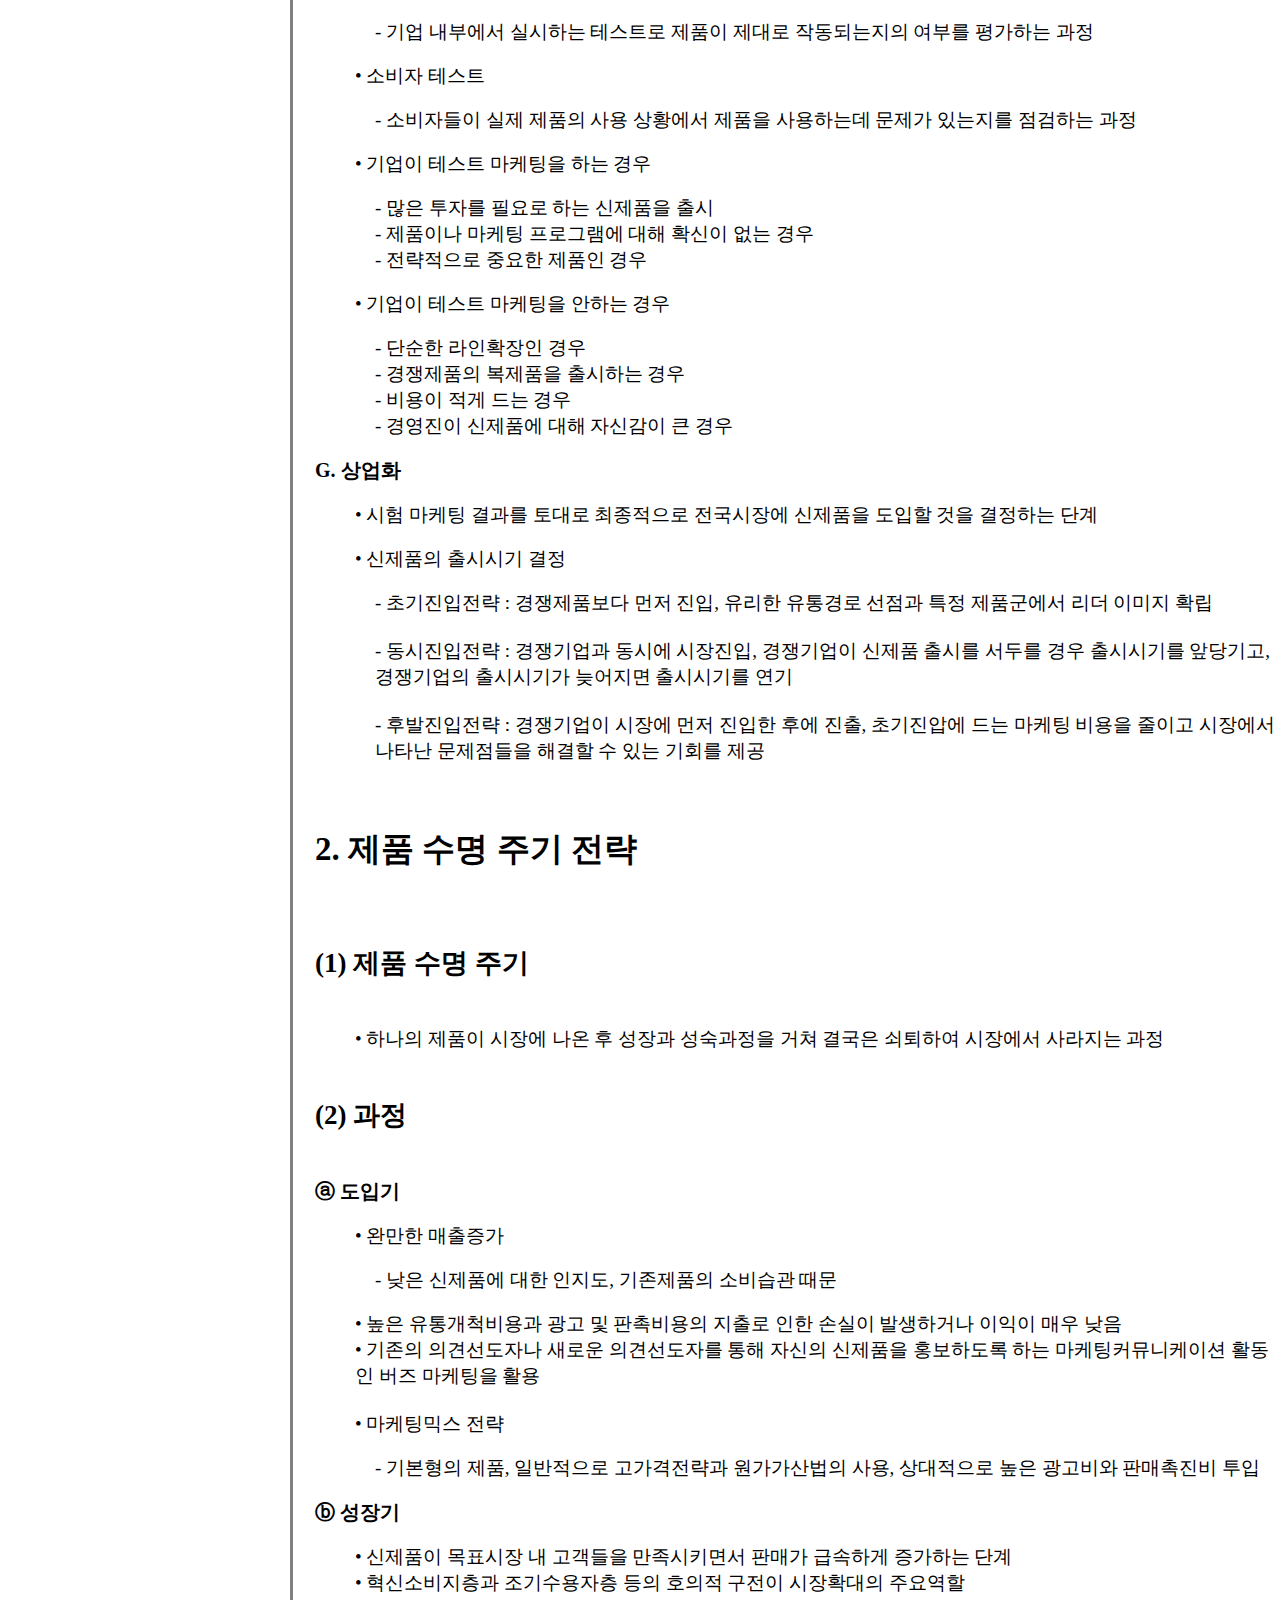
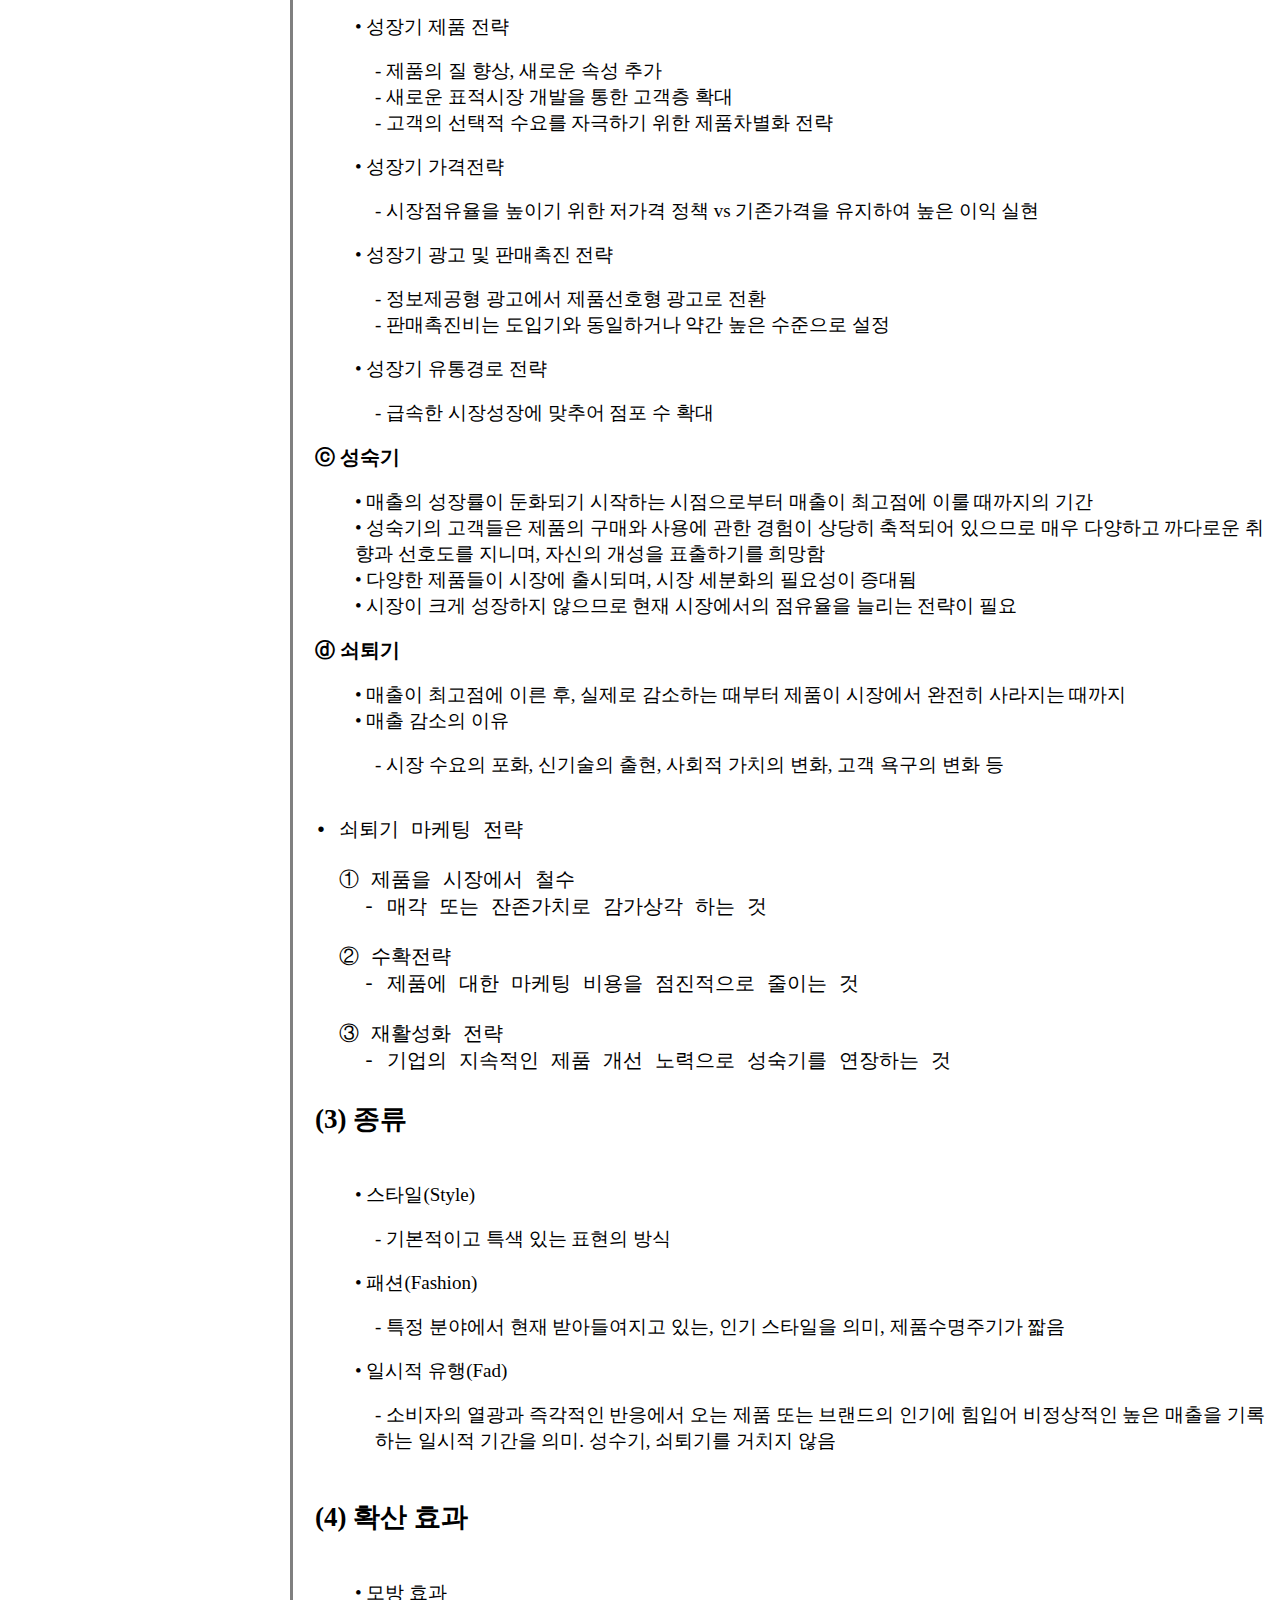
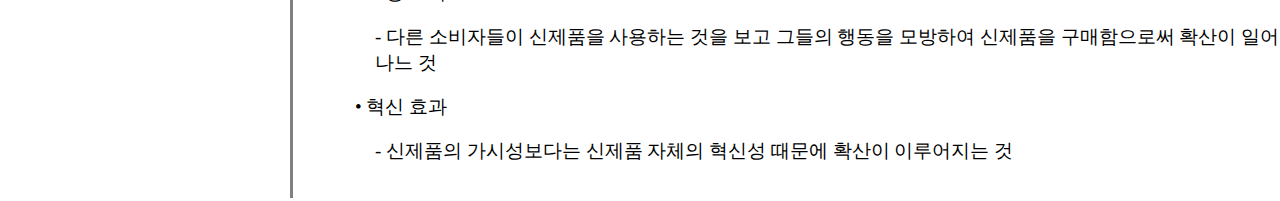
<file: 신제품.html>
<!DOCTYPE html>
<html lang="en" dir="ltr">
  <head>
    <meta charset="utf-8">
    <title>new Product</title>

    <link rel = "stylesheet" href= "main.css" type="text/css">

  </head>
  <body>

    <h1>New Product</h1>

    <div id = "grid">
      <ul>
        <li><a href="Meaning.html">Meaning</a></li><BR>
        <li><a href="History.html">History</a></li><br>
        <li><a href="core.html">Core concept</a></li><br>
        <li><a href="Managing.html">Environment</a></li><br>
        <li><a href="plan.html">Planning</a></li><br>
        <li><a href="System.html">System</a></li><br>
        <li><a href="Consumer.html">Consumer</a></li><br>
        <li><a href="Pricing.html">pricing</a></li><br>
        <li><a href="유통관리.html">Supply</a></li><br>
        <li><a href="촉진관리.html">promotion</a></li><br>
        <li><a href="STP.html">STP</a></li><br>
        <li><a href="Product.html">Product</a></li><br>
        <li><a href="신제품.html">New Product</a></li><br>
      </ul>
    <div id = "article">
<dl id = "진하게">

<h2>1. 신제품 개발 전략</h2>
<h3>Ⅰ. 신제품의 정의</h3>
<dd>• 제품 개선</dd><br>
<dd id = "들여쓰기">
  - 신제품의 가장 단순한 유형으로 기업과 소비자가 지각하는 신제품의 참신성이 낮음<br>
- 지속적인 기존제품 개선에도 불구하고 소비자들은 이를 느끼지 못하는 경우가 많음</dd><br>

<dd>• 제품계열의 추가 및 확장</dd><br>
<dd id = "들여쓰기">
- 소비자들에게는 이미 널리 알려진 상품이지만 기업에게는 신상품으로 분류<br>
- 자사의 입장에서는 신제품으로 취급되나 소비자 입장에서는 기존제품을 모방한 모방 신제품에 해당</dd><br>

<dd>•  재포지셔닝</dd><br>
<dd id = "들여쓰기">
- 기존 제품을 새로운 사용자나 용도에 이용되도록 재포지셔닝하는 것<br>
- 기업에게는 참신성이 낮지만 소비자에게는 참신성이 높은 신제품의 경우 발생</dd><br>

<h3>Ⅱ. 신제품의 분류</h3><br>
<dd>• 혁신 제품</dd><br>
<dd id = "들여쓰기">
- 기업과 소비자 모두에게 참신성이 높은 신제품</dd><br>

<h3>Ⅲ. 신제품의 실패 이유</h3>
<dd>• 시장규모의 과대평가<br>
• 형편없는 디자인<br><br>
• 부정확한 포지셔닝<br>
　- 불충분한 마케팅 커뮤니케이션 및 유통 지원<br><br>
• 너무 늦거나 빠른 출시 타이밍<br>
• 너무 비싼 가격<br>
• 기술의 진부화 속도가 빠른 제품분야에서 느린 개발 속도<br>
• 고위직의 영향<br>
• 높은 제품개발 비용<br>
• 경쟁사의 거센 대응<br>
• 소비자 욕구 파악 실패</dd><br><br>

<h3>Ⅳ. 신제품 개발 프로세스</h3><br>
<dt>A. 아이디어 창출</dt><br>
<dd>• 신제품에 대한 아이디어를 탐색하는 단계<br>
• 판매 사원, 경영자 등의 내부적 원천과 고객, 경쟁사 등의 외부적 원천을 토대로 표적집단면접, 브레인스토밍 등의 방법을 이용해서 아이디어를 창출<br>
<br>•  개방형 혁신</dd>
<dd id = "들여쓰기">
- Internal : 기업의 공식적인 R&D 부서, 경영진과 직원들 등<br>
- External : 고객, 경쟁자, 유통업자, 공급업자 등</dd><br><br>

<dt>* 아이디어 창출 기법</dt><br>
<dd>•  브레인 스토밍 기법</dd><br>
<dd id = "들여쓰기">
- 창의적인 아이디어를 창출하기 위한 방법<br>
- 6~10명의 인원이 한 가지 주제를 가지고 다양한 의견을 제시</dd><br>

<dd>• 속성열거법</dd><br>
<dd id = "들여쓰기">
- 기존 제품을 구성하는 속성들을 열거한 후, 일부 속성 수준들을 변경 혹은 다른 것으로 대체하여 새로운 아이디어를 찾음</dd>
<br>
<dd>• 강제적 결합법</dd><br>
<dd id = "들여쓰기">
- 기존의 제품들을 구성하는 여러 속성들을 강제적으로 결합시켜보는 방법</dd><br>

<dd>• 표적 집단 면접법</dd><br>
<dd id = "들여쓰기">
- 표적 집단을 선정하여 참여자들로부터 새로운 제품에 관한 아이디어를 얻는 방법</dd><br>

<dd>• 컨조인트 분석기법</dd><br>
<dd id = "들여쓰기">
- 제품을 구성하는 여러 가지 속성의 수준을 조합하여 새로운 신제품의 가능성을 찾는 기법</dd><br>

<dt>B. 아이디어 선별</dt><br>
<dd>• 창출된 아이디어로부터 몇 개의 타당성을 지닌 아이디어를 고르는 것</dd><br>

<dd>•  주의해야 할 점</dd><br>
<dd id = "들여쓰기">
- 바람직한 아이디어가 잘못된 판단으로 기각되는 것<br>
- 좋지 않은 아이디어가 선정되어 계속 개발과정이 진행되는 것</dd><br>

<dt>C. 제품 컨셉 개발과 테스트</dt><br>
<dd>• 아이디어 평가 과정을 통과한 매력적인 아이디어는 제품컨셉의 개발과 테스트를 통해 구체화 됨</dd><br>
<dd id = "들여쓰기">
- 제품 컨셉 : 제품 아이디어를 소비자가 사용하는 단어로 전환시킨 것<br><br>
- 제품컨셉의 테스트<br><br>
　-> 소비자 조사를 통하여 제품컨셉의 적합성을 검증하는 절차<br>
　-> 제품 컨셉의 테스트에서는 각각의 제품컨셉 대안을 글, 그림으로 소비자에게 제시하여 소비자들의 반응을 조사</dd><br>
<br>

<dt>D. 마케팅전략의 개발과 사업성 분석</dt><br>
<dd>• 선택된 제품개념에 대해 예비적인 마케팅전략을 수립하고 사업성을 평가하는 단계</dd><br>
  <dd id = "들여쓰기">
- 마케팅 전략의 개발<br><br>
-> 표적시장의 선정<br>
-> 마케팅 목표<br>
-> 단기적인 마케팅전략을-> 장기 마케팅 전략<br>

- 사업성 분석<br><br>
-> 신제품의 매출액, 비용, 이익 등에 대한 추정치를 토대로 이 사업이 기업 목적과 현금흐름에 기여하는 자를 판단<br>
-> 타당성 조사<br>
-> 수요예측, 제품원가분석, 총 이익 추정 등으로 구성</dd><br><br>

<dt>E. 시제품 개발</dt><br><br>

<dt>F. 제품/ 시장 테스트</dt><br>
<dd>• 기능 테스트</dd><br>
<dd id = "들여쓰기">
- 기업 내부에서 실시하는 테스트로 제품이 제대로 작동되는지의 여부를 평가하는 과정</dd><br>
<dd>• 소비자 테스트</dd><br>
<dd id = "들여쓰기">
- 소비자들이 실제 제품의 사용 상황에서 제품을 사용하는데 문제가 있는지를 점검하는 과정</dd><br>

 <dd>• 기업이 테스트 마케팅을 하는 경우</dd><br>
 <dd id = "들여쓰기">
- 많은 투자를 필요로 하는 신제품을 출시<br>
 - 제품이나 마케팅 프로그램에 대해 확신이 없는 경우<br>
 - 전략적으로 중요한 제품인 경우</dd><br>

 <dd>• 기업이 테스트 마케팅을 안하는 경우</dd><br>
 <dd id = "들여쓰기">
- 단순한 라인확장인 경우<br>
 - 경쟁제품의 복제품을 출시하는 경우<br>
 - 비용이 적게 드는 경우<br>
 - 경영진이 신제품에 대해 자신감이 큰 경우</dd><br>

 <dt>G. 상업화</dt><br>
<dd> • 시험 마케팅 결과를 토대로 최종적으로 전국시장에 신제품을 도입할 것을 결정하는 단계</dd><br>

 <dd>• 신제품의 출시시기 결정</dd><br>
 <dd id = "들여쓰기">
- 초기진입전략 : 경쟁제품보다 먼저 진입, 유리한 유통경로 선점과 특정 제품군에서 리더 이미지 확립<br>
 <br>- 동시진입전략 : 경쟁기업과 동시에 시장진입, 경쟁기업이 신제품 출시를 서두를 경우 출시시기를 앞당기고, 경쟁기업의 출시시기가 늦어지면 출시시기를 연기<br>
 <br>- 후발진입전략 : 경쟁기업이 시장에 먼저 진입한 후에 진출, 초기진압에 드는 마케팅 비용을 줄이고 시장에서 나타난 문제점들을 해결할 수 있는 기회를 제공</dd><br>
<br>
<h2>2. 제품 수명 주기 전략</h2><br>
<h3>(1) 제품 수명 주기</h3><br>
<dd>•  하나의 제품이 시장에 나온 후 성장과 성숙과정을 거쳐 결국은 쇠퇴하여 시장에서 사라지는 과정</dd><br>

<h3>(2) 과정</h3><br>
<dt>ⓐ 도입기</dt><br>
<dd>•  완만한 매출증가</dd><br>
<dd id = "들여쓰기">
- 낮은 신제품에 대한 인지도, 기존제품의 소비습관 때문</dd><br>
<dd>•  높은 유통개척비용과 광고 및 판촉비용의 지출로 인한 손실이 발생하거나 이익이 매우 낮음<br>
• 기존의 의견선도자나 새로운 의견선도자를 통해 자신의 신제품을 홍보하도록 하는 마케팅커뮤니케이션 활동인 버즈 마케팅을 활용<br>
<br>•  마케팅믹스 전략</dd><br>
<dd id = "들여쓰기">
- 기본형의 제품, 일반적으로 고가격전략과 원가가산법의 사용, 상대적으로 높은 광고비와 판매촉진비 투입</dd><br>

<dt>ⓑ 성장기</dt><br>
<dd>•  신제품이 목표시장 내 고객들을 만족시키면서 판매가 급속하게 증가하는 단계<br>
•  혁신소비지층과 조기수용자층 등의 호의적 구전이 시장확대의 주요역할</dd><br>

<dd>•  성장기 제품 전략</dd><br>
<dd id = "들여쓰기">
- 제품의 질 향상, 새로운 속성 추가<br>
- 새로운 표적시장 개발을 통한 고객층 확대<br>
- 고객의 선택적 수요를 자극하기 위한 제품차별화 전략</dd><br>

<dd>•  성장기 가격전략</dd><br>
<dd id = "들여쓰기">
- 시장점유율을 높이기 위한 저가격 정책 vs 기존가격을 유지하여 높은 이익 실현</dd><br>

<dd>•  성장기 광고 및 판매촉진 전략</dd><br>
<dd id = "들여쓰기">
- 정보제공형 광고에서 제품선호형 광고로 전환<br>
- 판매촉진비는 도입기와 동일하거나 약간 높은 수준으로 설정</dd><br>

<dd>•  성장기 유통경로 전략</dd><br>
<dd id = "들여쓰기">
- 급속한 시장성장에 맞추어 점포 수 확대</dd><br>

<dt>ⓒ 성숙기</dt><br>
<dd>• 매출의 성장률이 둔화되기 시작하는 시점으로부터 매출이 최고점에 이룰 때까지의 기간<br>
• 성숙기의 고객들은 제품의 구매와 사용에 관한 경험이 상당히 축적되어 있으므로 매우 다양하고 까다로운 취향과 선호도를 지니며, 자신의 개성을 표출하기를 희망함
<br>• 다양한 제품들이 시장에 출시되며, 시장 세분화의 필요성이 증대됨<br>
• 시장이 크게 성장하지 않으므로 현재 시장에서의 점유율을 늘리는 전략이 필요</dd><br>

<dt>ⓓ 쇠퇴기</dt><br>
<dd>• 매출이 최고점에 이른 후, 실제로 감소하는 때부터 제품이 시장에서 완전히 사라지는 때까지<br>
• 매출 감소의 이유</dd><br>
<dd id = "들여쓰기">
- 시장 수요의 포화, 신기술의 출현, 사회적 가치의 변화, 고객 욕구의 변화 등</dd><br>

<pre>
• 쇠퇴기 마케팅 전략

  ① 제품을 시장에서 철수
    - 매각 또는 잔존가치로 감가상각 하는 것

  ② 수확전략
    - 제품에 대한 마케팅 비용을 점진적으로 줄이는 것

  ③ 재활성화 전략
    - 기업의 지속적인 제품 개선 노력으로 성숙기를 연장하는 것</pre>


<h3>(3) 종류</h3><br>
<dd>• 스타일(Style)</dd><br>
<dd id = "들여쓰기">
- 기본적이고 특색 있는 표현의 방식</dd><br>

<dd>• 패션(Fashion)</dd><br>
<dd id = "들여쓰기">
- 특정 분야에서 현재 받아들여지고 있는, 인기 스타일을 의미, 제품수명주기가 짧음</dd><br>

<dd>• 일시적 유행(Fad)</dd><br>
<dd id = "들여쓰기">
- 소비자의 열광과 즉각적인 반응에서 오는 제품 또는 브랜드의 인기에 힘입어 비정상적인 높은 매출을 기록하는 일시적 기간을 의미. 성수기, 쇠퇴기를 거치지 않음</dd><br>

<h3>(4) 확산 효과</h3><br>
<dd>• 모방 효과</dd><br>
<dd id = "들여쓰기">
- 다른 소비자들이 신제품을 사용하는 것을 보고 그들의 행동을 모방하여 신제품을 구매함으로써 확산이 일어나느 것</dd><br>

<dd>• 혁신 효과</dd><br>
<dd id = "들여쓰기">
- 신제품의 가시성보다는 신제품 자체의 혁신성 때문에 확산이 이루어지는 것</dd><br>



    </div>
  </div>
  </body>
</html>
</file>
<file: main.css>
u{
    color : red;
  }
  body{
    margin:0;
  }
  a{
    color : gray;
    font-size: 30px;
    text-decoration: none;
  }
  h1{
    font-size: 50px;
    text-align: center;
    border-bottom: 3px solid gray;
    margin: 0;
    padding: 20px;
  }
  ul{
    border-right: 3px gray solid;
    width:240px;
    margin: 0;
    padding:20px;
  }
  p dl{
    margin-bottom : 40px;
  }
  #grid ul{
    padding-left: 30px;
  }
  #grid{
    display: grid;
    grid-template-columns: 280px 1fr;

  }
  #article{
    padding-left: 35px;
  }

  @media(max-width:928px){
    #grid{
      display: block;
    }
    ul{
      border-right: none;
    }
    #grid ul{
      border-bottom: 3px gray solid;
      width: auto;
    }
  }
  .core{
    font-size: 40px;
    color : red;
  }
  h4{
    font-size: 23px;
  }
  h3{
    font-size: 27px;
  }
  h2{
    font-size: 33px;
  }
  h5{
    font-size: 20px;
  }
  h6{
    font-size: 17px;
  }

  pre {
				font-family: serif sans-serif;
				font-size: 20px;
				tab-size: 4;
	}
  dd{
    font-size: 19px;
  }
  dt{
    font-size: 20px;
  }
  #들여쓰기{
    margin-left:60px;
  }
  #크게{
    font-size: 25px;
  }
#진하게 dt{
  font-weight: bold;
}
</file>
